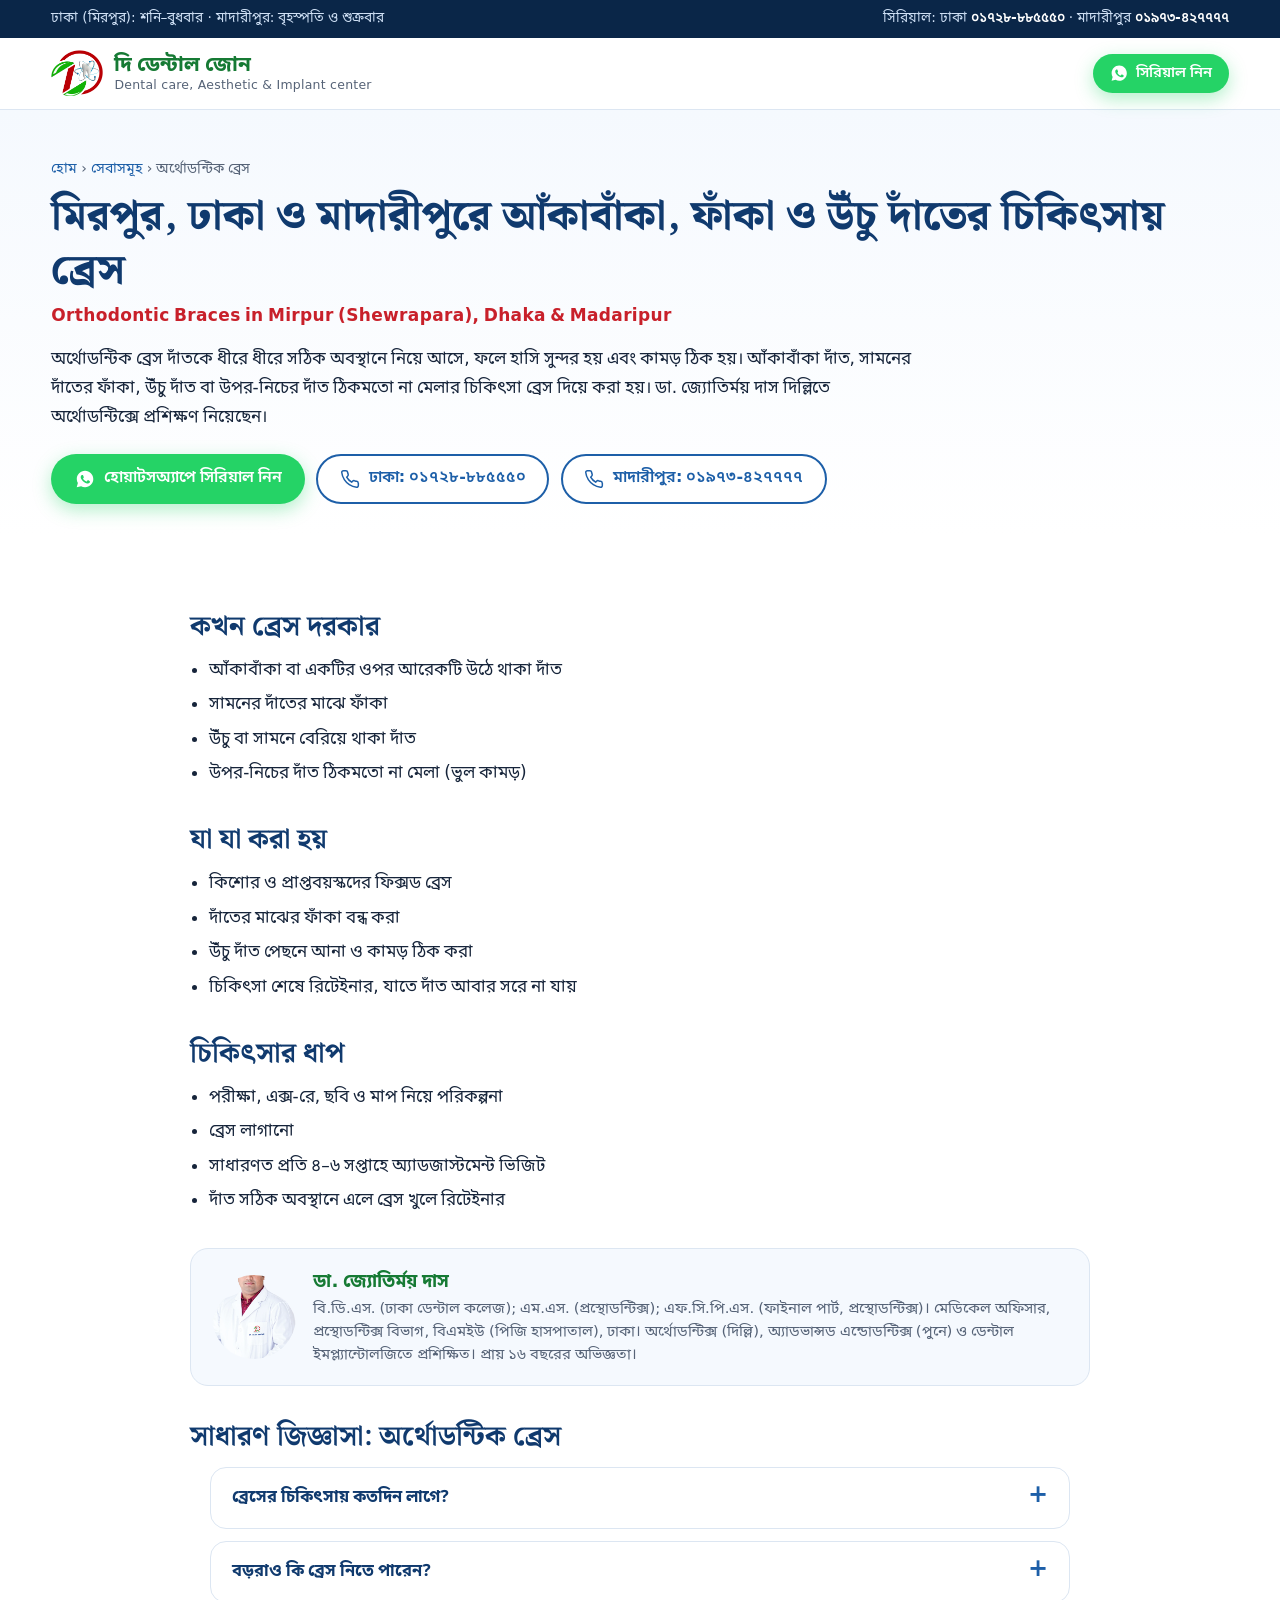
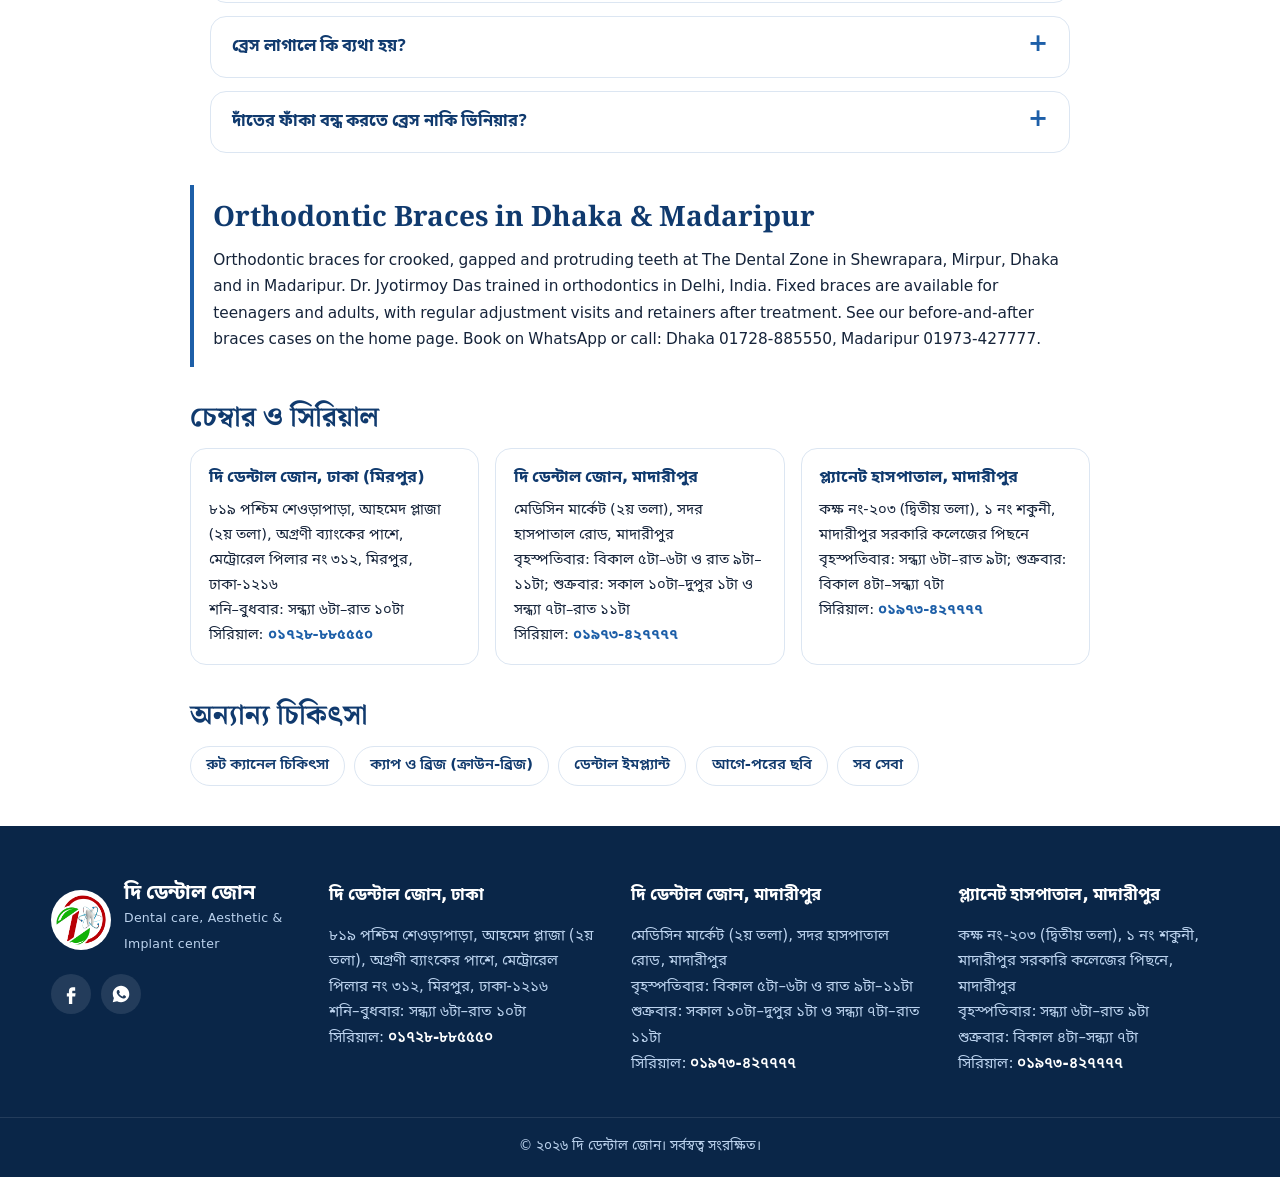
<file: braces/index.html>
<!DOCTYPE html>
<html lang="bn">
<head>
<!-- Google tag (private visitor stats; numbers are visible only in the owner's Google Analytics) -->
<script async src="https://www.googletagmanager.com/gtm.js?id=GTM-T7ZBZH5P"></script>
<script>
  window.dataLayer = window.dataLayer || [];
  function gtag(){dataLayer.push(arguments);}
  gtag('js', new Date());
</script>
<meta charset="utf-8">
<meta name="viewport" content="width=device-width,initial-scale=1">
<title>দাঁতের ব্রেস মিরপুর, ঢাকা ও মাদারীপুর | আঁকাবাঁকা, ফাঁকা ও উঁচু দাঁতের চিকিৎসা | Orthodontic Braces in Dhaka & Madaripur</title>
<meta name="description" content="মিরপুর-শেওড়াপাড়া (ঢাকা) ও মাদারীপুরে আঁকাবাঁকা, ফাঁকা ও উঁচু দাঁতের চিকিৎসায় অর্থোডন্টিক ব্রেস। দিল্লিতে অর্থোডন্টিক্সে প্রশিক্ষিত ডা. জ্যোতির্ময় দাস। Orthodontic braces in Mirpur, Dhaka and Madaripur.">
<link rel="canonical" href="https://drjyotirmoy.com/braces/">
<meta name="robots" content="index,follow,max-image-preview:large">
<meta name="theme-color" content="#103A6E">
<link rel="icon" href="/assets/img/favicon.png">
<meta property="og:type" content="article">
<meta property="og:locale" content="bn_BD">
<meta property="og:site_name" content="দি ডেন্টাল জোন · The Dental Zone">
<meta property="og:title" content="অর্থোডন্টিক ব্রেস · মিরপুর, ঢাকা ও মাদারীপুর | দি ডেন্টাল জোন">
<meta property="og:description" content="মিরপুর-শেওড়াপাড়া (ঢাকা) ও মাদারীপুরে আঁকাবাঁকা, ফাঁকা ও উঁচু দাঁতের চিকিৎসায় অর্থোডন্টিক ব্রেস। দিল্লিতে অর্থোডন্টিক্সে প্রশিক্ষিত ডা. জ্যোতির্ময় দাস। Orthodontic braces in Mirpur, Dhaka and Madaripur.">
<meta property="og:image" content="https://drjyotirmoy.com/assets/img/og-cover-painless.jpg">
<meta property="og:url" content="https://drjyotirmoy.com/braces/">
<meta name="twitter:card" content="summary_large_image">
<link rel="stylesheet" href="/styles.css?v=20261122a">
<style>
.tp-hero{background:linear-gradient(180deg,var(--sky2),#fff);padding:3rem 0 2rem}
.tp-hero .crumb{font-size:.88rem;color:var(--muted)}.tp-hero .crumb a{color:var(--blue)}
.tp-hero h1{font-family:var(--serif);font-weight:800;font-size:clamp(1.7rem,3.6vw,2.6rem);color:var(--blue-d);line-height:1.3;margin:.5rem 0 .3rem}
.tp-hero .en-h{color:var(--red);font-weight:700;letter-spacing:.02em}
.tp-hero p.lead{max-width:860px;color:var(--ink);margin:.9rem 0 1.3rem}
.tp-cta{display:flex;flex-wrap:wrap;gap:.7rem}
.tp-body{padding:2.5rem 0}.tp-body .container{max-width:900px}
.tp-body h2{font-family:var(--serif);color:var(--blue-d);font-size:clamp(1.35rem,2.4vw,1.75rem);margin:2rem 0 .7rem;line-height:1.35}
.tp-body ul{padding-left:1.2rem}.tp-body li{margin:.35rem 0}
.tp-doc{display:flex;gap:1.1rem;align-items:center;background:var(--sky2);border:1px solid var(--line);border-radius:18px;padding:1.1rem 1.3rem;margin:2rem 0}
.tp-doc img{width:84px;height:84px;border-radius:50%;object-fit:cover;flex:none}
.tp-doc b{color:var(--green);font-size:1.15rem}.tp-doc p{font-size:.93rem;color:var(--muted);line-height:1.55}
.tp-en{background:#fff;border-left:4px solid var(--blue);padding:.9rem 1.2rem;margin:2rem 0;font-size:.96rem}
.tp-ch{display:grid;grid-template-columns:repeat(3,1fr);gap:1rem}.tp-ch>div{background:#fff;border:1px solid var(--line);border-radius:16px;padding:1rem 1.1rem;font-size:.92rem}
.tp-ch h3{color:var(--blue-d);font-size:1.02rem;margin-bottom:.3rem}.tp-ch a{color:var(--blue);font-weight:700}
.tp-links{display:flex;flex-wrap:wrap;gap:.6rem}.tp-links a{background:#fff;border:1px solid var(--line);border-radius:999px;padding:.45em 1em;font-weight:600;color:var(--blue-d);font-size:.93rem}
@media(max-width:820px){.tp-ch{grid-template-columns:1fr}}
</style>
<script type="application/ld+json">
{"@context":"https://schema.org","@graph":[{"@type":"MedicalWebPage","@id":"https://drjyotirmoy.com/braces/#page","url":"https://drjyotirmoy.com/braces/","name":"দাঁতের ব্রেস মিরপুর, ঢাকা ও মাদারীপুর | আঁকাবাঁকা, ফাঁকা ও উঁচু দাঁতের চিকিৎসা | Orthodontic Braces in Dhaka & Madaripur","description":"মিরপুর-শেওড়াপাড়া (ঢাকা) ও মাদারীপুরে আঁকাবাঁকা, ফাঁকা ও উঁচু দাঁতের চিকিৎসায় অর্থোডন্টিক ব্রেস। দিল্লিতে অর্থোডন্টিক্সে প্রশিক্ষিত ডা. জ্যোতির্ময় দাস। Orthodontic braces in Mirpur, Dhaka and Madaripur.","inLanguage":["bn-BD","en"],"isPartOf":{"@id":"https://drjyotirmoy.com/#website"},"lastReviewed":"2026-11-22","reviewedBy":{"@id":"https://drjyotirmoy.com/#doctor"},"about":{"@type":"MedicalProcedure","name":"Orthodontic Braces","alternateName":"অর্থোডন্টিক ব্রেস"},"mainEntity":{"@id":"https://drjyotirmoy.com/braces/#procedure"}},{"@type":"MedicalProcedure","@id":"https://drjyotirmoy.com/braces/#procedure","name":"Orthodontic Braces","alternateName":"অর্থোডন্টিক ব্রেস","description":"Orthodontic braces for crooked, gapped and protruding teeth at The Dental Zone in Shewrapara, Mirpur, Dhaka and in Madaripur. Dr. Jyotirmoy Das trained in orthodontics in Delhi, India. Fixed braces are available for teenagers and adults, with regular adjustment visits and retainers after treatment. See our before-and-after braces cases on the home page.","url":"https://drjyotirmoy.com/braces/","howPerformed":"পরীক্ষা, এক্স-রে, ছবি ও মাপ নিয়ে পরিকল্পনা; ব্রেস লাগানো; সাধারণত প্রতি ৪–৬ সপ্তাহে অ্যাডজাস্টমেন্ট ভিজিট; দাঁত সঠিক অবস্থানে এলে ব্রেস খুলে রিটেইনার"},{"@type":"Dentist","@id":"https://drjyotirmoy.com/#dhaka","name":"The Dental Zone, Shewrapara, Mirpur, Dhaka","url":"https://drjyotirmoy.com/","telephone":"+8801728885550","address":{"@type":"PostalAddress","streetAddress":"819 West Shewrapara, Ahmed Plaza (2nd floor), Metro Rail Pillar 312","addressLocality":"Mirpur, Dhaka","postalCode":"1216","addressCountry":"BD"},"availableService":{"@id":"https://drjyotirmoy.com/braces/#procedure"}},{"@type":"Dentist","@id":"https://drjyotirmoy.com/#madaripur","name":"The Dental Zone, Madaripur","url":"https://drjyotirmoy.com/","telephone":"+8801973427777","address":{"@type":"PostalAddress","streetAddress":"Medicine Market (2nd floor), Sadar Hospital Road","addressLocality":"Madaripur","addressCountry":"BD"},"availableService":{"@id":"https://drjyotirmoy.com/braces/#procedure"}},{"@type":"BreadcrumbList","itemListElement":[{"@type":"ListItem","position":1,"name":"দি ডেন্টাল জোন","item":"https://drjyotirmoy.com/"},{"@type":"ListItem","position":2,"name":"অর্থোডন্টিক ব্রেস","item":"https://drjyotirmoy.com/braces/"}]},{"@type":"FAQPage","@id":"https://drjyotirmoy.com/braces/#faq","mainEntity":[{"@type":"Question","name":"ব্রেসের চিকিৎসায় কতদিন লাগে?","acceptedAnswer":{"@type":"Answer","text":"দাঁতের অবস্থা অনুযায়ী সাধারণত এক থেকে দুই বছর বা তার কিছু বেশি। পরীক্ষার পর আনুমানিক সময় জানানো হয়।"}},{"@type":"Question","name":"বড়রাও কি ব্রেস নিতে পারেন?","acceptedAnswer":{"@type":"Answer","text":"হ্যাঁ। দাঁত ও মাড়ি সুস্থ থাকলে প্রাপ্তবয়স্করাও ব্রেস নিতে পারেন।"}},{"@type":"Question","name":"ব্রেস লাগালে কি ব্যথা হয়?","acceptedAnswer":{"@type":"Answer","text":"লাগানোর পর ও অ্যাডজাস্টমেন্টের পর কয়েকদিন দাঁতে হালকা চাপ বা ব্যথা লাগতে পারে, যা সাধারণত নিজে থেকেই কমে যায়।"}},{"@type":"Question","name":"দাঁতের ফাঁকা বন্ধ করতে ব্রেস নাকি ভিনিয়ার?","acceptedAnswer":{"@type":"Answer","text":"দাঁত উঁচু বা আঁকাবাঁকা থাকলে ব্রেস উপযুক্ত; ছোট ফাঁকা দ্রুত বন্ধ করতে কম্পোজিট বা ভিনিয়ার ভালো বিকল্প। পরীক্ষা করে পরামর্শ দেওয়া হয়।"}}]}]}
</script>
</head>
<body>
<!-- icon sprite -->
<svg width="0" height="0" style="position:absolute" aria-hidden="true">
 <defs>
  <symbol id="i-wa" viewBox="0 0 24 24"><path fill="currentColor" d="M12.04 2C6.58 2 2.13 6.45 2.13 11.91c0 1.75.46 3.45 1.32 4.95L2.05 22l5.25-1.38c1.45.79 3.08 1.21 4.74 1.21 5.46 0 9.91-4.45 9.91-9.91C21.95 6.45 17.5 2 12.04 2zm5.8 14.02c-.24.68-1.42 1.3-1.95 1.34-.5.05-.97.23-3.27-.68-2.77-1.09-4.52-3.92-4.66-4.1-.13-.18-1.11-1.48-1.11-2.83 0-1.34.7-2 .95-2.28.25-.27.54-.34.72-.34h.52c.17 0 .4-.06.62.48.24.56.8 1.94.86 2.08.07.14.11.3.02.48-.09.18-.14.3-.27.45-.14.16-.29.36-.41.48-.14.14-.28.29-.12.56.16.27.71 1.17 1.52 1.9 1.05.93 1.93 1.22 2.2 1.36.27.14.43.11.59-.07.16-.18.68-.79.86-1.07.18-.27.36-.23.61-.14.25.09 1.59.75 1.86.89.27.14.45.2.52.32.07.11.07.66-.17 1.33z"/></symbol>
  <symbol id="i-phone" viewBox="0 0 24 24"><path fill="none" stroke="currentColor" stroke-width="1.8" stroke-linecap="round" stroke-linejoin="round" d="M22 16.9v3a2 2 0 0 1-2.2 2 19.8 19.8 0 0 1-8.6-3.1 19.5 19.5 0 0 1-6-6A19.8 19.8 0 0 1 2.1 4.2 2 2 0 0 1 4.1 2h3a2 2 0 0 1 2 1.7c.1.9.4 1.8.7 2.7a2 2 0 0 1-.5 2.1L8 9.8a16 16 0 0 0 6 6l1.3-1.3a2 2 0 0 1 2.1-.4c.9.3 1.8.6 2.7.7a2 2 0 0 1 1.7 2z"/></symbol>
  <symbol id="i-pin" viewBox="0 0 24 24"><path fill="none" stroke="currentColor" stroke-width="1.8" stroke-linecap="round" stroke-linejoin="round" d="M12 22s7-6.1 7-12a7 7 0 0 0-14 0c0 5.9 7 12 7 12z"/><circle cx="12" cy="10" r="2.6" fill="none" stroke="currentColor" stroke-width="1.8"/></symbol>
  <symbol id="i-clock" viewBox="0 0 24 24"><circle cx="12" cy="12" r="9.5" fill="none" stroke="currentColor" stroke-width="1.8"/><path fill="none" stroke="currentColor" stroke-width="1.8" stroke-linecap="round" d="M12 7v5l3.2 2"/></symbol>
  <symbol id="i-tooth" viewBox="0 0 32 32"><path fill="none" stroke="currentColor" stroke-width="2" stroke-linejoin="round" d="M16 7.5c-2-1.6-4.4-2.6-7-2-3.6.8-4.8 4.8-4 8.6.6 2.8 2 4.6 2.6 7.4.6 3 1 7 3.2 7 2 0 2.2-3.8 3-6 .5-1.4 1.2-2 2.2-2s1.7.6 2.2 2c.8 2.2 1 6 3 6 2.2 0 2.6-4 3.2-7 .6-2.8 2-4.6 2.6-7.4.8-3.8-.4-7.8-4-8.6-2.6-.6-5 .4-7 2z"/></symbol>
  <symbol id="i-rct" viewBox="0 0 32 32"><use href="#i-tooth"/><path fill="none" stroke="currentColor" stroke-width="2" stroke-linecap="round" d="M13.4 13.5l-.9 9M18.6 13.5l.9 9"/></symbol>
  <symbol id="i-crown" viewBox="0 0 32 32"><path fill="none" stroke="currentColor" stroke-width="2" stroke-linejoin="round" d="M6 13l4 3 6-7 6 7 4-3-2 10H8z"/><path fill="none" stroke="currentColor" stroke-width="2" stroke-linecap="round" d="M8 27h16"/></symbol>
  <symbol id="i-implant" viewBox="0 0 32 32"><path fill="none" stroke="currentColor" stroke-width="2" stroke-linejoin="round" d="M9 4h14l-1.5 6h-11z"/><path fill="none" stroke="currentColor" stroke-width="2" stroke-linecap="round" d="M12 13h8M11.5 17h9M12 21h8M13 25h6M16 28v1"/></symbol>
  <symbol id="i-braces" viewBox="0 0 32 32"><path fill="none" stroke="currentColor" stroke-width="2" stroke-linejoin="round" d="M4 12c3-2 6-2 6 0v8c0 2-3 2-6 0zM12 11h8v10h-8zM28 12c-3-2-6-2-6 0v8c0 2 3 2 6 0z"/><path fill="none" stroke="currentColor" stroke-width="2" d="M2 16h28"/></symbol>
  <symbol id="i-spark" viewBox="0 0 32 32"><path fill="none" stroke="currentColor" stroke-width="2" stroke-linejoin="round" d="M16 3l2.6 8.4L27 14l-8.4 2.6L16 25l-2.6-8.4L5 14l8.4-2.6z"/><path fill="none" stroke="currentColor" stroke-width="2" stroke-linecap="round" d="M25 22v6M22 25h6"/></symbol>
  <symbol id="i-gap" viewBox="0 0 32 32"><path fill="none" stroke="currentColor" stroke-width="2" stroke-linejoin="round" d="M4 8h9v10c0 4-2 8-4.5 8S4 22 4 18zM19 8h9v10c0 4-2.5 8-4.5 8S19 22 19 18z"/><path fill="none" stroke="currentColor" stroke-width="2" stroke-linecap="round" d="M14.5 14h3M16 12.5l1.5 1.5-1.5 1.5"/></symbol>
  <symbol id="i-fill" viewBox="0 0 32 32"><use href="#i-tooth"/><circle cx="16" cy="13" r="2.6" fill="currentColor"/></symbol>
  <symbol id="i-clock1" viewBox="0 0 32 32"><use href="#i-tooth"/><path fill="none" stroke="currentColor" stroke-width="2" stroke-linecap="round" d="M16 10v4l2.5 1.5"/></symbol>
  <symbol id="i-denture" viewBox="0 0 32 32"><path fill="none" stroke="currentColor" stroke-width="2" stroke-linejoin="round" d="M4 12c0 8 5 14 12 14s12-6 12-14c-4 2-8 3-12 3S8 14 4 12z"/><path fill="none" stroke="currentColor" stroke-width="2" d="M10 14.5v4M16 15v4.5M22 14.5v4"/></symbol>
  <symbol id="i-clean" viewBox="0 0 32 32"><path fill="none" stroke="currentColor" stroke-width="2" stroke-linecap="round" stroke-linejoin="round" d="M5 27l13-13M18 14l4-9 5 5-9 4z"/><path fill="none" stroke="currentColor" stroke-width="2" stroke-linecap="round" d="M7 6v4M5 8h4M24 21v4M22 23h4"/></symbol>
  <symbol id="i-child" viewBox="0 0 32 32"><circle cx="16" cy="16" r="12" fill="none" stroke="currentColor" stroke-width="2"/><circle cx="11.5" cy="13.5" r="1.4" fill="currentColor"/><circle cx="20.5" cy="13.5" r="1.4" fill="currentColor"/><path fill="none" stroke="currentColor" stroke-width="2" stroke-linecap="round" d="M10.5 19c3 3.5 8 3.5 11 0"/></symbol>
  <symbol id="i-shield" viewBox="0 0 32 32"><path fill="none" stroke="currentColor" stroke-width="2" stroke-linejoin="round" d="M16 3l10 4v8c0 7-4.5 11.5-10 14-5.5-2.5-10-7-10-14V7z"/><path fill="none" stroke="currentColor" stroke-width="2" stroke-linecap="round" d="M11 16l3.5 3.5L21 13"/></symbol>
  <symbol id="i-surgery" viewBox="0 0 32 32"><path fill="none" stroke="currentColor" stroke-width="2" stroke-linejoin="round" d="M4 28l14-14 4 4L8 28z"/><path fill="none" stroke="currentColor" stroke-width="2" stroke-linecap="round" d="M20 12l7-7"/></symbol>
  <symbol id="i-cap" viewBox="0 0 32 32"><path fill="none" stroke="currentColor" stroke-width="2" stroke-linejoin="round" d="M16 6L2 13l14 7 14-7z"/><path fill="none" stroke="currentColor" stroke-width="2" stroke-linecap="round" d="M8 16v6c3 3 13 3 16 0v-6M30 13v8"/></symbol>
  <symbol id="i-hosp" viewBox="0 0 32 32"><path fill="none" stroke="currentColor" stroke-width="2" stroke-linejoin="round" d="M5 28V8h22v20M2 28h28"/><path fill="none" stroke="currentColor" stroke-width="2" stroke-linecap="round" d="M16 12v8M12 16h8M13 28v-4h6v4"/></symbol>
  <symbol id="i-star" viewBox="0 0 32 32"><circle cx="16" cy="12" r="8" fill="none" stroke="currentColor" stroke-width="2"/><path fill="none" stroke="currentColor" stroke-width="2" stroke-linejoin="round" d="M11 18.5L9 29l7-3.5 7 3.5-2-10.5"/></symbol>
  <symbol id="i-scan" viewBox="0 0 32 32"><path fill="none" stroke="currentColor" stroke-width="2" stroke-linecap="round" d="M4 10V4h6M22 4h6v6M28 22v6h-6M10 28H4v-6"/><use href="#i-tooth" transform="translate(6.4 6.4) scale(.6)"/></symbol>
  <symbol id="f-bd" viewBox="0 0 20 12"><rect width="20" height="12" fill="#006A4E"/><circle cx="9" cy="6" r="3.9" fill="#F42A41"/></symbol>
  <symbol id="f-uk" viewBox="0 0 60 30"><clipPath id="ukc"><path d="M30 15h30v15zv15H0zH0V0zV0h30z"/></clipPath><rect width="60" height="30" fill="#012169"/><path d="M0 0l60 30M60 0L0 30" stroke="#fff" stroke-width="6"/><path d="M0 0l60 30M60 0L0 30" clip-path="url(#ukc)" stroke="#C8102E" stroke-width="4"/><path d="M30 0v30M0 15h60" stroke="#fff" stroke-width="10"/><path d="M30 0v30M0 15h60" stroke="#C8102E" stroke-width="6"/></symbol>
  <symbol id="f-us" viewBox="0 0 19 10"><rect width="19" height="10" fill="#B22234"/><path d="M0 1.15h19M0 2.7h19M0 4.23h19M0 5.77h19M0 7.3h19M0 8.85h19" stroke="#fff" stroke-width=".77"/><rect width="7.6" height="5.38" fill="#3C3B6E"/></symbol>
  <symbol id="i-fb" viewBox="0 0 24 24"><path fill="currentColor" d="M14 8h3V4h-3c-2.8 0-4.5 1.8-4.5 4.6V11H7v4h2.5v9h4v-9H17l.5-4h-4V8.8c0-.5.3-.8.5-.8z"/></symbol>
 </defs>
</svg>

<div class="topbar"><div class="container"><span>ঢাকা (মিরপুর): শনি–বুধবার · মাদারীপুর: বৃহস্পতি ও শুক্রবার</span><span class="hide-m">সিরিয়াল: ঢাকা <a href="tel:+8801728885550">০১৭২৮-৮৮৫৫৫০</a> · মাদারীপুর <a href="tel:+8801973427777">০১৯৭৩-৪২৭৭৭৭</a></span></div></div>
<header class="header"><div class="container">
 <a class="brand" href="/" aria-label="দি ডেন্টাল জোন"><img src="/assets/img/logo-mark.png" alt="The Dental Zone logo"><span><b>দি ডেন্টাল জোন</b><small class="en">Dental care, Aesthetic &amp; Implant center</small></span></a>
 <a class="btn btn-wa btn-sm" href="/#appointment"><svg><use href="#i-wa"/></svg>সিরিয়াল নিন</a>
</div></header>
<main>
<section class="tp-hero"><div class="container">
 <div class="crumb"><a href="/">হোম</a> › <a href="/#services">সেবাসমূহ</a> › অর্থোডন্টিক ব্রেস</div>
 <h1>মিরপুর, ঢাকা ও মাদারীপুরে আঁকাবাঁকা, ফাঁকা ও উঁচু দাঁতের চিকিৎসায় ব্রেস</h1>
 <div class="en-h">Orthodontic Braces in Mirpur (Shewrapara), Dhaka &amp; Madaripur</div>
 <p class="lead">অর্থোডন্টিক ব্রেস দাঁতকে ধীরে ধীরে সঠিক অবস্থানে নিয়ে আসে, ফলে হাসি সুন্দর হয় এবং কামড় ঠিক হয়। আঁকাবাঁকা দাঁত, সামনের দাঁতের ফাঁকা, উঁচু দাঁত বা উপর-নিচের দাঁত ঠিকমতো না মেলার চিকিৎসা ব্রেস দিয়ে করা হয়। ডা. জ্যোতির্ময় দাস দিল্লিতে অর্থোডন্টিক্সে প্রশিক্ষণ নিয়েছেন।</p>
 <div class="tp-cta"><a class="btn btn-wa" href="/#appointment"><svg><use href="#i-wa"/></svg>হোয়াটসঅ্যাপে সিরিয়াল নিন</a><a class="btn btn-ghost" href="tel:+8801728885550"><svg><use href="#i-phone"/></svg>ঢাকা: ০১৭২৮-৮৮৫৫৫০</a><a class="btn btn-ghost" href="tel:+8801973427777"><svg><use href="#i-phone"/></svg>মাদারীপুর: ০১৯৭৩-৪২৭৭৭৭</a></div>
</div></section>
<section class="tp-body"><div class="container">
 <h2>কখন ব্রেস দরকার</h2><ul><li>আঁকাবাঁকা বা একটির ওপর আরেকটি উঠে থাকা দাঁত</li><li>সামনের দাঁতের মাঝে ফাঁকা</li><li>উঁচু বা সামনে বেরিয়ে থাকা দাঁত</li><li>উপর-নিচের দাঁত ঠিকমতো না মেলা (ভুল কামড়)</li></ul><h2>যা যা করা হয়</h2><ul><li>কিশোর ও প্রাপ্তবয়স্কদের ফিক্সড ব্রেস</li><li>দাঁতের মাঝের ফাঁকা বন্ধ করা</li><li>উঁচু দাঁত পেছনে আনা ও কামড় ঠিক করা</li><li>চিকিৎসা শেষে রিটেইনার, যাতে দাঁত আবার সরে না যায়</li></ul><h2>চিকিৎসার ধাপ</h2><ul><li>পরীক্ষা, এক্স-রে, ছবি ও মাপ নিয়ে পরিকল্পনা</li><li>ব্রেস লাগানো</li><li>সাধারণত প্রতি ৪–৬ সপ্তাহে অ্যাডজাস্টমেন্ট ভিজিট</li><li>দাঁত সঠিক অবস্থানে এলে ব্রেস খুলে রিটেইনার</li></ul>
 <div class="tp-doc"><img src="/assets/img/dr-jyotirmoy-das.webp" alt="ডা. জ্যোতির্ময় দাস"><div><b>ডা. জ্যোতির্ময় দাস</b><p>বি.ডি.এস. (ঢাকা ডেন্টাল কলেজ); এম.এস. (প্রস্থোডন্টিক্স); এফ.সি.পি.এস. (ফাইনাল পার্ট, প্রস্থোডন্টিক্স)। মেডিকেল অফিসার, প্রস্থোডন্টিক্স বিভাগ, বিএমইউ (পিজি হাসপাতাল), ঢাকা। অর্থোডন্টিক্স (দিল্লি), অ্যাডভান্সড এন্ডোডন্টিক্স (পুনে) ও ডেন্টাল ইমপ্ল্যান্টোলজিতে প্রশিক্ষিত। প্রায় ১৬ বছরের অভিজ্ঞতা।</p></div></div>
 <h2>সাধারণ জিজ্ঞাসা: অর্থোডন্টিক ব্রেস</h2>
 <div class="faq"><details><summary>ব্রেসের চিকিৎসায় কতদিন লাগে?</summary><p>দাঁতের অবস্থা অনুযায়ী সাধারণত এক থেকে দুই বছর বা তার কিছু বেশি। পরীক্ষার পর আনুমানিক সময় জানানো হয়।</p></details><details><summary>বড়রাও কি ব্রেস নিতে পারেন?</summary><p>হ্যাঁ। দাঁত ও মাড়ি সুস্থ থাকলে প্রাপ্তবয়স্করাও ব্রেস নিতে পারেন।</p></details><details><summary>ব্রেস লাগালে কি ব্যথা হয়?</summary><p>লাগানোর পর ও অ্যাডজাস্টমেন্টের পর কয়েকদিন দাঁতে হালকা চাপ বা ব্যথা লাগতে পারে, যা সাধারণত নিজে থেকেই কমে যায়।</p></details><details><summary>দাঁতের ফাঁকা বন্ধ করতে ব্রেস নাকি ভিনিয়ার?</summary><p>দাঁত উঁচু বা আঁকাবাঁকা থাকলে ব্রেস উপযুক্ত; ছোট ফাঁকা দ্রুত বন্ধ করতে কম্পোজিট বা ভিনিয়ার ভালো বিকল্প। পরীক্ষা করে পরামর্শ দেওয়া হয়।</p></details></div>
 <div class="tp-en" lang="en"><h2 style="margin-top:0">Orthodontic Braces in Dhaka &amp; Madaripur</h2><p>Orthodontic braces for crooked, gapped and protruding teeth at The Dental Zone in Shewrapara, Mirpur, Dhaka and in Madaripur. Dr. Jyotirmoy Das trained in orthodontics in Delhi, India. Fixed braces are available for teenagers and adults, with regular adjustment visits and retainers after treatment. See our before-and-after braces cases on the home page. Book on WhatsApp or call: Dhaka 01728-885550, Madaripur 01973-427777.</p></div>
 <h2>চেম্বার ও সিরিয়াল</h2>
 <div class="tp-ch">
 <div><h3>দি ডেন্টাল জোন, ঢাকা (মিরপুর)</h3><p>৮১৯ পশ্চিম শেওড়াপাড়া, আহমেদ প্লাজা (২য় তলা), অগ্রণী ব্যাংকের পাশে, মেট্রোরেল পিলার নং ৩১২, মিরপুর, ঢাকা-১২১৬<br>শনি–বুধবার: সন্ধ্যা ৬টা–রাত ১০টা<br>সিরিয়াল: <a href="tel:+8801728885550">০১৭২৮-৮৮৫৫৫০</a></p></div>
 <div><h3>দি ডেন্টাল জোন, মাদারীপুর</h3><p>মেডিসিন মার্কেট (২য় তলা), সদর হাসপাতাল রোড, মাদারীপুর<br>বৃহস্পতিবার: বিকাল ৫টা–৬টা ও রাত ৯টা–১১টা; শুক্রবার: সকাল ১০টা–দুপুর ১টা ও সন্ধ্যা ৭টা–রাত ১১টা<br>সিরিয়াল: <a href="tel:+8801973427777">০১৯৭৩-৪২৭৭৭৭</a></p></div>
 <div><h3>প্ল্যানেট হাসপাতাল, মাদারীপুর</h3><p>কক্ষ নং-২০৩ (দ্বিতীয় তলা), ১ নং শকুনী, মাদারীপুর সরকারি কলেজের পিছনে<br>বৃহস্পতিবার: সন্ধ্যা ৬টা–রাত ৯টা; শুক্রবার: বিকাল ৪টা–সন্ধ্যা ৭টা<br>সিরিয়াল: <a href="tel:+8801973427777">০১৯৭৩-৪২৭৭৭৭</a></p></div>
</div>
 <h2>অন্যান্য চিকিৎসা</h2>
 <div class="tp-links"><a href="/root-canal/">রুট ক্যানেল চিকিৎসা</a><a href="/crown-bridge/">ক্যাপ ও ব্রিজ (ক্রাউন-ব্রিজ)</a><a href="/dental-implant/">ডেন্টাল ইমপ্ল্যান্ট</a><a href="/#cases">আগে-পরের ছবি</a><a href="/#services">সব সেবা</a></div>
</div></section>
</main>
<footer>
 <div class="container">
  <div class="fgrid4">
   <div>
    <div class="f-brand"><img src="/assets/img/logo-mark.png" alt=""><div><b>দি ডেন্টাল জোন</b><small class="en">Dental care, Aesthetic &amp; Implant center</small></div></div>
    <div class="social"><a href="https://www.facebook.com/dentalzone.bd" target="_blank" rel="noopener" aria-label="Facebook"><svg><use href="#i-fb"/></svg></a><a href="/#appointment" aria-label="WhatsApp"><svg><use href="#i-wa"/></svg></a></div>
   </div>
   <div><h4>দি ডেন্টাল জোন, ঢাকা</h4><p>৮১৯ পশ্চিম শেওড়াপাড়া, আহমেদ প্লাজা (২য় তলা), অগ্রণী ব্যাংকের পাশে, মেট্রোরেল পিলার নং ৩১২, মিরপুর, ঢাকা-১২১৬<br>শনি–বুধবার: সন্ধ্যা ৬টা–রাত ১০টা<br>সিরিয়াল: <a href="tel:+8801728885550">০১৭২৮-৮৮৫৫৫০</a></p></div>
   <div><h4>দি ডেন্টাল জোন, মাদারীপুর</h4><p>মেডিসিন মার্কেট (২য় তলা), সদর হাসপাতাল রোড, মাদারীপুর<br>বৃহস্পতিবার: বিকাল ৫টা–৬টা ও রাত ৯টা–১১টা<br>শুক্রবার: সকাল ১০টা–দুপুর ১টা ও সন্ধ্যা ৭টা–রাত ১১টা<br>সিরিয়াল: <a href="tel:+8801973427777">০১৯৭৩-৪২৭৭৭৭</a></p></div>
   <div><h4>প্ল্যানেট হাসপাতাল, মাদারীপুর</h4><p>কক্ষ নং-২০৩ (দ্বিতীয় তলা), ১ নং শকুনী, মাদারীপুর সরকারি কলেজের পিছনে, মাদারীপুর<br>বৃহস্পতিবার: সন্ধ্যা ৬টা–রাত ৯টা<br>শুক্রবার: বিকাল ৪টা–সন্ধ্যা ৭টা<br>সিরিয়াল: <a href="tel:+8801973427777">০১৯৭৩-৪২৭৭৭৭</a></p></div>
  </div>
 </div>
 <div class="copy">© ২০২৬ দি ডেন্টাল জোন। সর্বস্বত্ব সংরক্ষিত।</div>
</footer>
</body>
</html>
</file>
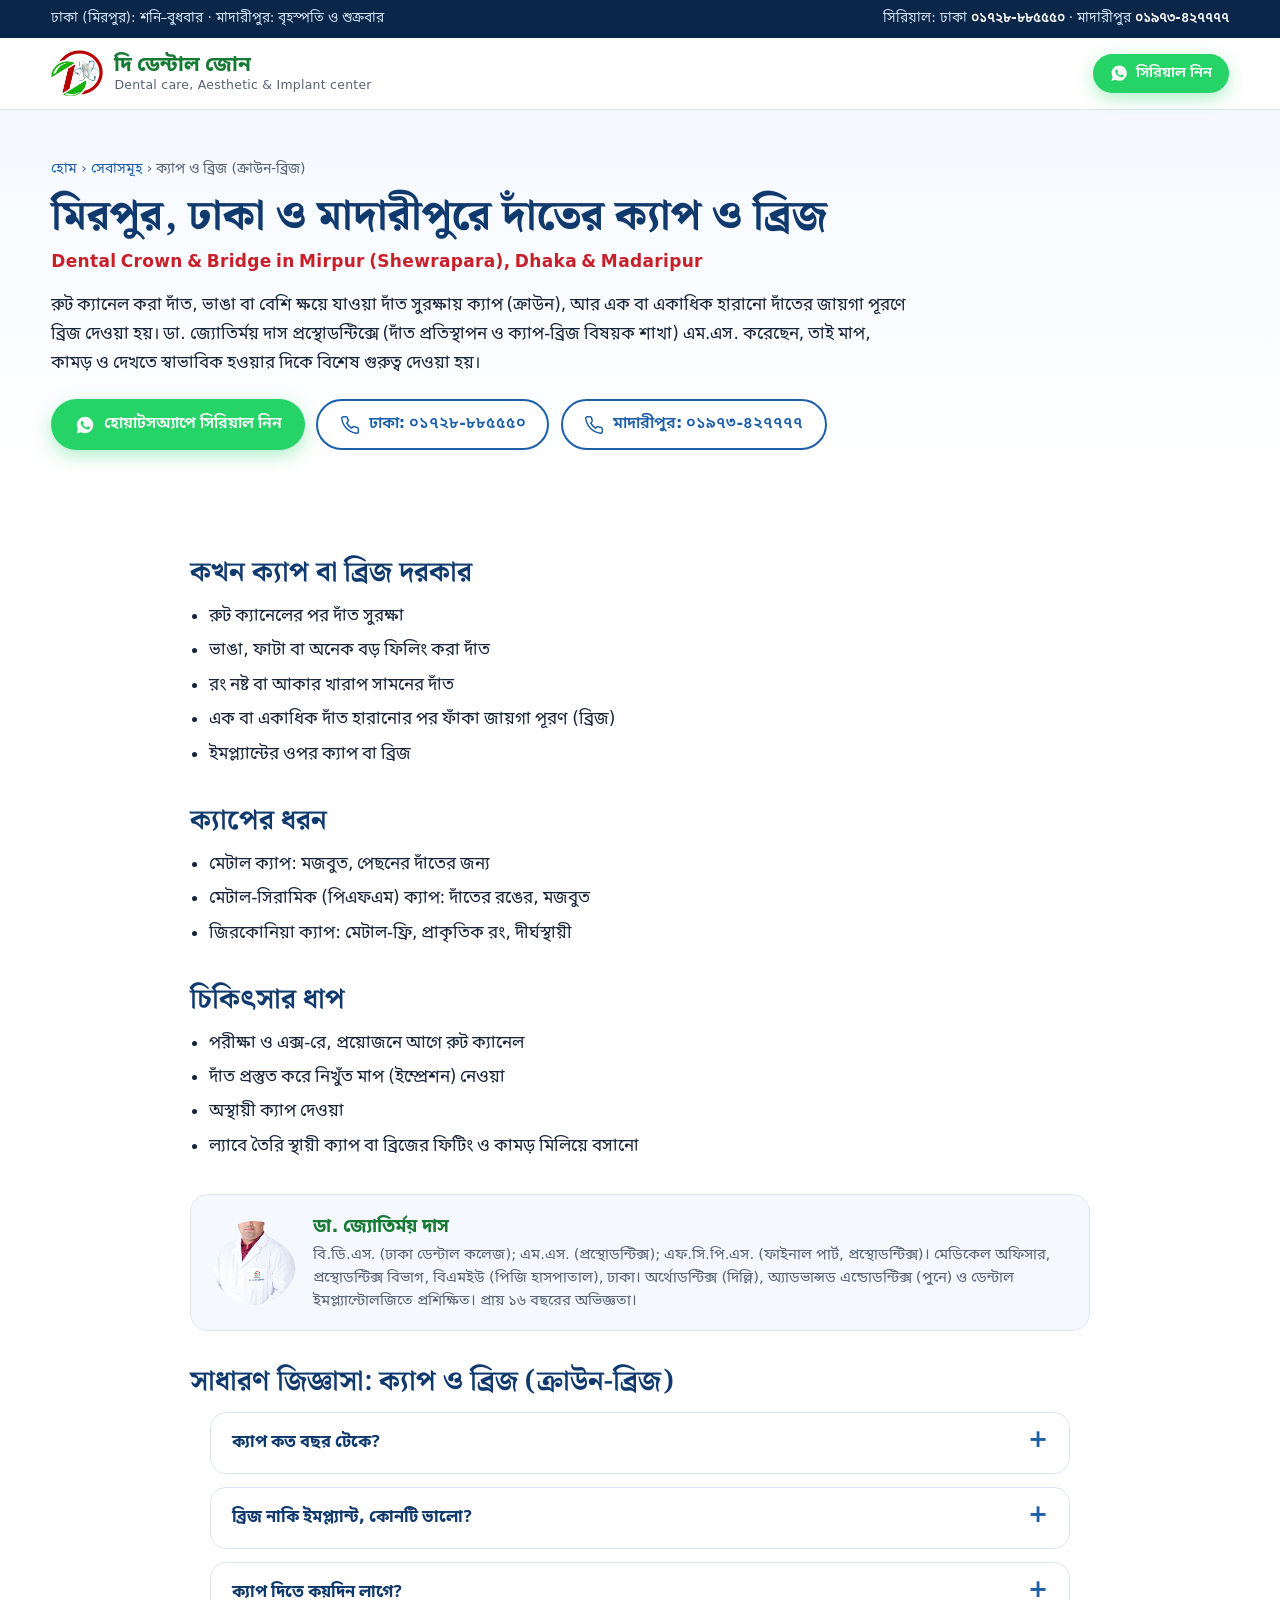
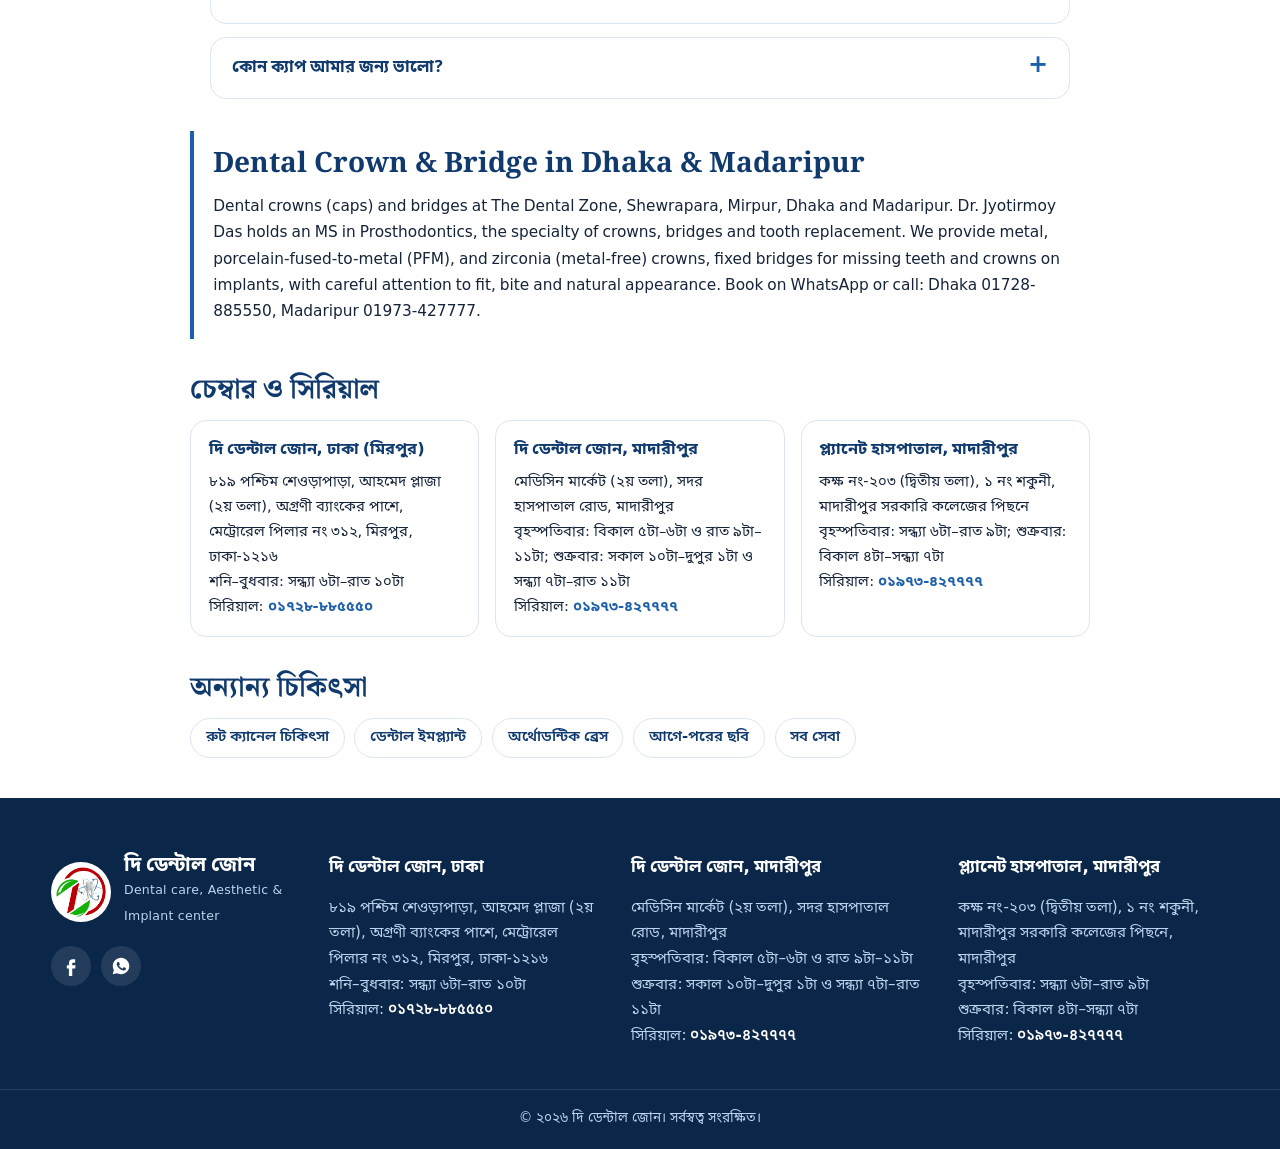
<file: crown-bridge/index.html>
<!DOCTYPE html>
<html lang="bn">
<head>
<!-- Google tag (private visitor stats; numbers are visible only in the owner's Google Analytics) -->
<script async src="https://www.googletagmanager.com/gtm.js?id=GTM-T7ZBZH5P"></script>
<script>
  window.dataLayer = window.dataLayer || [];
  function gtag(){dataLayer.push(arguments);}
  gtag('js', new Date());
</script>
<meta charset="utf-8">
<meta name="viewport" content="width=device-width,initial-scale=1">
<title>দাঁতের ক্যাপ ও ব্রিজ মিরপুর, ঢাকা ও মাদারীপুর | জিরকোনিয়া ক্রাউন | Dental Crown & Bridge in Dhaka & Madaripur</title>
<meta name="description" content="মিরপুর-শেওড়াপাড়া (ঢাকা) ও মাদারীপুরে দাঁতের ক্যাপ (ক্রাউন) ও ব্রিজ: মেটাল, মেটাল-সিরামিক ও জিরকোনিয়া। প্রস্থোডন্টিক্স বিশেষজ্ঞ ডা. জ্যোতির্ময় দাস। Dental crown, zirconia cap and bridge in Mirpur, Dhaka and Madaripur.">
<link rel="canonical" href="https://drjyotirmoy.com/crown-bridge/">
<meta name="robots" content="index,follow,max-image-preview:large">
<meta name="theme-color" content="#103A6E">
<link rel="icon" href="/assets/img/favicon.png">
<meta property="og:type" content="article">
<meta property="og:locale" content="bn_BD">
<meta property="og:site_name" content="দি ডেন্টাল জোন · The Dental Zone">
<meta property="og:title" content="ক্যাপ ও ব্রিজ (ক্রাউন-ব্রিজ) · মিরপুর, ঢাকা ও মাদারীপুর | দি ডেন্টাল জোন">
<meta property="og:description" content="মিরপুর-শেওড়াপাড়া (ঢাকা) ও মাদারীপুরে দাঁতের ক্যাপ (ক্রাউন) ও ব্রিজ: মেটাল, মেটাল-সিরামিক ও জিরকোনিয়া। প্রস্থোডন্টিক্স বিশেষজ্ঞ ডা. জ্যোতির্ময় দাস। Dental crown, zirconia cap and bridge in Mirpur, Dhaka and Madaripur.">
<meta property="og:image" content="https://drjyotirmoy.com/assets/img/og-cover-painless.jpg">
<meta property="og:url" content="https://drjyotirmoy.com/crown-bridge/">
<meta name="twitter:card" content="summary_large_image">
<link rel="stylesheet" href="/styles.css?v=20261122a">
<style>
.tp-hero{background:linear-gradient(180deg,var(--sky2),#fff);padding:3rem 0 2rem}
.tp-hero .crumb{font-size:.88rem;color:var(--muted)}.tp-hero .crumb a{color:var(--blue)}
.tp-hero h1{font-family:var(--serif);font-weight:800;font-size:clamp(1.7rem,3.6vw,2.6rem);color:var(--blue-d);line-height:1.3;margin:.5rem 0 .3rem}
.tp-hero .en-h{color:var(--red);font-weight:700;letter-spacing:.02em}
.tp-hero p.lead{max-width:860px;color:var(--ink);margin:.9rem 0 1.3rem}
.tp-cta{display:flex;flex-wrap:wrap;gap:.7rem}
.tp-body{padding:2.5rem 0}.tp-body .container{max-width:900px}
.tp-body h2{font-family:var(--serif);color:var(--blue-d);font-size:clamp(1.35rem,2.4vw,1.75rem);margin:2rem 0 .7rem;line-height:1.35}
.tp-body ul{padding-left:1.2rem}.tp-body li{margin:.35rem 0}
.tp-doc{display:flex;gap:1.1rem;align-items:center;background:var(--sky2);border:1px solid var(--line);border-radius:18px;padding:1.1rem 1.3rem;margin:2rem 0}
.tp-doc img{width:84px;height:84px;border-radius:50%;object-fit:cover;flex:none}
.tp-doc b{color:var(--green);font-size:1.15rem}.tp-doc p{font-size:.93rem;color:var(--muted);line-height:1.55}
.tp-en{background:#fff;border-left:4px solid var(--blue);padding:.9rem 1.2rem;margin:2rem 0;font-size:.96rem}
.tp-ch{display:grid;grid-template-columns:repeat(3,1fr);gap:1rem}.tp-ch>div{background:#fff;border:1px solid var(--line);border-radius:16px;padding:1rem 1.1rem;font-size:.92rem}
.tp-ch h3{color:var(--blue-d);font-size:1.02rem;margin-bottom:.3rem}.tp-ch a{color:var(--blue);font-weight:700}
.tp-links{display:flex;flex-wrap:wrap;gap:.6rem}.tp-links a{background:#fff;border:1px solid var(--line);border-radius:999px;padding:.45em 1em;font-weight:600;color:var(--blue-d);font-size:.93rem}
@media(max-width:820px){.tp-ch{grid-template-columns:1fr}}
</style>
<script type="application/ld+json">
{"@context":"https://schema.org","@graph":[{"@type":"MedicalWebPage","@id":"https://drjyotirmoy.com/crown-bridge/#page","url":"https://drjyotirmoy.com/crown-bridge/","name":"দাঁতের ক্যাপ ও ব্রিজ মিরপুর, ঢাকা ও মাদারীপুর | জিরকোনিয়া ক্রাউন | Dental Crown & Bridge in Dhaka & Madaripur","description":"মিরপুর-শেওড়াপাড়া (ঢাকা) ও মাদারীপুরে দাঁতের ক্যাপ (ক্রাউন) ও ব্রিজ: মেটাল, মেটাল-সিরামিক ও জিরকোনিয়া। প্রস্থোডন্টিক্স বিশেষজ্ঞ ডা. জ্যোতির্ময় দাস। Dental crown, zirconia cap and bridge in Mirpur, Dhaka and Madaripur.","inLanguage":["bn-BD","en"],"isPartOf":{"@id":"https://drjyotirmoy.com/#website"},"lastReviewed":"2026-11-22","reviewedBy":{"@id":"https://drjyotirmoy.com/#doctor"},"about":{"@type":"MedicalProcedure","name":"Dental Crown & Bridge","alternateName":"ক্যাপ ও ব্রিজ (ক্রাউন-ব্রিজ)"},"mainEntity":{"@id":"https://drjyotirmoy.com/crown-bridge/#procedure"}},{"@type":"MedicalProcedure","@id":"https://drjyotirmoy.com/crown-bridge/#procedure","name":"Dental Crown & Bridge","alternateName":"ক্যাপ ও ব্রিজ (ক্রাউন-ব্রিজ)","description":"Dental crowns (caps) and bridges at The Dental Zone, Shewrapara, Mirpur, Dhaka and Madaripur. Dr. Jyotirmoy Das holds an MS in Prosthodontics, the specialty of crowns, bridges and tooth replacement. We provide metal, porcelain-fused-to-metal (PFM), and zirconia (metal-free) crowns, fixed bridges for missing teeth and crowns on implants, with careful attention to fit, bite and natural appearance.","url":"https://drjyotirmoy.com/crown-bridge/","howPerformed":"পরীক্ষা ও এক্স-রে, প্রয়োজনে আগে রুট ক্যানেল; দাঁত প্রস্তুত করে নিখুঁত মাপ (ইম্প্রেশন) নেওয়া; অস্থায়ী ক্যাপ দেওয়া; ল্যাবে তৈরি স্থায়ী ক্যাপ বা ব্রিজের ফিটিং ও কামড় মিলিয়ে বসানো"},{"@type":"Dentist","@id":"https://drjyotirmoy.com/#dhaka","name":"The Dental Zone, Shewrapara, Mirpur, Dhaka","url":"https://drjyotirmoy.com/","telephone":"+8801728885550","address":{"@type":"PostalAddress","streetAddress":"819 West Shewrapara, Ahmed Plaza (2nd floor), Metro Rail Pillar 312","addressLocality":"Mirpur, Dhaka","postalCode":"1216","addressCountry":"BD"},"availableService":{"@id":"https://drjyotirmoy.com/crown-bridge/#procedure"}},{"@type":"Dentist","@id":"https://drjyotirmoy.com/#madaripur","name":"The Dental Zone, Madaripur","url":"https://drjyotirmoy.com/","telephone":"+8801973427777","address":{"@type":"PostalAddress","streetAddress":"Medicine Market (2nd floor), Sadar Hospital Road","addressLocality":"Madaripur","addressCountry":"BD"},"availableService":{"@id":"https://drjyotirmoy.com/crown-bridge/#procedure"}},{"@type":"BreadcrumbList","itemListElement":[{"@type":"ListItem","position":1,"name":"দি ডেন্টাল জোন","item":"https://drjyotirmoy.com/"},{"@type":"ListItem","position":2,"name":"ক্যাপ ও ব্রিজ (ক্রাউন-ব্রিজ)","item":"https://drjyotirmoy.com/crown-bridge/"}]},{"@type":"FAQPage","@id":"https://drjyotirmoy.com/crown-bridge/#faq","mainEntity":[{"@type":"Question","name":"ক্যাপ কত বছর টেকে?","acceptedAnswer":{"@type":"Answer","text":"সঠিকভাবে তৈরি ও যত্ন নিলে ক্যাপ সাধারণত অনেক বছর ভালো থাকে। নিয়মিত ব্রাশ, ফ্লস ও চেকআপ জরুরি।"}},{"@type":"Question","name":"ব্রিজ নাকি ইমপ্ল্যান্ট, কোনটি ভালো?","acceptedAnswer":{"@type":"Answer","text":"পাশের দাঁত সুস্থ থাকলে সাধারণত ইমপ্ল্যান্ট ভালো, কারণ পাশের দাঁত কাটতে হয় না। পাশের দাঁতে আগেই ক্যাপ দরকার হলে ব্রিজ ভালো বিকল্প। পরীক্ষা করে পরামর্শ দেওয়া হয়।"}},{"@type":"Question","name":"ক্যাপ দিতে কয়দিন লাগে?","acceptedAnswer":{"@type":"Answer","text":"সাধারণত দুইটি ভিজিট লাগে: প্রথম দিনে মাপ ও অস্থায়ী ক্যাপ, ল্যাবে তৈরি হলে স্থায়ী ক্যাপ বসানো।"}},{"@type":"Question","name":"কোন ক্যাপ আমার জন্য ভালো?","acceptedAnswer":{"@type":"Answer","text":"দাঁতের অবস্থান, কামড়ের চাপ, সৌন্দর্য ও বাজেট দেখে ঠিক করা হয়। সামনের দাঁতে মেটাল-ফ্রি জিরকোনিয়া ক্যাপ দেখতে স্বাভাবিক ও ভালো ফল দেয়।"}}]}]}
</script>
</head>
<body>
<!-- icon sprite -->
<svg width="0" height="0" style="position:absolute" aria-hidden="true">
 <defs>
  <symbol id="i-wa" viewBox="0 0 24 24"><path fill="currentColor" d="M12.04 2C6.58 2 2.13 6.45 2.13 11.91c0 1.75.46 3.45 1.32 4.95L2.05 22l5.25-1.38c1.45.79 3.08 1.21 4.74 1.21 5.46 0 9.91-4.45 9.91-9.91C21.95 6.45 17.5 2 12.04 2zm5.8 14.02c-.24.68-1.42 1.3-1.95 1.34-.5.05-.97.23-3.27-.68-2.77-1.09-4.52-3.92-4.66-4.1-.13-.18-1.11-1.48-1.11-2.83 0-1.34.7-2 .95-2.28.25-.27.54-.34.72-.34h.52c.17 0 .4-.06.62.48.24.56.8 1.94.86 2.08.07.14.11.3.02.48-.09.18-.14.3-.27.45-.14.16-.29.36-.41.48-.14.14-.28.29-.12.56.16.27.71 1.17 1.52 1.9 1.05.93 1.93 1.22 2.2 1.36.27.14.43.11.59-.07.16-.18.68-.79.86-1.07.18-.27.36-.23.61-.14.25.09 1.59.75 1.86.89.27.14.45.2.52.32.07.11.07.66-.17 1.33z"/></symbol>
  <symbol id="i-phone" viewBox="0 0 24 24"><path fill="none" stroke="currentColor" stroke-width="1.8" stroke-linecap="round" stroke-linejoin="round" d="M22 16.9v3a2 2 0 0 1-2.2 2 19.8 19.8 0 0 1-8.6-3.1 19.5 19.5 0 0 1-6-6A19.8 19.8 0 0 1 2.1 4.2 2 2 0 0 1 4.1 2h3a2 2 0 0 1 2 1.7c.1.9.4 1.8.7 2.7a2 2 0 0 1-.5 2.1L8 9.8a16 16 0 0 0 6 6l1.3-1.3a2 2 0 0 1 2.1-.4c.9.3 1.8.6 2.7.7a2 2 0 0 1 1.7 2z"/></symbol>
  <symbol id="i-pin" viewBox="0 0 24 24"><path fill="none" stroke="currentColor" stroke-width="1.8" stroke-linecap="round" stroke-linejoin="round" d="M12 22s7-6.1 7-12a7 7 0 0 0-14 0c0 5.9 7 12 7 12z"/><circle cx="12" cy="10" r="2.6" fill="none" stroke="currentColor" stroke-width="1.8"/></symbol>
  <symbol id="i-clock" viewBox="0 0 24 24"><circle cx="12" cy="12" r="9.5" fill="none" stroke="currentColor" stroke-width="1.8"/><path fill="none" stroke="currentColor" stroke-width="1.8" stroke-linecap="round" d="M12 7v5l3.2 2"/></symbol>
  <symbol id="i-tooth" viewBox="0 0 32 32"><path fill="none" stroke="currentColor" stroke-width="2" stroke-linejoin="round" d="M16 7.5c-2-1.6-4.4-2.6-7-2-3.6.8-4.8 4.8-4 8.6.6 2.8 2 4.6 2.6 7.4.6 3 1 7 3.2 7 2 0 2.2-3.8 3-6 .5-1.4 1.2-2 2.2-2s1.7.6 2.2 2c.8 2.2 1 6 3 6 2.2 0 2.6-4 3.2-7 .6-2.8 2-4.6 2.6-7.4.8-3.8-.4-7.8-4-8.6-2.6-.6-5 .4-7 2z"/></symbol>
  <symbol id="i-rct" viewBox="0 0 32 32"><use href="#i-tooth"/><path fill="none" stroke="currentColor" stroke-width="2" stroke-linecap="round" d="M13.4 13.5l-.9 9M18.6 13.5l.9 9"/></symbol>
  <symbol id="i-crown" viewBox="0 0 32 32"><path fill="none" stroke="currentColor" stroke-width="2" stroke-linejoin="round" d="M6 13l4 3 6-7 6 7 4-3-2 10H8z"/><path fill="none" stroke="currentColor" stroke-width="2" stroke-linecap="round" d="M8 27h16"/></symbol>
  <symbol id="i-implant" viewBox="0 0 32 32"><path fill="none" stroke="currentColor" stroke-width="2" stroke-linejoin="round" d="M9 4h14l-1.5 6h-11z"/><path fill="none" stroke="currentColor" stroke-width="2" stroke-linecap="round" d="M12 13h8M11.5 17h9M12 21h8M13 25h6M16 28v1"/></symbol>
  <symbol id="i-braces" viewBox="0 0 32 32"><path fill="none" stroke="currentColor" stroke-width="2" stroke-linejoin="round" d="M4 12c3-2 6-2 6 0v8c0 2-3 2-6 0zM12 11h8v10h-8zM28 12c-3-2-6-2-6 0v8c0 2 3 2 6 0z"/><path fill="none" stroke="currentColor" stroke-width="2" d="M2 16h28"/></symbol>
  <symbol id="i-spark" viewBox="0 0 32 32"><path fill="none" stroke="currentColor" stroke-width="2" stroke-linejoin="round" d="M16 3l2.6 8.4L27 14l-8.4 2.6L16 25l-2.6-8.4L5 14l8.4-2.6z"/><path fill="none" stroke="currentColor" stroke-width="2" stroke-linecap="round" d="M25 22v6M22 25h6"/></symbol>
  <symbol id="i-gap" viewBox="0 0 32 32"><path fill="none" stroke="currentColor" stroke-width="2" stroke-linejoin="round" d="M4 8h9v10c0 4-2 8-4.5 8S4 22 4 18zM19 8h9v10c0 4-2.5 8-4.5 8S19 22 19 18z"/><path fill="none" stroke="currentColor" stroke-width="2" stroke-linecap="round" d="M14.5 14h3M16 12.5l1.5 1.5-1.5 1.5"/></symbol>
  <symbol id="i-fill" viewBox="0 0 32 32"><use href="#i-tooth"/><circle cx="16" cy="13" r="2.6" fill="currentColor"/></symbol>
  <symbol id="i-clock1" viewBox="0 0 32 32"><use href="#i-tooth"/><path fill="none" stroke="currentColor" stroke-width="2" stroke-linecap="round" d="M16 10v4l2.5 1.5"/></symbol>
  <symbol id="i-denture" viewBox="0 0 32 32"><path fill="none" stroke="currentColor" stroke-width="2" stroke-linejoin="round" d="M4 12c0 8 5 14 12 14s12-6 12-14c-4 2-8 3-12 3S8 14 4 12z"/><path fill="none" stroke="currentColor" stroke-width="2" d="M10 14.5v4M16 15v4.5M22 14.5v4"/></symbol>
  <symbol id="i-clean" viewBox="0 0 32 32"><path fill="none" stroke="currentColor" stroke-width="2" stroke-linecap="round" stroke-linejoin="round" d="M5 27l13-13M18 14l4-9 5 5-9 4z"/><path fill="none" stroke="currentColor" stroke-width="2" stroke-linecap="round" d="M7 6v4M5 8h4M24 21v4M22 23h4"/></symbol>
  <symbol id="i-child" viewBox="0 0 32 32"><circle cx="16" cy="16" r="12" fill="none" stroke="currentColor" stroke-width="2"/><circle cx="11.5" cy="13.5" r="1.4" fill="currentColor"/><circle cx="20.5" cy="13.5" r="1.4" fill="currentColor"/><path fill="none" stroke="currentColor" stroke-width="2" stroke-linecap="round" d="M10.5 19c3 3.5 8 3.5 11 0"/></symbol>
  <symbol id="i-shield" viewBox="0 0 32 32"><path fill="none" stroke="currentColor" stroke-width="2" stroke-linejoin="round" d="M16 3l10 4v8c0 7-4.5 11.5-10 14-5.5-2.5-10-7-10-14V7z"/><path fill="none" stroke="currentColor" stroke-width="2" stroke-linecap="round" d="M11 16l3.5 3.5L21 13"/></symbol>
  <symbol id="i-surgery" viewBox="0 0 32 32"><path fill="none" stroke="currentColor" stroke-width="2" stroke-linejoin="round" d="M4 28l14-14 4 4L8 28z"/><path fill="none" stroke="currentColor" stroke-width="2" stroke-linecap="round" d="M20 12l7-7"/></symbol>
  <symbol id="i-cap" viewBox="0 0 32 32"><path fill="none" stroke="currentColor" stroke-width="2" stroke-linejoin="round" d="M16 6L2 13l14 7 14-7z"/><path fill="none" stroke="currentColor" stroke-width="2" stroke-linecap="round" d="M8 16v6c3 3 13 3 16 0v-6M30 13v8"/></symbol>
  <symbol id="i-hosp" viewBox="0 0 32 32"><path fill="none" stroke="currentColor" stroke-width="2" stroke-linejoin="round" d="M5 28V8h22v20M2 28h28"/><path fill="none" stroke="currentColor" stroke-width="2" stroke-linecap="round" d="M16 12v8M12 16h8M13 28v-4h6v4"/></symbol>
  <symbol id="i-star" viewBox="0 0 32 32"><circle cx="16" cy="12" r="8" fill="none" stroke="currentColor" stroke-width="2"/><path fill="none" stroke="currentColor" stroke-width="2" stroke-linejoin="round" d="M11 18.5L9 29l7-3.5 7 3.5-2-10.5"/></symbol>
  <symbol id="i-scan" viewBox="0 0 32 32"><path fill="none" stroke="currentColor" stroke-width="2" stroke-linecap="round" d="M4 10V4h6M22 4h6v6M28 22v6h-6M10 28H4v-6"/><use href="#i-tooth" transform="translate(6.4 6.4) scale(.6)"/></symbol>
  <symbol id="f-bd" viewBox="0 0 20 12"><rect width="20" height="12" fill="#006A4E"/><circle cx="9" cy="6" r="3.9" fill="#F42A41"/></symbol>
  <symbol id="f-uk" viewBox="0 0 60 30"><clipPath id="ukc"><path d="M30 15h30v15zv15H0zH0V0zV0h30z"/></clipPath><rect width="60" height="30" fill="#012169"/><path d="M0 0l60 30M60 0L0 30" stroke="#fff" stroke-width="6"/><path d="M0 0l60 30M60 0L0 30" clip-path="url(#ukc)" stroke="#C8102E" stroke-width="4"/><path d="M30 0v30M0 15h60" stroke="#fff" stroke-width="10"/><path d="M30 0v30M0 15h60" stroke="#C8102E" stroke-width="6"/></symbol>
  <symbol id="f-us" viewBox="0 0 19 10"><rect width="19" height="10" fill="#B22234"/><path d="M0 1.15h19M0 2.7h19M0 4.23h19M0 5.77h19M0 7.3h19M0 8.85h19" stroke="#fff" stroke-width=".77"/><rect width="7.6" height="5.38" fill="#3C3B6E"/></symbol>
  <symbol id="i-fb" viewBox="0 0 24 24"><path fill="currentColor" d="M14 8h3V4h-3c-2.8 0-4.5 1.8-4.5 4.6V11H7v4h2.5v9h4v-9H17l.5-4h-4V8.8c0-.5.3-.8.5-.8z"/></symbol>
 </defs>
</svg>

<div class="topbar"><div class="container"><span>ঢাকা (মিরপুর): শনি–বুধবার · মাদারীপুর: বৃহস্পতি ও শুক্রবার</span><span class="hide-m">সিরিয়াল: ঢাকা <a href="tel:+8801728885550">০১৭২৮-৮৮৫৫৫০</a> · মাদারীপুর <a href="tel:+8801973427777">০১৯৭৩-৪২৭৭৭৭</a></span></div></div>
<header class="header"><div class="container">
 <a class="brand" href="/" aria-label="দি ডেন্টাল জোন"><img src="/assets/img/logo-mark.png" alt="The Dental Zone logo"><span><b>দি ডেন্টাল জোন</b><small class="en">Dental care, Aesthetic &amp; Implant center</small></span></a>
 <a class="btn btn-wa btn-sm" href="/#appointment"><svg><use href="#i-wa"/></svg>সিরিয়াল নিন</a>
</div></header>
<main>
<section class="tp-hero"><div class="container">
 <div class="crumb"><a href="/">হোম</a> › <a href="/#services">সেবাসমূহ</a> › ক্যাপ ও ব্রিজ (ক্রাউন-ব্রিজ)</div>
 <h1>মিরপুর, ঢাকা ও মাদারীপুরে দাঁতের ক্যাপ ও ব্রিজ</h1>
 <div class="en-h">Dental Crown & Bridge in Mirpur (Shewrapara), Dhaka &amp; Madaripur</div>
 <p class="lead">রুট ক্যানেল করা দাঁত, ভাঙা বা বেশি ক্ষয়ে যাওয়া দাঁত সুরক্ষায় ক্যাপ (ক্রাউন), আর এক বা একাধিক হারানো দাঁতের জায়গা পূরণে ব্রিজ দেওয়া হয়। ডা. জ্যোতির্ময় দাস প্রস্থোডন্টিক্সে (দাঁত প্রতিস্থাপন ও ক্যাপ-ব্রিজ বিষয়ক শাখা) এম.এস. করেছেন, তাই মাপ, কামড় ও দেখতে স্বাভাবিক হওয়ার দিকে বিশেষ গুরুত্ব দেওয়া হয়।</p>
 <div class="tp-cta"><a class="btn btn-wa" href="/#appointment"><svg><use href="#i-wa"/></svg>হোয়াটসঅ্যাপে সিরিয়াল নিন</a><a class="btn btn-ghost" href="tel:+8801728885550"><svg><use href="#i-phone"/></svg>ঢাকা: ০১৭২৮-৮৮৫৫৫০</a><a class="btn btn-ghost" href="tel:+8801973427777"><svg><use href="#i-phone"/></svg>মাদারীপুর: ০১৯৭৩-৪২৭৭৭৭</a></div>
</div></section>
<section class="tp-body"><div class="container">
 <h2>কখন ক্যাপ বা ব্রিজ দরকার</h2><ul><li>রুট ক্যানেলের পর দাঁত সুরক্ষা</li><li>ভাঙা, ফাটা বা অনেক বড় ফিলিং করা দাঁত</li><li>রং নষ্ট বা আকার খারাপ সামনের দাঁত</li><li>এক বা একাধিক দাঁত হারানোর পর ফাঁকা জায়গা পূরণ (ব্রিজ)</li><li>ইমপ্ল্যান্টের ওপর ক্যাপ বা ব্রিজ</li></ul><h2>ক্যাপের ধরন</h2><ul><li>মেটাল ক্যাপ: মজবুত, পেছনের দাঁতের জন্য</li><li>মেটাল-সিরামিক (পিএফএম) ক্যাপ: দাঁতের রঙের, মজবুত</li><li>জিরকোনিয়া ক্যাপ: মেটাল-ফ্রি, প্রাকৃতিক রং, দীর্ঘস্থায়ী</li></ul><h2>চিকিৎসার ধাপ</h2><ul><li>পরীক্ষা ও এক্স-রে, প্রয়োজনে আগে রুট ক্যানেল</li><li>দাঁত প্রস্তুত করে নিখুঁত মাপ (ইম্প্রেশন) নেওয়া</li><li>অস্থায়ী ক্যাপ দেওয়া</li><li>ল্যাবে তৈরি স্থায়ী ক্যাপ বা ব্রিজের ফিটিং ও কামড় মিলিয়ে বসানো</li></ul>
 <div class="tp-doc"><img src="/assets/img/dr-jyotirmoy-das.webp" alt="ডা. জ্যোতির্ময় দাস"><div><b>ডা. জ্যোতির্ময় দাস</b><p>বি.ডি.এস. (ঢাকা ডেন্টাল কলেজ); এম.এস. (প্রস্থোডন্টিক্স); এফ.সি.পি.এস. (ফাইনাল পার্ট, প্রস্থোডন্টিক্স)। মেডিকেল অফিসার, প্রস্থোডন্টিক্স বিভাগ, বিএমইউ (পিজি হাসপাতাল), ঢাকা। অর্থোডন্টিক্স (দিল্লি), অ্যাডভান্সড এন্ডোডন্টিক্স (পুনে) ও ডেন্টাল ইমপ্ল্যান্টোলজিতে প্রশিক্ষিত। প্রায় ১৬ বছরের অভিজ্ঞতা।</p></div></div>
 <h2>সাধারণ জিজ্ঞাসা: ক্যাপ ও ব্রিজ (ক্রাউন-ব্রিজ)</h2>
 <div class="faq"><details><summary>ক্যাপ কত বছর টেকে?</summary><p>সঠিকভাবে তৈরি ও যত্ন নিলে ক্যাপ সাধারণত অনেক বছর ভালো থাকে। নিয়মিত ব্রাশ, ফ্লস ও চেকআপ জরুরি।</p></details><details><summary>ব্রিজ নাকি ইমপ্ল্যান্ট, কোনটি ভালো?</summary><p>পাশের দাঁত সুস্থ থাকলে সাধারণত ইমপ্ল্যান্ট ভালো, কারণ পাশের দাঁত কাটতে হয় না। পাশের দাঁতে আগেই ক্যাপ দরকার হলে ব্রিজ ভালো বিকল্প। পরীক্ষা করে পরামর্শ দেওয়া হয়।</p></details><details><summary>ক্যাপ দিতে কয়দিন লাগে?</summary><p>সাধারণত দুইটি ভিজিট লাগে: প্রথম দিনে মাপ ও অস্থায়ী ক্যাপ, ল্যাবে তৈরি হলে স্থায়ী ক্যাপ বসানো।</p></details><details><summary>কোন ক্যাপ আমার জন্য ভালো?</summary><p>দাঁতের অবস্থান, কামড়ের চাপ, সৌন্দর্য ও বাজেট দেখে ঠিক করা হয়। সামনের দাঁতে মেটাল-ফ্রি জিরকোনিয়া ক্যাপ দেখতে স্বাভাবিক ও ভালো ফল দেয়।</p></details></div>
 <div class="tp-en" lang="en"><h2 style="margin-top:0">Dental Crown & Bridge in Dhaka &amp; Madaripur</h2><p>Dental crowns (caps) and bridges at The Dental Zone, Shewrapara, Mirpur, Dhaka and Madaripur. Dr. Jyotirmoy Das holds an MS in Prosthodontics, the specialty of crowns, bridges and tooth replacement. We provide metal, porcelain-fused-to-metal (PFM), and zirconia (metal-free) crowns, fixed bridges for missing teeth and crowns on implants, with careful attention to fit, bite and natural appearance. Book on WhatsApp or call: Dhaka 01728-885550, Madaripur 01973-427777.</p></div>
 <h2>চেম্বার ও সিরিয়াল</h2>
 <div class="tp-ch">
 <div><h3>দি ডেন্টাল জোন, ঢাকা (মিরপুর)</h3><p>৮১৯ পশ্চিম শেওড়াপাড়া, আহমেদ প্লাজা (২য় তলা), অগ্রণী ব্যাংকের পাশে, মেট্রোরেল পিলার নং ৩১২, মিরপুর, ঢাকা-১২১৬<br>শনি–বুধবার: সন্ধ্যা ৬টা–রাত ১০টা<br>সিরিয়াল: <a href="tel:+8801728885550">০১৭২৮-৮৮৫৫৫০</a></p></div>
 <div><h3>দি ডেন্টাল জোন, মাদারীপুর</h3><p>মেডিসিন মার্কেট (২য় তলা), সদর হাসপাতাল রোড, মাদারীপুর<br>বৃহস্পতিবার: বিকাল ৫টা–৬টা ও রাত ৯টা–১১টা; শুক্রবার: সকাল ১০টা–দুপুর ১টা ও সন্ধ্যা ৭টা–রাত ১১টা<br>সিরিয়াল: <a href="tel:+8801973427777">০১৯৭৩-৪২৭৭৭৭</a></p></div>
 <div><h3>প্ল্যানেট হাসপাতাল, মাদারীপুর</h3><p>কক্ষ নং-২০৩ (দ্বিতীয় তলা), ১ নং শকুনী, মাদারীপুর সরকারি কলেজের পিছনে<br>বৃহস্পতিবার: সন্ধ্যা ৬টা–রাত ৯টা; শুক্রবার: বিকাল ৪টা–সন্ধ্যা ৭টা<br>সিরিয়াল: <a href="tel:+8801973427777">০১৯৭৩-৪২৭৭৭৭</a></p></div>
</div>
 <h2>অন্যান্য চিকিৎসা</h2>
 <div class="tp-links"><a href="/root-canal/">রুট ক্যানেল চিকিৎসা</a><a href="/dental-implant/">ডেন্টাল ইমপ্ল্যান্ট</a><a href="/braces/">অর্থোডন্টিক ব্রেস</a><a href="/#cases">আগে-পরের ছবি</a><a href="/#services">সব সেবা</a></div>
</div></section>
</main>
<footer>
 <div class="container">
  <div class="fgrid4">
   <div>
    <div class="f-brand"><img src="/assets/img/logo-mark.png" alt=""><div><b>দি ডেন্টাল জোন</b><small class="en">Dental care, Aesthetic &amp; Implant center</small></div></div>
    <div class="social"><a href="https://www.facebook.com/dentalzone.bd" target="_blank" rel="noopener" aria-label="Facebook"><svg><use href="#i-fb"/></svg></a><a href="/#appointment" aria-label="WhatsApp"><svg><use href="#i-wa"/></svg></a></div>
   </div>
   <div><h4>দি ডেন্টাল জোন, ঢাকা</h4><p>৮১৯ পশ্চিম শেওড়াপাড়া, আহমেদ প্লাজা (২য় তলা), অগ্রণী ব্যাংকের পাশে, মেট্রোরেল পিলার নং ৩১২, মিরপুর, ঢাকা-১২১৬<br>শনি–বুধবার: সন্ধ্যা ৬টা–রাত ১০টা<br>সিরিয়াল: <a href="tel:+8801728885550">০১৭২৮-৮৮৫৫৫০</a></p></div>
   <div><h4>দি ডেন্টাল জোন, মাদারীপুর</h4><p>মেডিসিন মার্কেট (২য় তলা), সদর হাসপাতাল রোড, মাদারীপুর<br>বৃহস্পতিবার: বিকাল ৫টা–৬টা ও রাত ৯টা–১১টা<br>শুক্রবার: সকাল ১০টা–দুপুর ১টা ও সন্ধ্যা ৭টা–রাত ১১টা<br>সিরিয়াল: <a href="tel:+8801973427777">০১৯৭৩-৪২৭৭৭৭</a></p></div>
   <div><h4>প্ল্যানেট হাসপাতাল, মাদারীপুর</h4><p>কক্ষ নং-২০৩ (দ্বিতীয় তলা), ১ নং শকুনী, মাদারীপুর সরকারি কলেজের পিছনে, মাদারীপুর<br>বৃহস্পতিবার: সন্ধ্যা ৬টা–রাত ৯টা<br>শুক্রবার: বিকাল ৪টা–সন্ধ্যা ৭টা<br>সিরিয়াল: <a href="tel:+8801973427777">০১৯৭৩-৪২৭৭৭৭</a></p></div>
  </div>
 </div>
 <div class="copy">© ২০২৬ দি ডেন্টাল জোন। সর্বস্বত্ব সংরক্ষিত।</div>
</footer>
</body>
</html>
</file>
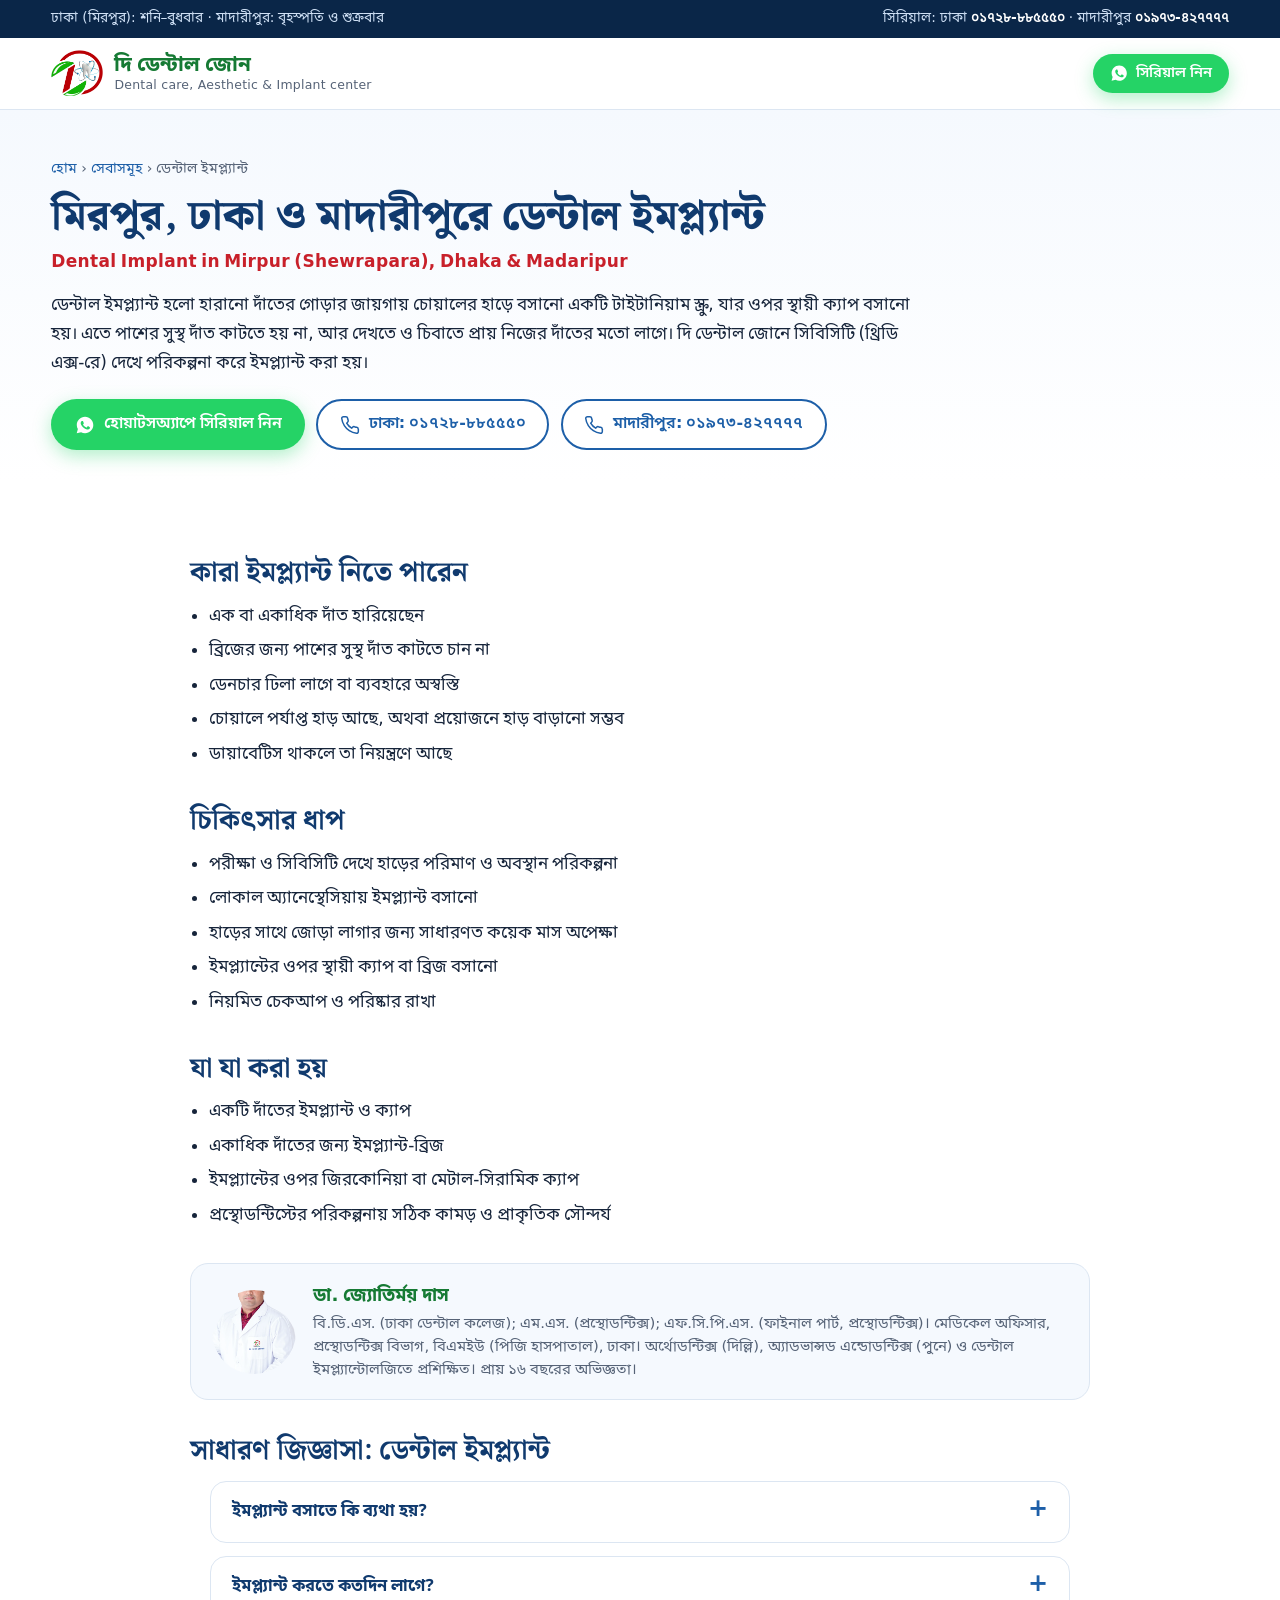
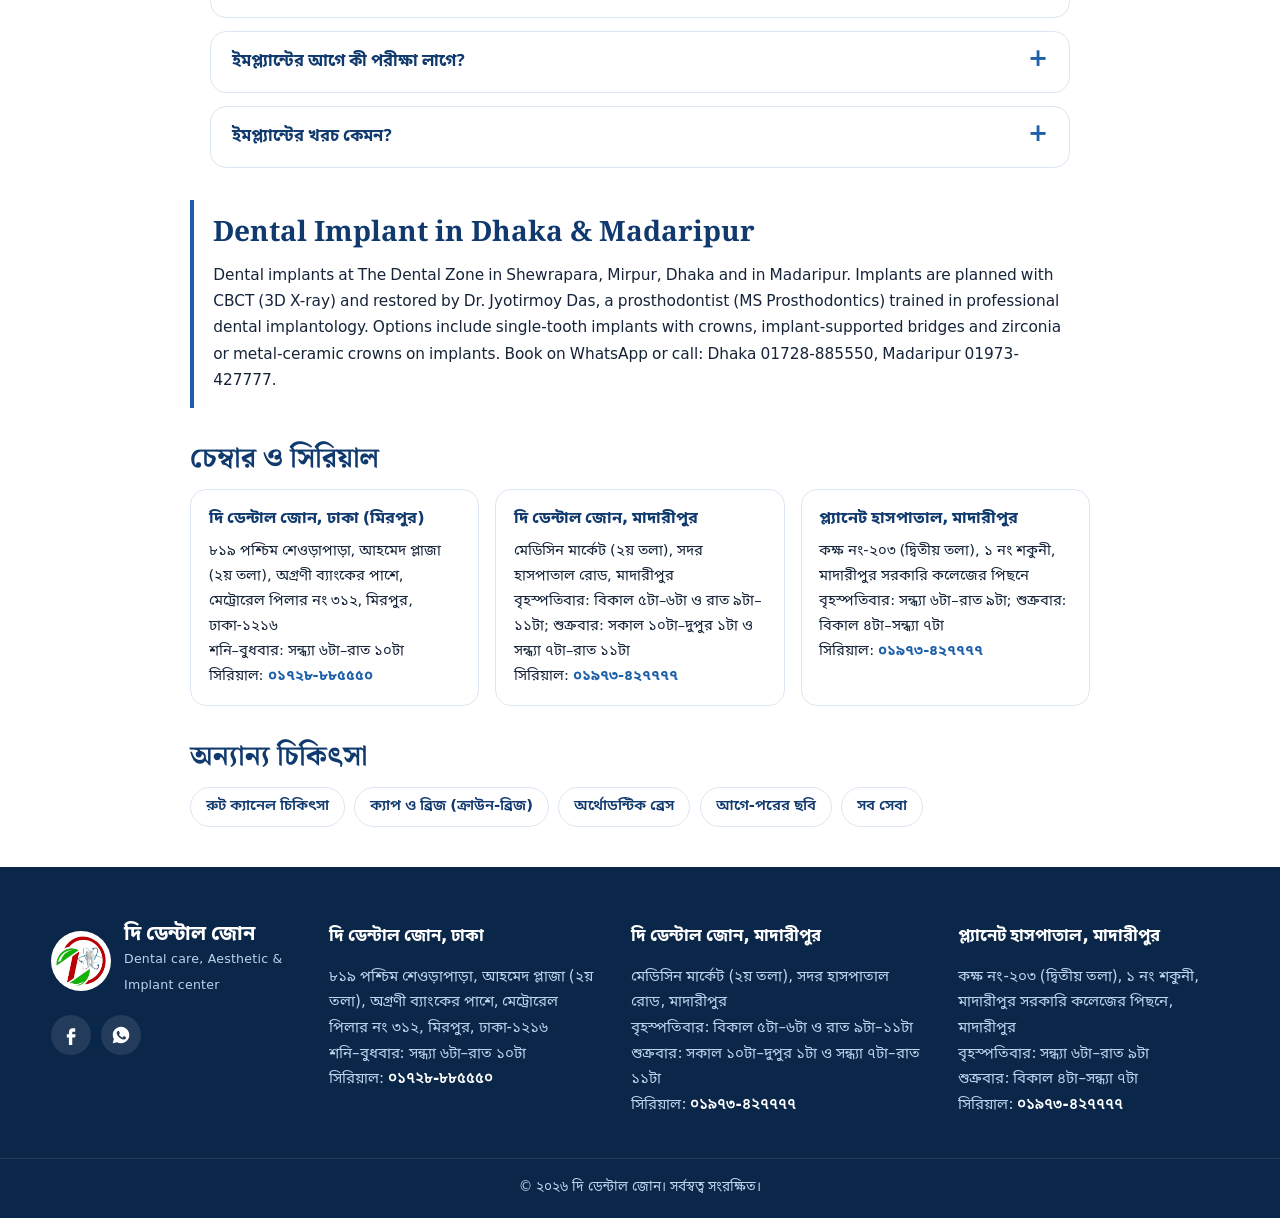
<file: dental-implant/index.html>
<!DOCTYPE html>
<html lang="bn">
<head>
<!-- Google tag (private visitor stats; numbers are visible only in the owner's Google Analytics) -->
<script async src="https://www.googletagmanager.com/gtm.js?id=GTM-T7ZBZH5P"></script>
<script>
  window.dataLayer = window.dataLayer || [];
  function gtag(){dataLayer.push(arguments);}
  gtag('js', new Date());
</script>
<meta charset="utf-8">
<meta name="viewport" content="width=device-width,initial-scale=1">
<title>ডেন্টাল ইমপ্ল্যান্ট মিরপুর, ঢাকা ও মাদারীপুর | হারানো দাঁতের স্থায়ী সমাধান | Dental Implant in Dhaka & Madaripur</title>
<meta name="description" content="মিরপুর-শেওড়াপাড়া (ঢাকা) ও মাদারীপুরে সিবিসিটি পরিকল্পনাসহ ডেন্টাল ইমপ্ল্যান্ট: একটি দাঁত, একাধিক দাঁত ও ইমপ্ল্যান্ট-ব্রিজ। ডা. জ্যোতির্ময় দাস, এম.এস. (প্রস্থোডন্টিক্স)। Dental implants in Mirpur, Dhaka and Madaripur.">
<link rel="canonical" href="https://drjyotirmoy.com/dental-implant/">
<meta name="robots" content="index,follow,max-image-preview:large">
<meta name="theme-color" content="#103A6E">
<link rel="icon" href="/assets/img/favicon.png">
<meta property="og:type" content="article">
<meta property="og:locale" content="bn_BD">
<meta property="og:site_name" content="দি ডেন্টাল জোন · The Dental Zone">
<meta property="og:title" content="ডেন্টাল ইমপ্ল্যান্ট · মিরপুর, ঢাকা ও মাদারীপুর | দি ডেন্টাল জোন">
<meta property="og:description" content="মিরপুর-শেওড়াপাড়া (ঢাকা) ও মাদারীপুরে সিবিসিটি পরিকল্পনাসহ ডেন্টাল ইমপ্ল্যান্ট: একটি দাঁত, একাধিক দাঁত ও ইমপ্ল্যান্ট-ব্রিজ। ডা. জ্যোতির্ময় দাস, এম.এস. (প্রস্থোডন্টিক্স)। Dental implants in Mirpur, Dhaka and Madaripur.">
<meta property="og:image" content="https://drjyotirmoy.com/assets/img/og-cover-painless.jpg">
<meta property="og:url" content="https://drjyotirmoy.com/dental-implant/">
<meta name="twitter:card" content="summary_large_image">
<link rel="stylesheet" href="/styles.css?v=20261122a">
<style>
.tp-hero{background:linear-gradient(180deg,var(--sky2),#fff);padding:3rem 0 2rem}
.tp-hero .crumb{font-size:.88rem;color:var(--muted)}.tp-hero .crumb a{color:var(--blue)}
.tp-hero h1{font-family:var(--serif);font-weight:800;font-size:clamp(1.7rem,3.6vw,2.6rem);color:var(--blue-d);line-height:1.3;margin:.5rem 0 .3rem}
.tp-hero .en-h{color:var(--red);font-weight:700;letter-spacing:.02em}
.tp-hero p.lead{max-width:860px;color:var(--ink);margin:.9rem 0 1.3rem}
.tp-cta{display:flex;flex-wrap:wrap;gap:.7rem}
.tp-body{padding:2.5rem 0}.tp-body .container{max-width:900px}
.tp-body h2{font-family:var(--serif);color:var(--blue-d);font-size:clamp(1.35rem,2.4vw,1.75rem);margin:2rem 0 .7rem;line-height:1.35}
.tp-body ul{padding-left:1.2rem}.tp-body li{margin:.35rem 0}
.tp-doc{display:flex;gap:1.1rem;align-items:center;background:var(--sky2);border:1px solid var(--line);border-radius:18px;padding:1.1rem 1.3rem;margin:2rem 0}
.tp-doc img{width:84px;height:84px;border-radius:50%;object-fit:cover;flex:none}
.tp-doc b{color:var(--green);font-size:1.15rem}.tp-doc p{font-size:.93rem;color:var(--muted);line-height:1.55}
.tp-en{background:#fff;border-left:4px solid var(--blue);padding:.9rem 1.2rem;margin:2rem 0;font-size:.96rem}
.tp-ch{display:grid;grid-template-columns:repeat(3,1fr);gap:1rem}.tp-ch>div{background:#fff;border:1px solid var(--line);border-radius:16px;padding:1rem 1.1rem;font-size:.92rem}
.tp-ch h3{color:var(--blue-d);font-size:1.02rem;margin-bottom:.3rem}.tp-ch a{color:var(--blue);font-weight:700}
.tp-links{display:flex;flex-wrap:wrap;gap:.6rem}.tp-links a{background:#fff;border:1px solid var(--line);border-radius:999px;padding:.45em 1em;font-weight:600;color:var(--blue-d);font-size:.93rem}
@media(max-width:820px){.tp-ch{grid-template-columns:1fr}}
</style>
<script type="application/ld+json">
{"@context":"https://schema.org","@graph":[{"@type":"MedicalWebPage","@id":"https://drjyotirmoy.com/dental-implant/#page","url":"https://drjyotirmoy.com/dental-implant/","name":"ডেন্টাল ইমপ্ল্যান্ট মিরপুর, ঢাকা ও মাদারীপুর | হারানো দাঁতের স্থায়ী সমাধান | Dental Implant in Dhaka & Madaripur","description":"মিরপুর-শেওড়াপাড়া (ঢাকা) ও মাদারীপুরে সিবিসিটি পরিকল্পনাসহ ডেন্টাল ইমপ্ল্যান্ট: একটি দাঁত, একাধিক দাঁত ও ইমপ্ল্যান্ট-ব্রিজ। ডা. জ্যোতির্ময় দাস, এম.এস. (প্রস্থোডন্টিক্স)। Dental implants in Mirpur, Dhaka and Madaripur.","inLanguage":["bn-BD","en"],"isPartOf":{"@id":"https://drjyotirmoy.com/#website"},"lastReviewed":"2026-11-22","reviewedBy":{"@id":"https://drjyotirmoy.com/#doctor"},"about":{"@type":"MedicalProcedure","name":"Dental Implant","alternateName":"ডেন্টাল ইমপ্ল্যান্ট"},"mainEntity":{"@id":"https://drjyotirmoy.com/dental-implant/#procedure"}},{"@type":"MedicalProcedure","@id":"https://drjyotirmoy.com/dental-implant/#procedure","name":"Dental Implant","alternateName":"ডেন্টাল ইমপ্ল্যান্ট","description":"Dental implants at The Dental Zone in Shewrapara, Mirpur, Dhaka and in Madaripur. Implants are planned with CBCT (3D X-ray) and restored by Dr. Jyotirmoy Das, a prosthodontist (MS Prosthodontics) trained in professional dental implantology. Options include single-tooth implants with crowns, implant-supported bridges and zirconia or metal-ceramic crowns on implants.","url":"https://drjyotirmoy.com/dental-implant/","howPerformed":"পরীক্ষা ও সিবিসিটি দেখে হাড়ের পরিমাণ ও অবস্থান পরিকল্পনা; লোকাল অ্যানেস্থেসিয়ায় ইমপ্ল্যান্ট বসানো; হাড়ের সাথে জোড়া লাগার জন্য সাধারণত কয়েক মাস অপেক্ষা; ইমপ্ল্যান্টের ওপর স্থায়ী ক্যাপ বা ব্রিজ বসানো; নিয়মিত চেকআপ ও পরিষ্কার রাখা"},{"@type":"Dentist","@id":"https://drjyotirmoy.com/#dhaka","name":"The Dental Zone, Shewrapara, Mirpur, Dhaka","url":"https://drjyotirmoy.com/","telephone":"+8801728885550","address":{"@type":"PostalAddress","streetAddress":"819 West Shewrapara, Ahmed Plaza (2nd floor), Metro Rail Pillar 312","addressLocality":"Mirpur, Dhaka","postalCode":"1216","addressCountry":"BD"},"availableService":{"@id":"https://drjyotirmoy.com/dental-implant/#procedure"}},{"@type":"Dentist","@id":"https://drjyotirmoy.com/#madaripur","name":"The Dental Zone, Madaripur","url":"https://drjyotirmoy.com/","telephone":"+8801973427777","address":{"@type":"PostalAddress","streetAddress":"Medicine Market (2nd floor), Sadar Hospital Road","addressLocality":"Madaripur","addressCountry":"BD"},"availableService":{"@id":"https://drjyotirmoy.com/dental-implant/#procedure"}},{"@type":"BreadcrumbList","itemListElement":[{"@type":"ListItem","position":1,"name":"দি ডেন্টাল জোন","item":"https://drjyotirmoy.com/"},{"@type":"ListItem","position":2,"name":"ডেন্টাল ইমপ্ল্যান্ট","item":"https://drjyotirmoy.com/dental-implant/"}]},{"@type":"FAQPage","@id":"https://drjyotirmoy.com/dental-implant/#faq","mainEntity":[{"@type":"Question","name":"ইমপ্ল্যান্ট বসাতে কি ব্যথা হয়?","acceptedAnswer":{"@type":"Answer","text":"লোকাল অ্যানেস্থেসিয়া দিয়ে করা হয়, তাই চিকিৎসার সময় ব্যথা লাগে না। পরে কয়েকদিন হালকা ব্যথা বা ফোলা থাকতে পারে, ওষুধে কমে যায়।"}},{"@type":"Question","name":"ইমপ্ল্যান্ট করতে কতদিন লাগে?","acceptedAnswer":{"@type":"Answer","text":"ইমপ্ল্যান্ট বসানোর পর হাড়ের সাথে জোড়া লাগতে সাধারণত কয়েক মাস সময় লাগে, তারপর ক্যাপ বসানো হয়। হাড়ের অবস্থা অনুযায়ী সময় কম-বেশি হয়।"}},{"@type":"Question","name":"ইমপ্ল্যান্টের আগে কী পরীক্ষা লাগে?","acceptedAnswer":{"@type":"Answer","text":"সাধারণত সিবিসিটি (থ্রিডি এক্স-রে) করে হাড়ের পরিমাণ ও গুণমান দেখা হয়। প্রয়োজন হলে রক্তের সুগারসহ সাধারণ স্বাস্থ্য পরীক্ষা করা হয়।"}},{"@type":"Question","name":"ইমপ্ল্যান্টের খরচ কেমন?","acceptedAnswer":{"@type":"Answer","text":"ইমপ্ল্যান্টের ব্র্যান্ড, দাঁতের সংখ্যা ও হাড় বাড়ানোর প্রয়োজন আছে কি না তার ওপর খরচ নির্ভর করে। পরীক্ষার পর আনুমানিক খরচ আগেই জানানো হয়।"}}]}]}
</script>
</head>
<body>
<!-- icon sprite -->
<svg width="0" height="0" style="position:absolute" aria-hidden="true">
 <defs>
  <symbol id="i-wa" viewBox="0 0 24 24"><path fill="currentColor" d="M12.04 2C6.58 2 2.13 6.45 2.13 11.91c0 1.75.46 3.45 1.32 4.95L2.05 22l5.25-1.38c1.45.79 3.08 1.21 4.74 1.21 5.46 0 9.91-4.45 9.91-9.91C21.95 6.45 17.5 2 12.04 2zm5.8 14.02c-.24.68-1.42 1.3-1.95 1.34-.5.05-.97.23-3.27-.68-2.77-1.09-4.52-3.92-4.66-4.1-.13-.18-1.11-1.48-1.11-2.83 0-1.34.7-2 .95-2.28.25-.27.54-.34.72-.34h.52c.17 0 .4-.06.62.48.24.56.8 1.94.86 2.08.07.14.11.3.02.48-.09.18-.14.3-.27.45-.14.16-.29.36-.41.48-.14.14-.28.29-.12.56.16.27.71 1.17 1.52 1.9 1.05.93 1.93 1.22 2.2 1.36.27.14.43.11.59-.07.16-.18.68-.79.86-1.07.18-.27.36-.23.61-.14.25.09 1.59.75 1.86.89.27.14.45.2.52.32.07.11.07.66-.17 1.33z"/></symbol>
  <symbol id="i-phone" viewBox="0 0 24 24"><path fill="none" stroke="currentColor" stroke-width="1.8" stroke-linecap="round" stroke-linejoin="round" d="M22 16.9v3a2 2 0 0 1-2.2 2 19.8 19.8 0 0 1-8.6-3.1 19.5 19.5 0 0 1-6-6A19.8 19.8 0 0 1 2.1 4.2 2 2 0 0 1 4.1 2h3a2 2 0 0 1 2 1.7c.1.9.4 1.8.7 2.7a2 2 0 0 1-.5 2.1L8 9.8a16 16 0 0 0 6 6l1.3-1.3a2 2 0 0 1 2.1-.4c.9.3 1.8.6 2.7.7a2 2 0 0 1 1.7 2z"/></symbol>
  <symbol id="i-pin" viewBox="0 0 24 24"><path fill="none" stroke="currentColor" stroke-width="1.8" stroke-linecap="round" stroke-linejoin="round" d="M12 22s7-6.1 7-12a7 7 0 0 0-14 0c0 5.9 7 12 7 12z"/><circle cx="12" cy="10" r="2.6" fill="none" stroke="currentColor" stroke-width="1.8"/></symbol>
  <symbol id="i-clock" viewBox="0 0 24 24"><circle cx="12" cy="12" r="9.5" fill="none" stroke="currentColor" stroke-width="1.8"/><path fill="none" stroke="currentColor" stroke-width="1.8" stroke-linecap="round" d="M12 7v5l3.2 2"/></symbol>
  <symbol id="i-tooth" viewBox="0 0 32 32"><path fill="none" stroke="currentColor" stroke-width="2" stroke-linejoin="round" d="M16 7.5c-2-1.6-4.4-2.6-7-2-3.6.8-4.8 4.8-4 8.6.6 2.8 2 4.6 2.6 7.4.6 3 1 7 3.2 7 2 0 2.2-3.8 3-6 .5-1.4 1.2-2 2.2-2s1.7.6 2.2 2c.8 2.2 1 6 3 6 2.2 0 2.6-4 3.2-7 .6-2.8 2-4.6 2.6-7.4.8-3.8-.4-7.8-4-8.6-2.6-.6-5 .4-7 2z"/></symbol>
  <symbol id="i-rct" viewBox="0 0 32 32"><use href="#i-tooth"/><path fill="none" stroke="currentColor" stroke-width="2" stroke-linecap="round" d="M13.4 13.5l-.9 9M18.6 13.5l.9 9"/></symbol>
  <symbol id="i-crown" viewBox="0 0 32 32"><path fill="none" stroke="currentColor" stroke-width="2" stroke-linejoin="round" d="M6 13l4 3 6-7 6 7 4-3-2 10H8z"/><path fill="none" stroke="currentColor" stroke-width="2" stroke-linecap="round" d="M8 27h16"/></symbol>
  <symbol id="i-implant" viewBox="0 0 32 32"><path fill="none" stroke="currentColor" stroke-width="2" stroke-linejoin="round" d="M9 4h14l-1.5 6h-11z"/><path fill="none" stroke="currentColor" stroke-width="2" stroke-linecap="round" d="M12 13h8M11.5 17h9M12 21h8M13 25h6M16 28v1"/></symbol>
  <symbol id="i-braces" viewBox="0 0 32 32"><path fill="none" stroke="currentColor" stroke-width="2" stroke-linejoin="round" d="M4 12c3-2 6-2 6 0v8c0 2-3 2-6 0zM12 11h8v10h-8zM28 12c-3-2-6-2-6 0v8c0 2 3 2 6 0z"/><path fill="none" stroke="currentColor" stroke-width="2" d="M2 16h28"/></symbol>
  <symbol id="i-spark" viewBox="0 0 32 32"><path fill="none" stroke="currentColor" stroke-width="2" stroke-linejoin="round" d="M16 3l2.6 8.4L27 14l-8.4 2.6L16 25l-2.6-8.4L5 14l8.4-2.6z"/><path fill="none" stroke="currentColor" stroke-width="2" stroke-linecap="round" d="M25 22v6M22 25h6"/></symbol>
  <symbol id="i-gap" viewBox="0 0 32 32"><path fill="none" stroke="currentColor" stroke-width="2" stroke-linejoin="round" d="M4 8h9v10c0 4-2 8-4.5 8S4 22 4 18zM19 8h9v10c0 4-2.5 8-4.5 8S19 22 19 18z"/><path fill="none" stroke="currentColor" stroke-width="2" stroke-linecap="round" d="M14.5 14h3M16 12.5l1.5 1.5-1.5 1.5"/></symbol>
  <symbol id="i-fill" viewBox="0 0 32 32"><use href="#i-tooth"/><circle cx="16" cy="13" r="2.6" fill="currentColor"/></symbol>
  <symbol id="i-clock1" viewBox="0 0 32 32"><use href="#i-tooth"/><path fill="none" stroke="currentColor" stroke-width="2" stroke-linecap="round" d="M16 10v4l2.5 1.5"/></symbol>
  <symbol id="i-denture" viewBox="0 0 32 32"><path fill="none" stroke="currentColor" stroke-width="2" stroke-linejoin="round" d="M4 12c0 8 5 14 12 14s12-6 12-14c-4 2-8 3-12 3S8 14 4 12z"/><path fill="none" stroke="currentColor" stroke-width="2" d="M10 14.5v4M16 15v4.5M22 14.5v4"/></symbol>
  <symbol id="i-clean" viewBox="0 0 32 32"><path fill="none" stroke="currentColor" stroke-width="2" stroke-linecap="round" stroke-linejoin="round" d="M5 27l13-13M18 14l4-9 5 5-9 4z"/><path fill="none" stroke="currentColor" stroke-width="2" stroke-linecap="round" d="M7 6v4M5 8h4M24 21v4M22 23h4"/></symbol>
  <symbol id="i-child" viewBox="0 0 32 32"><circle cx="16" cy="16" r="12" fill="none" stroke="currentColor" stroke-width="2"/><circle cx="11.5" cy="13.5" r="1.4" fill="currentColor"/><circle cx="20.5" cy="13.5" r="1.4" fill="currentColor"/><path fill="none" stroke="currentColor" stroke-width="2" stroke-linecap="round" d="M10.5 19c3 3.5 8 3.5 11 0"/></symbol>
  <symbol id="i-shield" viewBox="0 0 32 32"><path fill="none" stroke="currentColor" stroke-width="2" stroke-linejoin="round" d="M16 3l10 4v8c0 7-4.5 11.5-10 14-5.5-2.5-10-7-10-14V7z"/><path fill="none" stroke="currentColor" stroke-width="2" stroke-linecap="round" d="M11 16l3.5 3.5L21 13"/></symbol>
  <symbol id="i-surgery" viewBox="0 0 32 32"><path fill="none" stroke="currentColor" stroke-width="2" stroke-linejoin="round" d="M4 28l14-14 4 4L8 28z"/><path fill="none" stroke="currentColor" stroke-width="2" stroke-linecap="round" d="M20 12l7-7"/></symbol>
  <symbol id="i-cap" viewBox="0 0 32 32"><path fill="none" stroke="currentColor" stroke-width="2" stroke-linejoin="round" d="M16 6L2 13l14 7 14-7z"/><path fill="none" stroke="currentColor" stroke-width="2" stroke-linecap="round" d="M8 16v6c3 3 13 3 16 0v-6M30 13v8"/></symbol>
  <symbol id="i-hosp" viewBox="0 0 32 32"><path fill="none" stroke="currentColor" stroke-width="2" stroke-linejoin="round" d="M5 28V8h22v20M2 28h28"/><path fill="none" stroke="currentColor" stroke-width="2" stroke-linecap="round" d="M16 12v8M12 16h8M13 28v-4h6v4"/></symbol>
  <symbol id="i-star" viewBox="0 0 32 32"><circle cx="16" cy="12" r="8" fill="none" stroke="currentColor" stroke-width="2"/><path fill="none" stroke="currentColor" stroke-width="2" stroke-linejoin="round" d="M11 18.5L9 29l7-3.5 7 3.5-2-10.5"/></symbol>
  <symbol id="i-scan" viewBox="0 0 32 32"><path fill="none" stroke="currentColor" stroke-width="2" stroke-linecap="round" d="M4 10V4h6M22 4h6v6M28 22v6h-6M10 28H4v-6"/><use href="#i-tooth" transform="translate(6.4 6.4) scale(.6)"/></symbol>
  <symbol id="f-bd" viewBox="0 0 20 12"><rect width="20" height="12" fill="#006A4E"/><circle cx="9" cy="6" r="3.9" fill="#F42A41"/></symbol>
  <symbol id="f-uk" viewBox="0 0 60 30"><clipPath id="ukc"><path d="M30 15h30v15zv15H0zH0V0zV0h30z"/></clipPath><rect width="60" height="30" fill="#012169"/><path d="M0 0l60 30M60 0L0 30" stroke="#fff" stroke-width="6"/><path d="M0 0l60 30M60 0L0 30" clip-path="url(#ukc)" stroke="#C8102E" stroke-width="4"/><path d="M30 0v30M0 15h60" stroke="#fff" stroke-width="10"/><path d="M30 0v30M0 15h60" stroke="#C8102E" stroke-width="6"/></symbol>
  <symbol id="f-us" viewBox="0 0 19 10"><rect width="19" height="10" fill="#B22234"/><path d="M0 1.15h19M0 2.7h19M0 4.23h19M0 5.77h19M0 7.3h19M0 8.85h19" stroke="#fff" stroke-width=".77"/><rect width="7.6" height="5.38" fill="#3C3B6E"/></symbol>
  <symbol id="i-fb" viewBox="0 0 24 24"><path fill="currentColor" d="M14 8h3V4h-3c-2.8 0-4.5 1.8-4.5 4.6V11H7v4h2.5v9h4v-9H17l.5-4h-4V8.8c0-.5.3-.8.5-.8z"/></symbol>
 </defs>
</svg>

<div class="topbar"><div class="container"><span>ঢাকা (মিরপুর): শনি–বুধবার · মাদারীপুর: বৃহস্পতি ও শুক্রবার</span><span class="hide-m">সিরিয়াল: ঢাকা <a href="tel:+8801728885550">০১৭২৮-৮৮৫৫৫০</a> · মাদারীপুর <a href="tel:+8801973427777">০১৯৭৩-৪২৭৭৭৭</a></span></div></div>
<header class="header"><div class="container">
 <a class="brand" href="/" aria-label="দি ডেন্টাল জোন"><img src="/assets/img/logo-mark.png" alt="The Dental Zone logo"><span><b>দি ডেন্টাল জোন</b><small class="en">Dental care, Aesthetic &amp; Implant center</small></span></a>
 <a class="btn btn-wa btn-sm" href="/#appointment"><svg><use href="#i-wa"/></svg>সিরিয়াল নিন</a>
</div></header>
<main>
<section class="tp-hero"><div class="container">
 <div class="crumb"><a href="/">হোম</a> › <a href="/#services">সেবাসমূহ</a> › ডেন্টাল ইমপ্ল্যান্ট</div>
 <h1>মিরপুর, ঢাকা ও মাদারীপুরে ডেন্টাল ইমপ্ল্যান্ট</h1>
 <div class="en-h">Dental Implant in Mirpur (Shewrapara), Dhaka &amp; Madaripur</div>
 <p class="lead">ডেন্টাল ইমপ্ল্যান্ট হলো হারানো দাঁতের গোড়ার জায়গায় চোয়ালের হাড়ে বসানো একটি টাইটানিয়াম স্ক্রু, যার ওপর স্থায়ী ক্যাপ বসানো হয়। এতে পাশের সুস্থ দাঁত কাটতে হয় না, আর দেখতে ও চিবাতে প্রায় নিজের দাঁতের মতো লাগে। দি ডেন্টাল জোনে সিবিসিটি (থ্রিডি এক্স-রে) দেখে পরিকল্পনা করে ইমপ্ল্যান্ট করা হয়।</p>
 <div class="tp-cta"><a class="btn btn-wa" href="/#appointment"><svg><use href="#i-wa"/></svg>হোয়াটসঅ্যাপে সিরিয়াল নিন</a><a class="btn btn-ghost" href="tel:+8801728885550"><svg><use href="#i-phone"/></svg>ঢাকা: ০১৭২৮-৮৮৫৫৫০</a><a class="btn btn-ghost" href="tel:+8801973427777"><svg><use href="#i-phone"/></svg>মাদারীপুর: ০১৯৭৩-৪২৭৭৭৭</a></div>
</div></section>
<section class="tp-body"><div class="container">
 <h2>কারা ইমপ্ল্যান্ট নিতে পারেন</h2><ul><li>এক বা একাধিক দাঁত হারিয়েছেন</li><li>ব্রিজের জন্য পাশের সুস্থ দাঁত কাটতে চান না</li><li>ডেনচার ঢিলা লাগে বা ব্যবহারে অস্বস্তি</li><li>চোয়ালে পর্যাপ্ত হাড় আছে, অথবা প্রয়োজনে হাড় বাড়ানো সম্ভব</li><li>ডায়াবেটিস থাকলে তা নিয়ন্ত্রণে আছে</li></ul><h2>চিকিৎসার ধাপ</h2><ul><li>পরীক্ষা ও সিবিসিটি দেখে হাড়ের পরিমাণ ও অবস্থান পরিকল্পনা</li><li>লোকাল অ্যানেস্থেসিয়ায় ইমপ্ল্যান্ট বসানো</li><li>হাড়ের সাথে জোড়া লাগার জন্য সাধারণত কয়েক মাস অপেক্ষা</li><li>ইমপ্ল্যান্টের ওপর স্থায়ী ক্যাপ বা ব্রিজ বসানো</li><li>নিয়মিত চেকআপ ও পরিষ্কার রাখা</li></ul><h2>যা যা করা হয়</h2><ul><li>একটি দাঁতের ইমপ্ল্যান্ট ও ক্যাপ</li><li>একাধিক দাঁতের জন্য ইমপ্ল্যান্ট-ব্রিজ</li><li>ইমপ্ল্যান্টের ওপর জিরকোনিয়া বা মেটাল-সিরামিক ক্যাপ</li><li>প্রস্থোডন্টিস্টের পরিকল্পনায় সঠিক কামড় ও প্রাকৃতিক সৌন্দর্য</li></ul>
 <div class="tp-doc"><img src="/assets/img/dr-jyotirmoy-das.webp" alt="ডা. জ্যোতির্ময় দাস"><div><b>ডা. জ্যোতির্ময় দাস</b><p>বি.ডি.এস. (ঢাকা ডেন্টাল কলেজ); এম.এস. (প্রস্থোডন্টিক্স); এফ.সি.পি.এস. (ফাইনাল পার্ট, প্রস্থোডন্টিক্স)। মেডিকেল অফিসার, প্রস্থোডন্টিক্স বিভাগ, বিএমইউ (পিজি হাসপাতাল), ঢাকা। অর্থোডন্টিক্স (দিল্লি), অ্যাডভান্সড এন্ডোডন্টিক্স (পুনে) ও ডেন্টাল ইমপ্ল্যান্টোলজিতে প্রশিক্ষিত। প্রায় ১৬ বছরের অভিজ্ঞতা।</p></div></div>
 <h2>সাধারণ জিজ্ঞাসা: ডেন্টাল ইমপ্ল্যান্ট</h2>
 <div class="faq"><details><summary>ইমপ্ল্যান্ট বসাতে কি ব্যথা হয়?</summary><p>লোকাল অ্যানেস্থেসিয়া দিয়ে করা হয়, তাই চিকিৎসার সময় ব্যথা লাগে না। পরে কয়েকদিন হালকা ব্যথা বা ফোলা থাকতে পারে, ওষুধে কমে যায়।</p></details><details><summary>ইমপ্ল্যান্ট করতে কতদিন লাগে?</summary><p>ইমপ্ল্যান্ট বসানোর পর হাড়ের সাথে জোড়া লাগতে সাধারণত কয়েক মাস সময় লাগে, তারপর ক্যাপ বসানো হয়। হাড়ের অবস্থা অনুযায়ী সময় কম-বেশি হয়।</p></details><details><summary>ইমপ্ল্যান্টের আগে কী পরীক্ষা লাগে?</summary><p>সাধারণত সিবিসিটি (থ্রিডি এক্স-রে) করে হাড়ের পরিমাণ ও গুণমান দেখা হয়। প্রয়োজন হলে রক্তের সুগারসহ সাধারণ স্বাস্থ্য পরীক্ষা করা হয়।</p></details><details><summary>ইমপ্ল্যান্টের খরচ কেমন?</summary><p>ইমপ্ল্যান্টের ব্র্যান্ড, দাঁতের সংখ্যা ও হাড় বাড়ানোর প্রয়োজন আছে কি না তার ওপর খরচ নির্ভর করে। পরীক্ষার পর আনুমানিক খরচ আগেই জানানো হয়।</p></details></div>
 <div class="tp-en" lang="en"><h2 style="margin-top:0">Dental Implant in Dhaka &amp; Madaripur</h2><p>Dental implants at The Dental Zone in Shewrapara, Mirpur, Dhaka and in Madaripur. Implants are planned with CBCT (3D X-ray) and restored by Dr. Jyotirmoy Das, a prosthodontist (MS Prosthodontics) trained in professional dental implantology. Options include single-tooth implants with crowns, implant-supported bridges and zirconia or metal-ceramic crowns on implants. Book on WhatsApp or call: Dhaka 01728-885550, Madaripur 01973-427777.</p></div>
 <h2>চেম্বার ও সিরিয়াল</h2>
 <div class="tp-ch">
 <div><h3>দি ডেন্টাল জোন, ঢাকা (মিরপুর)</h3><p>৮১৯ পশ্চিম শেওড়াপাড়া, আহমেদ প্লাজা (২য় তলা), অগ্রণী ব্যাংকের পাশে, মেট্রোরেল পিলার নং ৩১২, মিরপুর, ঢাকা-১২১৬<br>শনি–বুধবার: সন্ধ্যা ৬টা–রাত ১০টা<br>সিরিয়াল: <a href="tel:+8801728885550">০১৭২৮-৮৮৫৫৫০</a></p></div>
 <div><h3>দি ডেন্টাল জোন, মাদারীপুর</h3><p>মেডিসিন মার্কেট (২য় তলা), সদর হাসপাতাল রোড, মাদারীপুর<br>বৃহস্পতিবার: বিকাল ৫টা–৬টা ও রাত ৯টা–১১টা; শুক্রবার: সকাল ১০টা–দুপুর ১টা ও সন্ধ্যা ৭টা–রাত ১১টা<br>সিরিয়াল: <a href="tel:+8801973427777">০১৯৭৩-৪২৭৭৭৭</a></p></div>
 <div><h3>প্ল্যানেট হাসপাতাল, মাদারীপুর</h3><p>কক্ষ নং-২০৩ (দ্বিতীয় তলা), ১ নং শকুনী, মাদারীপুর সরকারি কলেজের পিছনে<br>বৃহস্পতিবার: সন্ধ্যা ৬টা–রাত ৯টা; শুক্রবার: বিকাল ৪টা–সন্ধ্যা ৭টা<br>সিরিয়াল: <a href="tel:+8801973427777">০১৯৭৩-৪২৭৭৭৭</a></p></div>
</div>
 <h2>অন্যান্য চিকিৎসা</h2>
 <div class="tp-links"><a href="/root-canal/">রুট ক্যানেল চিকিৎসা</a><a href="/crown-bridge/">ক্যাপ ও ব্রিজ (ক্রাউন-ব্রিজ)</a><a href="/braces/">অর্থোডন্টিক ব্রেস</a><a href="/#cases">আগে-পরের ছবি</a><a href="/#services">সব সেবা</a></div>
</div></section>
</main>
<footer>
 <div class="container">
  <div class="fgrid4">
   <div>
    <div class="f-brand"><img src="/assets/img/logo-mark.png" alt=""><div><b>দি ডেন্টাল জোন</b><small class="en">Dental care, Aesthetic &amp; Implant center</small></div></div>
    <div class="social"><a href="https://www.facebook.com/dentalzone.bd" target="_blank" rel="noopener" aria-label="Facebook"><svg><use href="#i-fb"/></svg></a><a href="/#appointment" aria-label="WhatsApp"><svg><use href="#i-wa"/></svg></a></div>
   </div>
   <div><h4>দি ডেন্টাল জোন, ঢাকা</h4><p>৮১৯ পশ্চিম শেওড়াপাড়া, আহমেদ প্লাজা (২য় তলা), অগ্রণী ব্যাংকের পাশে, মেট্রোরেল পিলার নং ৩১২, মিরপুর, ঢাকা-১২১৬<br>শনি–বুধবার: সন্ধ্যা ৬টা–রাত ১০টা<br>সিরিয়াল: <a href="tel:+8801728885550">০১৭২৮-৮৮৫৫৫০</a></p></div>
   <div><h4>দি ডেন্টাল জোন, মাদারীপুর</h4><p>মেডিসিন মার্কেট (২য় তলা), সদর হাসপাতাল রোড, মাদারীপুর<br>বৃহস্পতিবার: বিকাল ৫টা–৬টা ও রাত ৯টা–১১টা<br>শুক্রবার: সকাল ১০টা–দুপুর ১টা ও সন্ধ্যা ৭টা–রাত ১১টা<br>সিরিয়াল: <a href="tel:+8801973427777">০১৯৭৩-৪২৭৭৭৭</a></p></div>
   <div><h4>প্ল্যানেট হাসপাতাল, মাদারীপুর</h4><p>কক্ষ নং-২০৩ (দ্বিতীয় তলা), ১ নং শকুনী, মাদারীপুর সরকারি কলেজের পিছনে, মাদারীপুর<br>বৃহস্পতিবার: সন্ধ্যা ৬টা–রাত ৯টা<br>শুক্রবার: বিকাল ৪টা–সন্ধ্যা ৭টা<br>সিরিয়াল: <a href="tel:+8801973427777">০১৯৭৩-৪২৭৭৭৭</a></p></div>
  </div>
 </div>
 <div class="copy">© ২০২৬ দি ডেন্টাল জোন। সর্বস্বত্ব সংরক্ষিত।</div>
</footer>
</body>
</html>
</file>
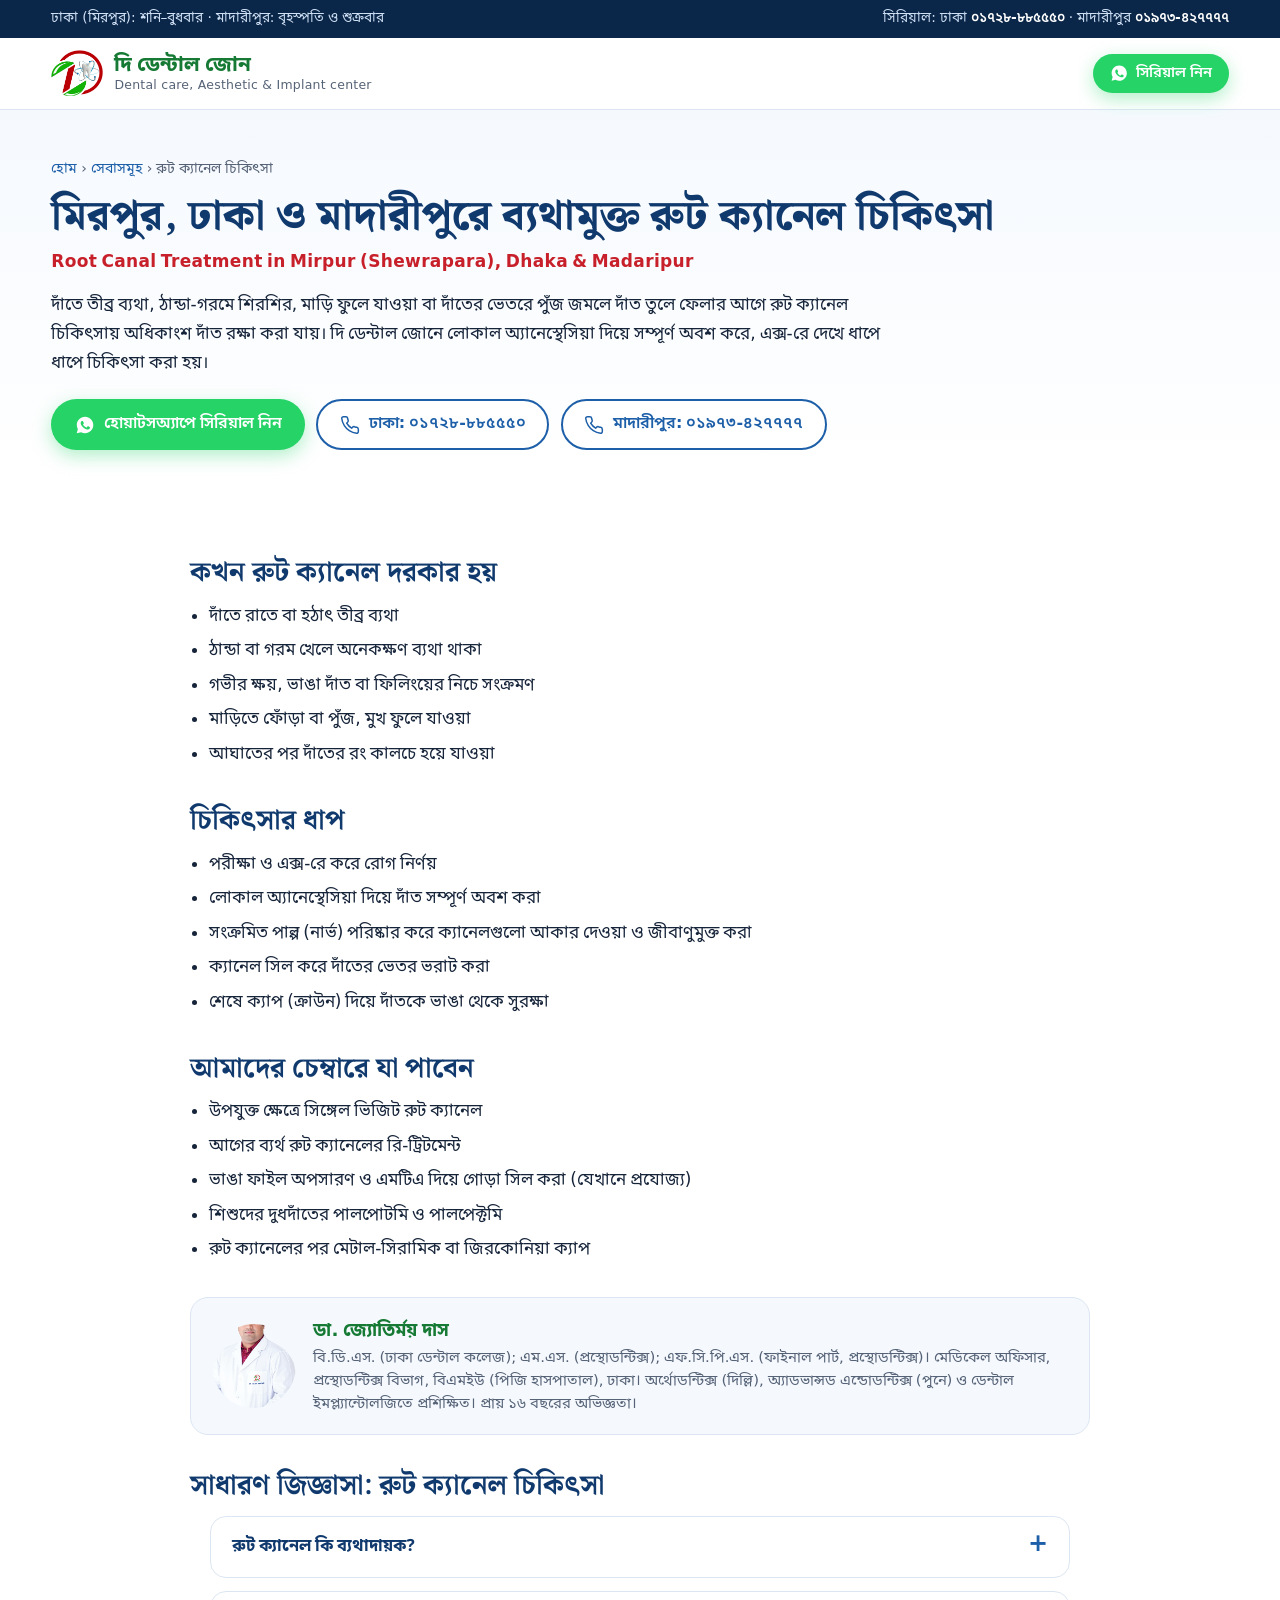
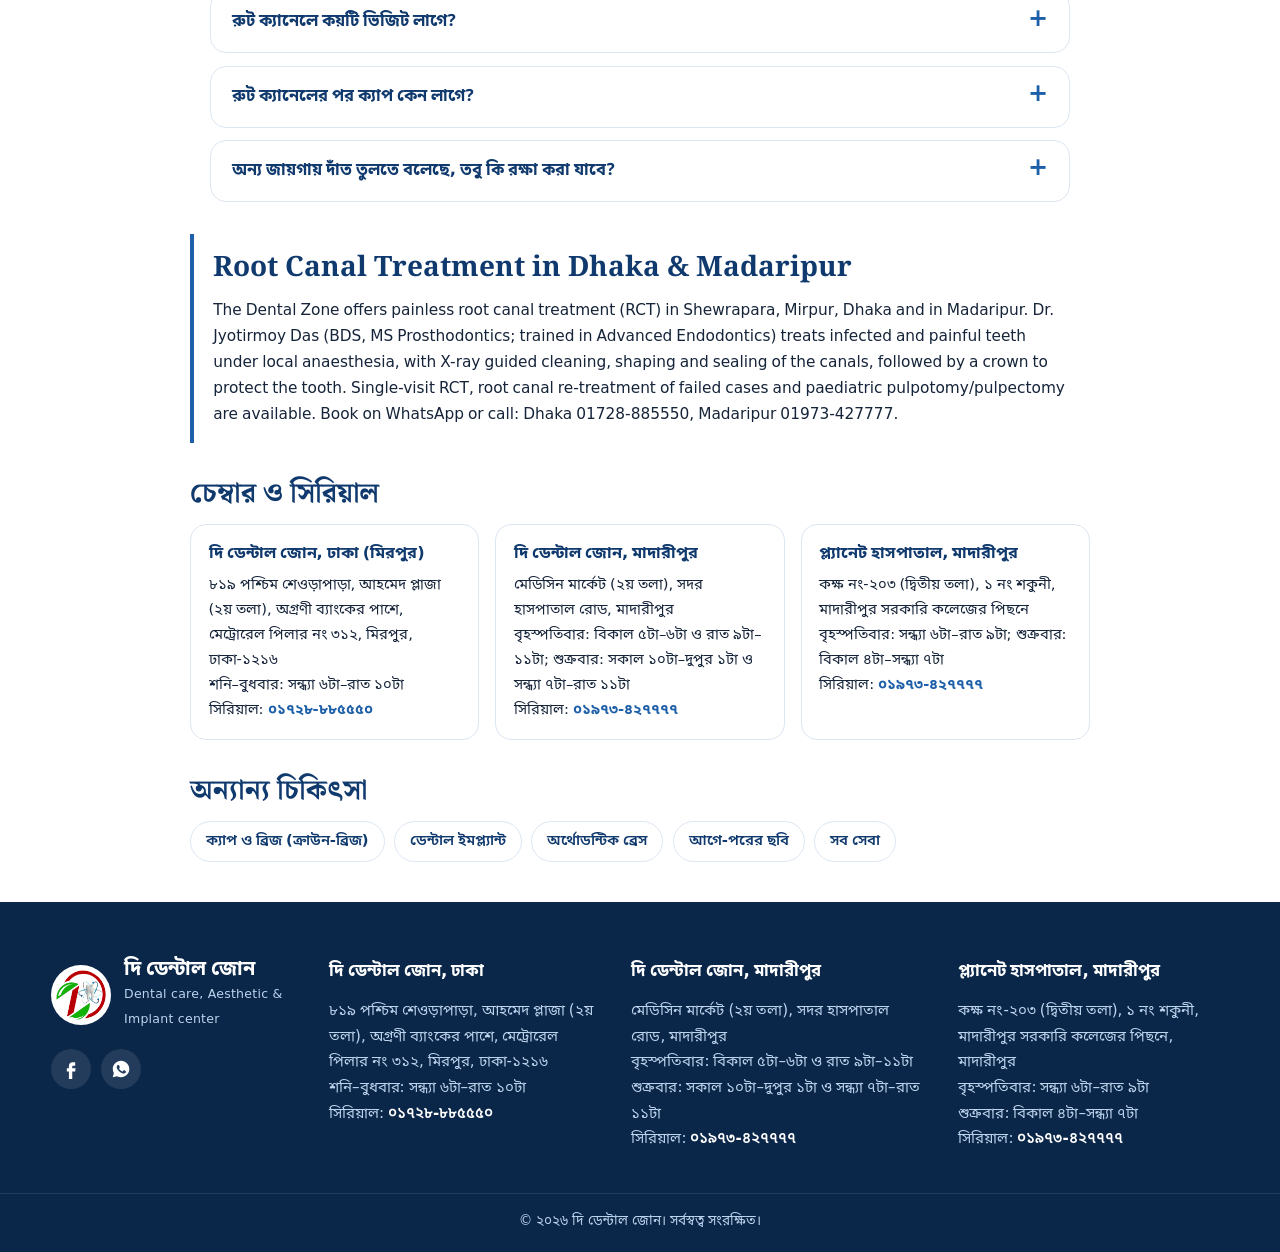
<file: root-canal/index.html>
<!DOCTYPE html>
<html lang="bn">
<head>
<!-- Google tag (private visitor stats; numbers are visible only in the owner's Google Analytics) -->
<script async src="https://www.googletagmanager.com/gtm.js?id=GTM-T7ZBZH5P"></script>
<script>
  window.dataLayer = window.dataLayer || [];
  function gtag(){dataLayer.push(arguments);}
  gtag('js', new Date());
</script>
<meta charset="utf-8">
<meta name="viewport" content="width=device-width,initial-scale=1">
<title>রুট ক্যানেল চিকিৎসা মিরপুর, ঢাকা ও মাদারীপুর | ব্যথামুক্ত RCT | Root Canal Treatment in Dhaka & Madaripur</title>
<meta name="description" content="মিরপুর-শেওড়াপাড়া (ঢাকা) ও মাদারীপুরে ব্যথামুক্ত মানসম্মত রুট ক্যানেল চিকিৎসা, রি-ট্রিটমেন্ট ও সিঙ্গেল ভিজিট RCT। ডা. জ্যোতির্ময় দাস, বি.ডি.এস., এম.এস. (প্রস্থোডন্টিক্স)। Painless root canal treatment in Mirpur, Dhaka and Madaripur.">
<link rel="canonical" href="https://drjyotirmoy.com/root-canal/">
<meta name="robots" content="index,follow,max-image-preview:large">
<meta name="theme-color" content="#103A6E">
<link rel="icon" href="/assets/img/favicon.png">
<meta property="og:type" content="article">
<meta property="og:locale" content="bn_BD">
<meta property="og:site_name" content="দি ডেন্টাল জোন · The Dental Zone">
<meta property="og:title" content="রুট ক্যানেল চিকিৎসা · মিরপুর, ঢাকা ও মাদারীপুর | দি ডেন্টাল জোন">
<meta property="og:description" content="মিরপুর-শেওড়াপাড়া (ঢাকা) ও মাদারীপুরে ব্যথামুক্ত মানসম্মত রুট ক্যানেল চিকিৎসা, রি-ট্রিটমেন্ট ও সিঙ্গেল ভিজিট RCT। ডা. জ্যোতির্ময় দাস, বি.ডি.এস., এম.এস. (প্রস্থোডন্টিক্স)। Painless root canal treatment in Mirpur, Dhaka and Madaripur.">
<meta property="og:image" content="https://drjyotirmoy.com/assets/img/og-cover-painless.jpg">
<meta property="og:url" content="https://drjyotirmoy.com/root-canal/">
<meta name="twitter:card" content="summary_large_image">
<link rel="stylesheet" href="/styles.css?v=20261122a">
<style>
.tp-hero{background:linear-gradient(180deg,var(--sky2),#fff);padding:3rem 0 2rem}
.tp-hero .crumb{font-size:.88rem;color:var(--muted)}.tp-hero .crumb a{color:var(--blue)}
.tp-hero h1{font-family:var(--serif);font-weight:800;font-size:clamp(1.7rem,3.6vw,2.6rem);color:var(--blue-d);line-height:1.3;margin:.5rem 0 .3rem}
.tp-hero .en-h{color:var(--red);font-weight:700;letter-spacing:.02em}
.tp-hero p.lead{max-width:860px;color:var(--ink);margin:.9rem 0 1.3rem}
.tp-cta{display:flex;flex-wrap:wrap;gap:.7rem}
.tp-body{padding:2.5rem 0}.tp-body .container{max-width:900px}
.tp-body h2{font-family:var(--serif);color:var(--blue-d);font-size:clamp(1.35rem,2.4vw,1.75rem);margin:2rem 0 .7rem;line-height:1.35}
.tp-body ul{padding-left:1.2rem}.tp-body li{margin:.35rem 0}
.tp-doc{display:flex;gap:1.1rem;align-items:center;background:var(--sky2);border:1px solid var(--line);border-radius:18px;padding:1.1rem 1.3rem;margin:2rem 0}
.tp-doc img{width:84px;height:84px;border-radius:50%;object-fit:cover;flex:none}
.tp-doc b{color:var(--green);font-size:1.15rem}.tp-doc p{font-size:.93rem;color:var(--muted);line-height:1.55}
.tp-en{background:#fff;border-left:4px solid var(--blue);padding:.9rem 1.2rem;margin:2rem 0;font-size:.96rem}
.tp-ch{display:grid;grid-template-columns:repeat(3,1fr);gap:1rem}.tp-ch>div{background:#fff;border:1px solid var(--line);border-radius:16px;padding:1rem 1.1rem;font-size:.92rem}
.tp-ch h3{color:var(--blue-d);font-size:1.02rem;margin-bottom:.3rem}.tp-ch a{color:var(--blue);font-weight:700}
.tp-links{display:flex;flex-wrap:wrap;gap:.6rem}.tp-links a{background:#fff;border:1px solid var(--line);border-radius:999px;padding:.45em 1em;font-weight:600;color:var(--blue-d);font-size:.93rem}
@media(max-width:820px){.tp-ch{grid-template-columns:1fr}}
</style>
<script type="application/ld+json">
{"@context":"https://schema.org","@graph":[{"@type":"MedicalWebPage","@id":"https://drjyotirmoy.com/root-canal/#page","url":"https://drjyotirmoy.com/root-canal/","name":"রুট ক্যানেল চিকিৎসা মিরপুর, ঢাকা ও মাদারীপুর | ব্যথামুক্ত RCT | Root Canal Treatment in Dhaka & Madaripur","description":"মিরপুর-শেওড়াপাড়া (ঢাকা) ও মাদারীপুরে ব্যথামুক্ত মানসম্মত রুট ক্যানেল চিকিৎসা, রি-ট্রিটমেন্ট ও সিঙ্গেল ভিজিট RCT। ডা. জ্যোতির্ময় দাস, বি.ডি.এস., এম.এস. (প্রস্থোডন্টিক্স)। Painless root canal treatment in Mirpur, Dhaka and Madaripur.","inLanguage":["bn-BD","en"],"isPartOf":{"@id":"https://drjyotirmoy.com/#website"},"lastReviewed":"2026-11-22","reviewedBy":{"@id":"https://drjyotirmoy.com/#doctor"},"about":{"@type":"MedicalProcedure","name":"Root Canal Treatment","alternateName":"রুট ক্যানেল চিকিৎসা"},"mainEntity":{"@id":"https://drjyotirmoy.com/root-canal/#procedure"}},{"@type":"MedicalProcedure","@id":"https://drjyotirmoy.com/root-canal/#procedure","name":"Root Canal Treatment","alternateName":"রুট ক্যানেল চিকিৎসা","description":"The Dental Zone offers painless root canal treatment (RCT) in Shewrapara, Mirpur, Dhaka and in Madaripur. Dr. Jyotirmoy Das (BDS, MS Prosthodontics; trained in Advanced Endodontics) treats infected and painful teeth under local anaesthesia, with X-ray guided cleaning, shaping and sealing of the canals, followed by a crown to protect the tooth. Single-visit RCT, root canal re-treatment of failed cases and paediatric pulpotomy/pulpectomy are available.","url":"https://drjyotirmoy.com/root-canal/","howPerformed":"পরীক্ষা ও এক্স-রে করে রোগ নির্ণয়; লোকাল অ্যানেস্থেসিয়া দিয়ে দাঁত সম্পূর্ণ অবশ করা; সংক্রমিত পাল্প (নার্ভ) পরিষ্কার করে ক্যানেলগুলো আকার দেওয়া ও জীবাণুমুক্ত করা; ক্যানেল সিল করে দাঁতের ভেতর ভরাট করা; শেষে ক্যাপ (ক্রাউন) দিয়ে দাঁতকে ভাঙা থেকে সুরক্ষা"},{"@type":"Dentist","@id":"https://drjyotirmoy.com/#dhaka","name":"The Dental Zone, Shewrapara, Mirpur, Dhaka","url":"https://drjyotirmoy.com/","telephone":"+8801728885550","address":{"@type":"PostalAddress","streetAddress":"819 West Shewrapara, Ahmed Plaza (2nd floor), Metro Rail Pillar 312","addressLocality":"Mirpur, Dhaka","postalCode":"1216","addressCountry":"BD"},"availableService":{"@id":"https://drjyotirmoy.com/root-canal/#procedure"}},{"@type":"Dentist","@id":"https://drjyotirmoy.com/#madaripur","name":"The Dental Zone, Madaripur","url":"https://drjyotirmoy.com/","telephone":"+8801973427777","address":{"@type":"PostalAddress","streetAddress":"Medicine Market (2nd floor), Sadar Hospital Road","addressLocality":"Madaripur","addressCountry":"BD"},"availableService":{"@id":"https://drjyotirmoy.com/root-canal/#procedure"}},{"@type":"BreadcrumbList","itemListElement":[{"@type":"ListItem","position":1,"name":"দি ডেন্টাল জোন","item":"https://drjyotirmoy.com/"},{"@type":"ListItem","position":2,"name":"রুট ক্যানেল চিকিৎসা","item":"https://drjyotirmoy.com/root-canal/"}]},{"@type":"FAQPage","@id":"https://drjyotirmoy.com/root-canal/#faq","mainEntity":[{"@type":"Question","name":"রুট ক্যানেল কি ব্যথাদায়ক?","acceptedAnswer":{"@type":"Answer","text":"না। লোকাল অ্যানেস্থেসিয়া দিয়ে জায়গাটি সম্পূর্ণ অবশ করা হয়, তাই চিকিৎসার সময় সাধারণত ব্যথা লাগে না। পরে কিছুদিন হালকা অস্বস্তি থাকতে পারে, যা নির্দেশিত ওষুধে কমে যায়।"}},{"@type":"Question","name":"রুট ক্যানেলে কয়টি ভিজিট লাগে?","acceptedAnswer":{"@type":"Answer","text":"দাঁতের অবস্থা অনুযায়ী এক থেকে তিনটি ভিজিট। সংক্রমণ কম থাকলে অনেক ক্ষেত্রে এক ভিজিটেই শেষ করা যায়।"}},{"@type":"Question","name":"রুট ক্যানেলের পর ক্যাপ কেন লাগে?","acceptedAnswer":{"@type":"Answer","text":"রুট ক্যানেলের পর দাঁত তুলনামূলক ভঙ্গুর হয়, বিশেষ করে মাড়ির দাঁত। ক্যাপ দাঁতকে ভাঙা থেকে রক্ষা করে।"}},{"@type":"Question","name":"অন্য জায়গায় দাঁত তুলতে বলেছে, তবু কি রক্ষা করা যাবে?","acceptedAnswer":{"@type":"Answer","text":"অনেক ক্ষেত্রেই সম্ভব। এক্স-রে দেখে চিকিৎসক জানাবেন দাঁতটি রি-ট্রিটমেন্ট বা অন্য পদ্ধতিতে রক্ষা করা যাবে কি না।"}}]}]}
</script>
</head>
<body>
<!-- icon sprite -->
<svg width="0" height="0" style="position:absolute" aria-hidden="true">
 <defs>
  <symbol id="i-wa" viewBox="0 0 24 24"><path fill="currentColor" d="M12.04 2C6.58 2 2.13 6.45 2.13 11.91c0 1.75.46 3.45 1.32 4.95L2.05 22l5.25-1.38c1.45.79 3.08 1.21 4.74 1.21 5.46 0 9.91-4.45 9.91-9.91C21.95 6.45 17.5 2 12.04 2zm5.8 14.02c-.24.68-1.42 1.3-1.95 1.34-.5.05-.97.23-3.27-.68-2.77-1.09-4.52-3.92-4.66-4.1-.13-.18-1.11-1.48-1.11-2.83 0-1.34.7-2 .95-2.28.25-.27.54-.34.72-.34h.52c.17 0 .4-.06.62.48.24.56.8 1.94.86 2.08.07.14.11.3.02.48-.09.18-.14.3-.27.45-.14.16-.29.36-.41.48-.14.14-.28.29-.12.56.16.27.71 1.17 1.52 1.9 1.05.93 1.93 1.22 2.2 1.36.27.14.43.11.59-.07.16-.18.68-.79.86-1.07.18-.27.36-.23.61-.14.25.09 1.59.75 1.86.89.27.14.45.2.52.32.07.11.07.66-.17 1.33z"/></symbol>
  <symbol id="i-phone" viewBox="0 0 24 24"><path fill="none" stroke="currentColor" stroke-width="1.8" stroke-linecap="round" stroke-linejoin="round" d="M22 16.9v3a2 2 0 0 1-2.2 2 19.8 19.8 0 0 1-8.6-3.1 19.5 19.5 0 0 1-6-6A19.8 19.8 0 0 1 2.1 4.2 2 2 0 0 1 4.1 2h3a2 2 0 0 1 2 1.7c.1.9.4 1.8.7 2.7a2 2 0 0 1-.5 2.1L8 9.8a16 16 0 0 0 6 6l1.3-1.3a2 2 0 0 1 2.1-.4c.9.3 1.8.6 2.7.7a2 2 0 0 1 1.7 2z"/></symbol>
  <symbol id="i-pin" viewBox="0 0 24 24"><path fill="none" stroke="currentColor" stroke-width="1.8" stroke-linecap="round" stroke-linejoin="round" d="M12 22s7-6.1 7-12a7 7 0 0 0-14 0c0 5.9 7 12 7 12z"/><circle cx="12" cy="10" r="2.6" fill="none" stroke="currentColor" stroke-width="1.8"/></symbol>
  <symbol id="i-clock" viewBox="0 0 24 24"><circle cx="12" cy="12" r="9.5" fill="none" stroke="currentColor" stroke-width="1.8"/><path fill="none" stroke="currentColor" stroke-width="1.8" stroke-linecap="round" d="M12 7v5l3.2 2"/></symbol>
  <symbol id="i-tooth" viewBox="0 0 32 32"><path fill="none" stroke="currentColor" stroke-width="2" stroke-linejoin="round" d="M16 7.5c-2-1.6-4.4-2.6-7-2-3.6.8-4.8 4.8-4 8.6.6 2.8 2 4.6 2.6 7.4.6 3 1 7 3.2 7 2 0 2.2-3.8 3-6 .5-1.4 1.2-2 2.2-2s1.7.6 2.2 2c.8 2.2 1 6 3 6 2.2 0 2.6-4 3.2-7 .6-2.8 2-4.6 2.6-7.4.8-3.8-.4-7.8-4-8.6-2.6-.6-5 .4-7 2z"/></symbol>
  <symbol id="i-rct" viewBox="0 0 32 32"><use href="#i-tooth"/><path fill="none" stroke="currentColor" stroke-width="2" stroke-linecap="round" d="M13.4 13.5l-.9 9M18.6 13.5l.9 9"/></symbol>
  <symbol id="i-crown" viewBox="0 0 32 32"><path fill="none" stroke="currentColor" stroke-width="2" stroke-linejoin="round" d="M6 13l4 3 6-7 6 7 4-3-2 10H8z"/><path fill="none" stroke="currentColor" stroke-width="2" stroke-linecap="round" d="M8 27h16"/></symbol>
  <symbol id="i-implant" viewBox="0 0 32 32"><path fill="none" stroke="currentColor" stroke-width="2" stroke-linejoin="round" d="M9 4h14l-1.5 6h-11z"/><path fill="none" stroke="currentColor" stroke-width="2" stroke-linecap="round" d="M12 13h8M11.5 17h9M12 21h8M13 25h6M16 28v1"/></symbol>
  <symbol id="i-braces" viewBox="0 0 32 32"><path fill="none" stroke="currentColor" stroke-width="2" stroke-linejoin="round" d="M4 12c3-2 6-2 6 0v8c0 2-3 2-6 0zM12 11h8v10h-8zM28 12c-3-2-6-2-6 0v8c0 2 3 2 6 0z"/><path fill="none" stroke="currentColor" stroke-width="2" d="M2 16h28"/></symbol>
  <symbol id="i-spark" viewBox="0 0 32 32"><path fill="none" stroke="currentColor" stroke-width="2" stroke-linejoin="round" d="M16 3l2.6 8.4L27 14l-8.4 2.6L16 25l-2.6-8.4L5 14l8.4-2.6z"/><path fill="none" stroke="currentColor" stroke-width="2" stroke-linecap="round" d="M25 22v6M22 25h6"/></symbol>
  <symbol id="i-gap" viewBox="0 0 32 32"><path fill="none" stroke="currentColor" stroke-width="2" stroke-linejoin="round" d="M4 8h9v10c0 4-2 8-4.5 8S4 22 4 18zM19 8h9v10c0 4-2.5 8-4.5 8S19 22 19 18z"/><path fill="none" stroke="currentColor" stroke-width="2" stroke-linecap="round" d="M14.5 14h3M16 12.5l1.5 1.5-1.5 1.5"/></symbol>
  <symbol id="i-fill" viewBox="0 0 32 32"><use href="#i-tooth"/><circle cx="16" cy="13" r="2.6" fill="currentColor"/></symbol>
  <symbol id="i-clock1" viewBox="0 0 32 32"><use href="#i-tooth"/><path fill="none" stroke="currentColor" stroke-width="2" stroke-linecap="round" d="M16 10v4l2.5 1.5"/></symbol>
  <symbol id="i-denture" viewBox="0 0 32 32"><path fill="none" stroke="currentColor" stroke-width="2" stroke-linejoin="round" d="M4 12c0 8 5 14 12 14s12-6 12-14c-4 2-8 3-12 3S8 14 4 12z"/><path fill="none" stroke="currentColor" stroke-width="2" d="M10 14.5v4M16 15v4.5M22 14.5v4"/></symbol>
  <symbol id="i-clean" viewBox="0 0 32 32"><path fill="none" stroke="currentColor" stroke-width="2" stroke-linecap="round" stroke-linejoin="round" d="M5 27l13-13M18 14l4-9 5 5-9 4z"/><path fill="none" stroke="currentColor" stroke-width="2" stroke-linecap="round" d="M7 6v4M5 8h4M24 21v4M22 23h4"/></symbol>
  <symbol id="i-child" viewBox="0 0 32 32"><circle cx="16" cy="16" r="12" fill="none" stroke="currentColor" stroke-width="2"/><circle cx="11.5" cy="13.5" r="1.4" fill="currentColor"/><circle cx="20.5" cy="13.5" r="1.4" fill="currentColor"/><path fill="none" stroke="currentColor" stroke-width="2" stroke-linecap="round" d="M10.5 19c3 3.5 8 3.5 11 0"/></symbol>
  <symbol id="i-shield" viewBox="0 0 32 32"><path fill="none" stroke="currentColor" stroke-width="2" stroke-linejoin="round" d="M16 3l10 4v8c0 7-4.5 11.5-10 14-5.5-2.5-10-7-10-14V7z"/><path fill="none" stroke="currentColor" stroke-width="2" stroke-linecap="round" d="M11 16l3.5 3.5L21 13"/></symbol>
  <symbol id="i-surgery" viewBox="0 0 32 32"><path fill="none" stroke="currentColor" stroke-width="2" stroke-linejoin="round" d="M4 28l14-14 4 4L8 28z"/><path fill="none" stroke="currentColor" stroke-width="2" stroke-linecap="round" d="M20 12l7-7"/></symbol>
  <symbol id="i-cap" viewBox="0 0 32 32"><path fill="none" stroke="currentColor" stroke-width="2" stroke-linejoin="round" d="M16 6L2 13l14 7 14-7z"/><path fill="none" stroke="currentColor" stroke-width="2" stroke-linecap="round" d="M8 16v6c3 3 13 3 16 0v-6M30 13v8"/></symbol>
  <symbol id="i-hosp" viewBox="0 0 32 32"><path fill="none" stroke="currentColor" stroke-width="2" stroke-linejoin="round" d="M5 28V8h22v20M2 28h28"/><path fill="none" stroke="currentColor" stroke-width="2" stroke-linecap="round" d="M16 12v8M12 16h8M13 28v-4h6v4"/></symbol>
  <symbol id="i-star" viewBox="0 0 32 32"><circle cx="16" cy="12" r="8" fill="none" stroke="currentColor" stroke-width="2"/><path fill="none" stroke="currentColor" stroke-width="2" stroke-linejoin="round" d="M11 18.5L9 29l7-3.5 7 3.5-2-10.5"/></symbol>
  <symbol id="i-scan" viewBox="0 0 32 32"><path fill="none" stroke="currentColor" stroke-width="2" stroke-linecap="round" d="M4 10V4h6M22 4h6v6M28 22v6h-6M10 28H4v-6"/><use href="#i-tooth" transform="translate(6.4 6.4) scale(.6)"/></symbol>
  <symbol id="f-bd" viewBox="0 0 20 12"><rect width="20" height="12" fill="#006A4E"/><circle cx="9" cy="6" r="3.9" fill="#F42A41"/></symbol>
  <symbol id="f-uk" viewBox="0 0 60 30"><clipPath id="ukc"><path d="M30 15h30v15zv15H0zH0V0zV0h30z"/></clipPath><rect width="60" height="30" fill="#012169"/><path d="M0 0l60 30M60 0L0 30" stroke="#fff" stroke-width="6"/><path d="M0 0l60 30M60 0L0 30" clip-path="url(#ukc)" stroke="#C8102E" stroke-width="4"/><path d="M30 0v30M0 15h60" stroke="#fff" stroke-width="10"/><path d="M30 0v30M0 15h60" stroke="#C8102E" stroke-width="6"/></symbol>
  <symbol id="f-us" viewBox="0 0 19 10"><rect width="19" height="10" fill="#B22234"/><path d="M0 1.15h19M0 2.7h19M0 4.23h19M0 5.77h19M0 7.3h19M0 8.85h19" stroke="#fff" stroke-width=".77"/><rect width="7.6" height="5.38" fill="#3C3B6E"/></symbol>
  <symbol id="i-fb" viewBox="0 0 24 24"><path fill="currentColor" d="M14 8h3V4h-3c-2.8 0-4.5 1.8-4.5 4.6V11H7v4h2.5v9h4v-9H17l.5-4h-4V8.8c0-.5.3-.8.5-.8z"/></symbol>
 </defs>
</svg>

<div class="topbar"><div class="container"><span>ঢাকা (মিরপুর): শনি–বুধবার · মাদারীপুর: বৃহস্পতি ও শুক্রবার</span><span class="hide-m">সিরিয়াল: ঢাকা <a href="tel:+8801728885550">০১৭২৮-৮৮৫৫৫০</a> · মাদারীপুর <a href="tel:+8801973427777">০১৯৭৩-৪২৭৭৭৭</a></span></div></div>
<header class="header"><div class="container">
 <a class="brand" href="/" aria-label="দি ডেন্টাল জোন"><img src="/assets/img/logo-mark.png" alt="The Dental Zone logo"><span><b>দি ডেন্টাল জোন</b><small class="en">Dental care, Aesthetic &amp; Implant center</small></span></a>
 <a class="btn btn-wa btn-sm" href="/#appointment"><svg><use href="#i-wa"/></svg>সিরিয়াল নিন</a>
</div></header>
<main>
<section class="tp-hero"><div class="container">
 <div class="crumb"><a href="/">হোম</a> › <a href="/#services">সেবাসমূহ</a> › রুট ক্যানেল চিকিৎসা</div>
 <h1>মিরপুর, ঢাকা ও মাদারীপুরে ব্যথামুক্ত রুট ক্যানেল চিকিৎসা</h1>
 <div class="en-h">Root Canal Treatment in Mirpur (Shewrapara), Dhaka &amp; Madaripur</div>
 <p class="lead">দাঁতে তীব্র ব্যথা, ঠান্ডা-গরমে শিরশির, মাড়ি ফুলে যাওয়া বা দাঁতের ভেতরে পুঁজ জমলে দাঁত তুলে ফেলার আগে রুট ক্যানেল চিকিৎসায় অধিকাংশ দাঁত রক্ষা করা যায়। দি ডেন্টাল জোনে লোকাল অ্যানেস্থেসিয়া দিয়ে সম্পূর্ণ অবশ করে, এক্স-রে দেখে ধাপে ধাপে চিকিৎসা করা হয়।</p>
 <div class="tp-cta"><a class="btn btn-wa" href="/#appointment"><svg><use href="#i-wa"/></svg>হোয়াটসঅ্যাপে সিরিয়াল নিন</a><a class="btn btn-ghost" href="tel:+8801728885550"><svg><use href="#i-phone"/></svg>ঢাকা: ০১৭২৮-৮৮৫৫৫০</a><a class="btn btn-ghost" href="tel:+8801973427777"><svg><use href="#i-phone"/></svg>মাদারীপুর: ০১৯৭৩-৪২৭৭৭৭</a></div>
</div></section>
<section class="tp-body"><div class="container">
 <h2>কখন রুট ক্যানেল দরকার হয়</h2><ul><li>দাঁতে রাতে বা হঠাৎ তীব্র ব্যথা</li><li>ঠান্ডা বা গরম খেলে অনেকক্ষণ ব্যথা থাকা</li><li>গভীর ক্ষয়, ভাঙা দাঁত বা ফিলিংয়ের নিচে সংক্রমণ</li><li>মাড়িতে ফোঁড়া বা পুঁজ, মুখ ফুলে যাওয়া</li><li>আঘাতের পর দাঁতের রং কালচে হয়ে যাওয়া</li></ul><h2>চিকিৎসার ধাপ</h2><ul><li>পরীক্ষা ও এক্স-রে করে রোগ নির্ণয়</li><li>লোকাল অ্যানেস্থেসিয়া দিয়ে দাঁত সম্পূর্ণ অবশ করা</li><li>সংক্রমিত পাল্প (নার্ভ) পরিষ্কার করে ক্যানেলগুলো আকার দেওয়া ও জীবাণুমুক্ত করা</li><li>ক্যানেল সিল করে দাঁতের ভেতর ভরাট করা</li><li>শেষে ক্যাপ (ক্রাউন) দিয়ে দাঁতকে ভাঙা থেকে সুরক্ষা</li></ul><h2>আমাদের চেম্বারে যা পাবেন</h2><ul><li>উপযুক্ত ক্ষেত্রে সিঙ্গেল ভিজিট রুট ক্যানেল</li><li>আগের ব্যর্থ রুট ক্যানেলের রি-ট্রিটমেন্ট</li><li>ভাঙা ফাইল অপসারণ ও এমটিএ দিয়ে গোড়া সিল করা (যেখানে প্রযোজ্য)</li><li>শিশুদের দুধদাঁতের পালপোটমি ও পালপেক্টমি</li><li>রুট ক্যানেলের পর মেটাল-সিরামিক বা জিরকোনিয়া ক্যাপ</li></ul>
 <div class="tp-doc"><img src="/assets/img/dr-jyotirmoy-das.webp" alt="ডা. জ্যোতির্ময় দাস"><div><b>ডা. জ্যোতির্ময় দাস</b><p>বি.ডি.এস. (ঢাকা ডেন্টাল কলেজ); এম.এস. (প্রস্থোডন্টিক্স); এফ.সি.পি.এস. (ফাইনাল পার্ট, প্রস্থোডন্টিক্স)। মেডিকেল অফিসার, প্রস্থোডন্টিক্স বিভাগ, বিএমইউ (পিজি হাসপাতাল), ঢাকা। অর্থোডন্টিক্স (দিল্লি), অ্যাডভান্সড এন্ডোডন্টিক্স (পুনে) ও ডেন্টাল ইমপ্ল্যান্টোলজিতে প্রশিক্ষিত। প্রায় ১৬ বছরের অভিজ্ঞতা।</p></div></div>
 <h2>সাধারণ জিজ্ঞাসা: রুট ক্যানেল চিকিৎসা</h2>
 <div class="faq"><details><summary>রুট ক্যানেল কি ব্যথাদায়ক?</summary><p>না। লোকাল অ্যানেস্থেসিয়া দিয়ে জায়গাটি সম্পূর্ণ অবশ করা হয়, তাই চিকিৎসার সময় সাধারণত ব্যথা লাগে না। পরে কিছুদিন হালকা অস্বস্তি থাকতে পারে, যা নির্দেশিত ওষুধে কমে যায়।</p></details><details><summary>রুট ক্যানেলে কয়টি ভিজিট লাগে?</summary><p>দাঁতের অবস্থা অনুযায়ী এক থেকে তিনটি ভিজিট। সংক্রমণ কম থাকলে অনেক ক্ষেত্রে এক ভিজিটেই শেষ করা যায়।</p></details><details><summary>রুট ক্যানেলের পর ক্যাপ কেন লাগে?</summary><p>রুট ক্যানেলের পর দাঁত তুলনামূলক ভঙ্গুর হয়, বিশেষ করে মাড়ির দাঁত। ক্যাপ দাঁতকে ভাঙা থেকে রক্ষা করে।</p></details><details><summary>অন্য জায়গায় দাঁত তুলতে বলেছে, তবু কি রক্ষা করা যাবে?</summary><p>অনেক ক্ষেত্রেই সম্ভব। এক্স-রে দেখে চিকিৎসক জানাবেন দাঁতটি রি-ট্রিটমেন্ট বা অন্য পদ্ধতিতে রক্ষা করা যাবে কি না।</p></details></div>
 <div class="tp-en" lang="en"><h2 style="margin-top:0">Root Canal Treatment in Dhaka &amp; Madaripur</h2><p>The Dental Zone offers painless root canal treatment (RCT) in Shewrapara, Mirpur, Dhaka and in Madaripur. Dr. Jyotirmoy Das (BDS, MS Prosthodontics; trained in Advanced Endodontics) treats infected and painful teeth under local anaesthesia, with X-ray guided cleaning, shaping and sealing of the canals, followed by a crown to protect the tooth. Single-visit RCT, root canal re-treatment of failed cases and paediatric pulpotomy/pulpectomy are available. Book on WhatsApp or call: Dhaka 01728-885550, Madaripur 01973-427777.</p></div>
 <h2>চেম্বার ও সিরিয়াল</h2>
 <div class="tp-ch">
 <div><h3>দি ডেন্টাল জোন, ঢাকা (মিরপুর)</h3><p>৮১৯ পশ্চিম শেওড়াপাড়া, আহমেদ প্লাজা (২য় তলা), অগ্রণী ব্যাংকের পাশে, মেট্রোরেল পিলার নং ৩১২, মিরপুর, ঢাকা-১২১৬<br>শনি–বুধবার: সন্ধ্যা ৬টা–রাত ১০টা<br>সিরিয়াল: <a href="tel:+8801728885550">০১৭২৮-৮৮৫৫৫০</a></p></div>
 <div><h3>দি ডেন্টাল জোন, মাদারীপুর</h3><p>মেডিসিন মার্কেট (২য় তলা), সদর হাসপাতাল রোড, মাদারীপুর<br>বৃহস্পতিবার: বিকাল ৫টা–৬টা ও রাত ৯টা–১১টা; শুক্রবার: সকাল ১০টা–দুপুর ১টা ও সন্ধ্যা ৭টা–রাত ১১টা<br>সিরিয়াল: <a href="tel:+8801973427777">০১৯৭৩-৪২৭৭৭৭</a></p></div>
 <div><h3>প্ল্যানেট হাসপাতাল, মাদারীপুর</h3><p>কক্ষ নং-২০৩ (দ্বিতীয় তলা), ১ নং শকুনী, মাদারীপুর সরকারি কলেজের পিছনে<br>বৃহস্পতিবার: সন্ধ্যা ৬টা–রাত ৯টা; শুক্রবার: বিকাল ৪টা–সন্ধ্যা ৭টা<br>সিরিয়াল: <a href="tel:+8801973427777">০১৯৭৩-৪২৭৭৭৭</a></p></div>
</div>
 <h2>অন্যান্য চিকিৎসা</h2>
 <div class="tp-links"><a href="/crown-bridge/">ক্যাপ ও ব্রিজ (ক্রাউন-ব্রিজ)</a><a href="/dental-implant/">ডেন্টাল ইমপ্ল্যান্ট</a><a href="/braces/">অর্থোডন্টিক ব্রেস</a><a href="/#cases">আগে-পরের ছবি</a><a href="/#services">সব সেবা</a></div>
</div></section>
</main>
<footer>
 <div class="container">
  <div class="fgrid4">
   <div>
    <div class="f-brand"><img src="/assets/img/logo-mark.png" alt=""><div><b>দি ডেন্টাল জোন</b><small class="en">Dental care, Aesthetic &amp; Implant center</small></div></div>
    <div class="social"><a href="https://www.facebook.com/dentalzone.bd" target="_blank" rel="noopener" aria-label="Facebook"><svg><use href="#i-fb"/></svg></a><a href="/#appointment" aria-label="WhatsApp"><svg><use href="#i-wa"/></svg></a></div>
   </div>
   <div><h4>দি ডেন্টাল জোন, ঢাকা</h4><p>৮১৯ পশ্চিম শেওড়াপাড়া, আহমেদ প্লাজা (২য় তলা), অগ্রণী ব্যাংকের পাশে, মেট্রোরেল পিলার নং ৩১২, মিরপুর, ঢাকা-১২১৬<br>শনি–বুধবার: সন্ধ্যা ৬টা–রাত ১০টা<br>সিরিয়াল: <a href="tel:+8801728885550">০১৭২৮-৮৮৫৫৫০</a></p></div>
   <div><h4>দি ডেন্টাল জোন, মাদারীপুর</h4><p>মেডিসিন মার্কেট (২য় তলা), সদর হাসপাতাল রোড, মাদারীপুর<br>বৃহস্পতিবার: বিকাল ৫টা–৬টা ও রাত ৯টা–১১টা<br>শুক্রবার: সকাল ১০টা–দুপুর ১টা ও সন্ধ্যা ৭টা–রাত ১১টা<br>সিরিয়াল: <a href="tel:+8801973427777">০১৯৭৩-৪২৭৭৭৭</a></p></div>
   <div><h4>প্ল্যানেট হাসপাতাল, মাদারীপুর</h4><p>কক্ষ নং-২০৩ (দ্বিতীয় তলা), ১ নং শকুনী, মাদারীপুর সরকারি কলেজের পিছনে, মাদারীপুর<br>বৃহস্পতিবার: সন্ধ্যা ৬টা–রাত ৯টা<br>শুক্রবার: বিকাল ৪টা–সন্ধ্যা ৭টা<br>সিরিয়াল: <a href="tel:+8801973427777">০১৯৭৩-৪২৭৭৭৭</a></p></div>
  </div>
 </div>
 <div class="copy">© ২০২৬ দি ডেন্টাল জোন। সর্বস্বত্ব সংরক্ষিত।</div>
</footer>
</body>
</html>
</file>
<file: styles.css>
/* The Dental Zone · Dr. Jyotirmoy Das — site styles */
@font-face{font-family:"Noto Sans Bengali";src:url(assets/fonts/NotoSansBengali-Regular.ttf) format("truetype");font-weight:400;font-display:swap}
@font-face{font-family:"Noto Sans Bengali";src:url(assets/fonts/NotoSansBengali-SemiBold.ttf) format("truetype");font-weight:600;font-display:swap}
@font-face{font-family:"Noto Sans Bengali";src:url(assets/fonts/NotoSansBengali-Bold.ttf) format("truetype");font-weight:700;font-display:swap}
@font-face{font-family:"Noto Serif Bengali";src:url(assets/fonts/NotoSerifBengali-VF.ttf) format("truetype");font-weight:100 900;font-display:swap}

:root{
  --blue:#1D5FA8; --blue-d:#103A6E; --blue-dd:#0A2648; --sky:#EAF3FD; --sky2:#F5F9FE;
  --red:#C8202A; --red-l:#FDECEC; --green:#167A34; --green-l:#E8F5EC; --wa:#25D366; --wa-d:#128C4A;
  --ink:#16243A; --muted:#566377; --line:#DCE6F2; --white:#fff;
  --r:18px; --shadow:0 10px 30px rgba(16,58,110,.10); --shadow-s:0 4px 14px rgba(16,58,110,.08);
  --sans:"Noto Sans Bengali",system-ui,-apple-system,"Segoe UI",Roboto,Arial,sans-serif;
  --serif:"Noto Serif Bengali","Noto Sans Bengali",Georgia,serif;
}
*{box-sizing:border-box;margin:0;padding:0}
html{scroll-behavior:smooth;scroll-padding-top:84px}
body{font-family:var(--sans);color:var(--ink);background:var(--white);line-height:1.7;font-size:17px;-webkit-font-smoothing:antialiased}
img{max-width:100%;display:block}
a{color:inherit;text-decoration:none}
.container{width:min(1180px,92%);margin-inline:auto}
.en{font-family:system-ui,-apple-system,"Segoe UI",Roboto,Arial,sans-serif;letter-spacing:.02em}

/* buttons */
.btn{display:inline-flex;align-items:center;gap:.55em;padding:.8em 1.35em;border-radius:999px;font-weight:600;font-size:1rem;border:2px solid transparent;cursor:pointer;transition:transform .15s,box-shadow .15s,background .15s;font-family:inherit;line-height:1.3}
.btn:hover{transform:translateY(-2px)}
.btn svg{width:1.25em;height:1.25em;flex:none}
.btn-wa{background:var(--wa);color:#fff;box-shadow:0 6px 18px rgba(37,211,102,.35)}
.btn-wa:hover{background:#1fbd5a}
.btn-blue{background:var(--blue);color:#fff;box-shadow:0 6px 18px rgba(29,95,168,.3)}
.btn-blue:hover{background:var(--blue-d)}
.btn-ghost{border-color:var(--blue);color:var(--blue);background:#fff}
.btn-ghost:hover{background:var(--sky)}
.btn-sm{padding:.55em 1em;font-size:.92rem}

/* top bar */
.topbar{background:var(--blue-dd);color:#cfe0f5;font-size:.86rem}
.topbar .container{display:flex;justify-content:space-between;gap:1rem;padding:.45rem 0;flex-wrap:wrap}
.topbar a{color:#fff;font-weight:600}
.topbar span{white-space:nowrap}

/* header */
.header{position:sticky;top:0;z-index:50;background:rgba(255,255,255,.96);backdrop-filter:blur(8px);border-bottom:1px solid var(--line)}
.header .container{display:flex;align-items:center;justify-content:space-between;gap:1rem;padding:.6rem 0}
.brand{display:flex;align-items:center;gap:.7rem}
.brand img{width:52px;height:52px;object-fit:contain}
.brand b{display:block;font-size:1.3rem;color:var(--green);line-height:1.15}
.brand small{display:block;font-size:.78rem;color:var(--muted);line-height:1.2}
.nav{display:flex;align-items:center;gap:1.4rem}
.nav a{font-weight:600;color:var(--ink);font-size:.98rem}
.nav a:not(.btn):hover{color:var(--blue)}
.menu-btn{display:none;background:none;border:0;cursor:pointer;padding:.4rem}
.menu-btn span{display:block;width:26px;height:3px;background:var(--blue-d);margin:5px 0;border-radius:2px}

/* hero */
.hero{position:relative;background:linear-gradient(135deg,var(--sky2) 0%,var(--sky) 55%,#dcebfb 100%);overflow:hidden}
.hero::before{content:"";position:absolute;right:-180px;top:-160px;width:620px;height:620px;border-radius:50%;background:radial-gradient(circle,rgba(29,95,168,.16),transparent 70%)}
.hero .container{display:grid;grid-template-columns:1.1fr .9fr;align-items:end;gap:2rem;position:relative}
.hero-text{padding:4.2rem 0 4.5rem}
.kicker{display:inline-block;background:var(--red);color:#fff;font-weight:600;font-size:.92rem;padding:.3em 1em;border-radius:999px;margin-bottom:1rem}
.hero h1{font-family:var(--serif);font-weight:800;font-size:clamp(2.3rem,5vw,3.9rem);line-height:1.25;color:var(--blue-d)}
.hero h1 .g{color:var(--green)} .hero h1 .r{color:var(--red)}
.hero .lead{font-size:1.12rem;color:var(--muted);margin:1rem 0 1.6rem;max-width:36em}
.hero .lead strong{color:var(--ink)}
.hero-cta{display:flex;gap:.8rem;flex-wrap:wrap}
.hero-chips{display:flex;gap:.7rem;flex-wrap:wrap;margin-top:1.8rem}
.chip{background:#fff;border:1px solid var(--line);border-radius:14px;padding:.55rem .9rem;box-shadow:var(--shadow-s);font-size:.9rem;line-height:1.45}
.chip b{display:block;color:var(--blue-d);font-size:.95rem}
.hero-photo{position:relative;align-self:end;display:flex;justify-content:center}
.hero-photo .ring{position:absolute;left:50%;transform:translateX(-50%);width:min(400px,92%);aspect-ratio:1;border-radius:50%;bottom:-40px;background:linear-gradient(160deg,var(--blue),var(--blue-d));box-shadow:0 0 0 14px rgba(255,255,255,.7),0 0 0 16px rgba(200,32,42,.35)}
.hero-photo img{position:relative;height:min(540px,72vh);width:auto;z-index:1;margin-top:2rem}
.name-card{position:absolute;z-index:2;left:0;bottom:2.2rem;background:#fff;border-radius:14px;padding:.7rem 1rem;box-shadow:var(--shadow);border-left:5px solid var(--green)}
.name-card b{display:block;color:var(--green);font-size:1.15rem;line-height:1.3}
.name-card small{color:var(--muted);font-size:.85rem}

/* trust strip */
.trust{background:var(--blue-d);color:#fff}
.trust .container{display:grid;grid-template-columns:repeat(4,1fr)}
.trust div{padding:1.5rem 1.2rem;display:flex;gap:.8rem;align-items:flex-start;border-right:1px solid rgba(255,255,255,.12)}
.trust div:last-child{border-right:0}
.trust svg{width:38px;height:38px;flex:none;color:#9cc6f2}
.trust b{display:block;font-size:1.02rem}
.trust small{color:#bcd3ee;font-size:.88rem;line-height:1.5;display:block}

/* sections */
section{padding:5rem 0}
.sec-head{text-align:center;max-width:720px;margin:0 auto 2.8rem}
.eyebrow{color:var(--red);font-weight:700;font-size:.95rem;display:inline-flex;align-items:center;gap:.5rem}
.eyebrow::before,.eyebrow::after{content:"";width:26px;height:2px;background:currentColor;opacity:.5}
.sec-head h2,.h2{font-family:var(--serif);font-weight:800;font-size:clamp(1.8rem,3.4vw,2.6rem);color:var(--blue-d);line-height:1.3;margin:.3rem 0 .6rem}
.sec-head p{color:var(--muted)}
.alt{background:var(--sky2)}

/* doctor */
.doctor .container{display:grid;grid-template-columns:.85fr 1.15fr;gap:3.5rem;align-items:center}
.doc-photo{position:relative;border-radius:28px;background:linear-gradient(170deg,var(--sky),#cfe2f8);padding-top:2rem;overflow:hidden;box-shadow:var(--shadow)}
.doc-photo::after{content:"";position:absolute;inset:auto 0 0 0;height:8px;background:linear-gradient(90deg,var(--blue),var(--green),var(--red))}
.doc-photo img{margin:0 auto;width:86%}
.doctor .eyebrow::before{display:none}
.doctor h2{font-family:var(--serif);font-size:clamp(2rem,3.6vw,2.8rem);color:var(--green);line-height:1.3;margin:.2rem 0}
.doctor .en-name{color:var(--muted);font-weight:600;margin-bottom:1rem}
.degrees{list-style:none;margin:1rem 0}
.degrees li{font-weight:700;font-size:1.12rem;color:var(--blue-d);padding:.15rem 0}
.post-line{background:var(--green-l);border-left:4px solid var(--green);padding:.8rem 1rem;border-radius:0 12px 12px 0;color:var(--green);font-weight:600;margin:1rem 0}
.trainings{display:grid;gap:.5rem;margin:1.2rem 0}
.trainings div{display:flex;gap:.65rem;align-items:center;font-weight:600;color:var(--blue-d);font-size:1.02rem}
.trainings div::before{content:"";width:10px;height:10px;border-radius:50%;background:var(--blue);box-shadow:0 0 0 4px var(--sky);flex:none}
.bio{color:var(--muted);margin-top:1rem}

/* services */
.svc-grid{display:grid;grid-template-columns:repeat(3,1fr);gap:1.2rem}
.svc{background:#fff;border:1px solid var(--line);border-radius:var(--r);padding:1.4rem 1.3rem;display:flex;gap:1rem;align-items:flex-start;transition:transform .2s,box-shadow .2s,border-color .2s}
.svc:hover{transform:translateY(-4px);box-shadow:var(--shadow);border-color:#bcd3ee}
.svc .ic{width:52px;height:52px;border-radius:14px;background:var(--sky);color:var(--blue);display:grid;place-items:center;flex:none}
.svc:nth-child(3n+2) .ic{background:var(--green-l);color:var(--green)}
.svc:nth-child(3n) .ic{background:var(--red-l);color:var(--red)}
.svc .ic svg{width:30px;height:30px}
.svc h3{font-size:1.08rem;line-height:1.45;color:var(--blue-d)}
.svc .en{display:block;font-size:.8rem;color:var(--blue);font-weight:600;margin:.1rem 0 .35rem;text-transform:uppercase;letter-spacing:.06em}
.svc p{font-size:.93rem;color:var(--muted);line-height:1.6}
.svc-more{margin-top:1.6rem;display:flex;flex-wrap:wrap;gap:.6rem;justify-content:center}
.svc-more span{background:#fff;border:1px solid var(--line);border-radius:999px;padding:.4em 1em;font-size:.92rem;font-weight:600;color:var(--blue-d)}

/* process */
.steps{display:grid;grid-template-columns:repeat(4,1fr);gap:1.2rem;counter-reset:s}
.step{background:#fff;border-radius:var(--r);padding:1.6rem 1.3rem;box-shadow:var(--shadow-s);position:relative;border-top:4px solid var(--blue)}
.step:nth-child(2){border-color:var(--green)} .step:nth-child(3){border-color:var(--red)} .step:nth-child(4){border-color:var(--blue-d)}
.step .n{font-family:var(--serif);font-size:2.2rem;font-weight:800;color:var(--sky);-webkit-text-stroke:1.5px var(--blue);line-height:1}
.step h3{margin:.5rem 0 .3rem;color:var(--blue-d);font-size:1.12rem}
.step p{color:var(--muted);font-size:.94rem}

/* chambers */
.ch-grid{display:grid;grid-template-columns:repeat(3,1fr);gap:1.4rem}
.ch{background:#fff;border-radius:22px;box-shadow:var(--shadow);overflow:hidden;display:flex;flex-direction:column;border:1px solid var(--line)}
.ch-top{padding:1.3rem 1.4rem;color:#fff;background:linear-gradient(135deg,var(--blue),var(--blue-d));position:relative}
.ch-top.mad{background:linear-gradient(135deg,#1a7a3f,#0d5a2b)}
.ch-top.pl{background:linear-gradient(135deg,#b51d26,#86121a)}
.ch-top .city{font-size:.82rem;background:rgba(255,255,255,.18);padding:.15em .8em;border-radius:999px;font-weight:600}
.ch-top h3{font-size:1.3rem;margin:.55rem 0 0;line-height:1.35}
.ch-top small{opacity:.85;font-size:.85rem}
.ch-body{padding:1.3rem 1.4rem;display:flex;flex-direction:column;gap:1rem;flex:1}
.row{display:flex;gap:.7rem;align-items:flex-start;font-size:.97rem}
.row svg{width:22px;height:22px;flex:none;color:var(--blue);margin-top:.2rem}
.days{display:inline-block;background:var(--red-l);color:var(--red);font-weight:700;border-radius:999px;padding:.1em .8em;font-size:.9rem;margin-bottom:.25rem}
.times{list-style:none}
.times li{font-weight:600;color:var(--ink)}
.times li span{color:var(--muted);font-weight:400}
.ch-phone{font-size:1.25rem;font-weight:700;color:var(--blue-d)}
.ch-actions{display:flex;gap:.5rem;flex-wrap:wrap;margin-top:auto;padding-top:.4rem}
.ch-actions .btn{flex:1;justify-content:center}
.map-link{font-size:.9rem;color:var(--blue);font-weight:600;display:inline-flex;gap:.3rem;align-items:center}
.map-link:hover{text-decoration:underline}

/* cases */
.cases-grid{display:grid;grid-template-columns:repeat(2,1fr);gap:1.6rem;max-width:900px;margin:auto}
.case{background:#fff;border-radius:20px;overflow:hidden;box-shadow:var(--shadow)}
.case img{width:100%;cursor:zoom-in}
.case div{padding:.9rem 1.1rem}
.case b{color:var(--blue-d)}
.case small{display:block;color:var(--muted)}
.note{text-align:center;color:var(--muted);font-size:.88rem;margin-top:1.2rem}

/* appointment */
.appt{background:linear-gradient(135deg,var(--blue-d),var(--blue-dd));color:#fff;position:relative;overflow:hidden}
.appt::before{content:"";position:absolute;left:-200px;bottom:-240px;width:560px;height:560px;border-radius:50%;background:radial-gradient(circle,rgba(37,211,102,.18),transparent 70%)}
.appt .container{display:grid;grid-template-columns:.85fr 1.15fr;gap:3rem;align-items:start;position:relative}
.appt .h2{color:#fff}
.appt .eyebrow{color:#ff9aa0}
.appt-info p{color:#c9dbf1}
.how{list-style:none;margin:1.5rem 0;display:grid;gap:.9rem}
.how li{display:flex;gap:.9rem;align-items:flex-start}
.how li b{width:34px;height:34px;border-radius:50%;background:var(--wa);display:grid;place-items:center;flex:none;font-size:1rem}
.how li span{color:#e2ecf8;padding-top:.2rem}
.call-box{background:rgba(255,255,255,.08);border:1px solid rgba(255,255,255,.18);border-radius:16px;padding:1rem 1.2rem;margin-top:1.5rem}
.call-box div{display:flex;justify-content:space-between;gap:1rem;padding:.3rem 0;flex-wrap:wrap}
.call-box a{font-weight:700;color:#fff}
.call-box small{color:#bcd3ee}
form.card{background:#fff;color:var(--ink);border-radius:24px;padding:2rem;box-shadow:0 20px 50px rgba(0,0,0,.25)}
form h3{color:var(--blue-d);font-size:1.3rem;margin-bottom:.2rem}
form .sub{color:var(--muted);font-size:.92rem;margin-bottom:1.2rem}
.fgrid{display:grid;grid-template-columns:1fr 1fr;gap:1rem}
.f{display:flex;flex-direction:column;gap:.3rem}
.f.full{grid-column:1/-1}
.f label{font-weight:600;font-size:.93rem;color:var(--blue-d)}
.f label i{color:var(--red);font-style:normal}
.f input,.f select,.f textarea{font:inherit;font-size:1rem;padding:.7rem .9rem;border:1.5px solid var(--line);border-radius:12px;background:var(--sky2);color:var(--ink);width:100%}
.f input:focus,.f select:focus,.f textarea:focus{outline:none;border-color:var(--blue);background:#fff;box-shadow:0 0 0 4px rgba(29,95,168,.12)}
.f textarea{min-height:90px;resize:vertical}
.ch-pick{display:grid;grid-template-columns:repeat(3,1fr);gap:.6rem}
.ch-pick label{border:1.5px solid var(--line);border-radius:14px;padding:.7rem .7rem;cursor:pointer;background:var(--sky2);display:block;font-weight:600;line-height:1.35;transition:.15s;font-size:.92rem}
.ch-pick label small{display:block;font-weight:400;color:var(--muted);font-size:.8rem}
.ch-pick input{position:absolute;opacity:0;pointer-events:none}
.ch-pick input:checked+label{border-color:var(--blue);background:var(--sky);box-shadow:0 0 0 3px rgba(29,95,168,.15)}
.hint{font-size:.85rem;color:var(--muted);min-height:1.2em}
.hint.warn{color:var(--red);font-weight:600}
.err{color:var(--red);font-size:.88rem;font-weight:600;min-height:1.3em;margin-top:.6rem}
form .btn-wa{width:100%;justify-content:center;font-size:1.08rem;padding:.95em;margin-top:.6rem}
.privacy{font-size:.82rem;color:var(--muted);margin-top:.7rem;text-align:center}

/* faq */
.faq{max-width:860px;margin:auto;display:grid;gap:.8rem}
.faq details{background:#fff;border:1px solid var(--line);border-radius:16px;padding:1rem 1.3rem;transition:box-shadow .2s}
.faq details[open]{box-shadow:var(--shadow-s);border-color:#bcd3ee}
.faq summary{cursor:pointer;font-weight:700;color:var(--blue-d);list-style:none;display:flex;justify-content:space-between;gap:1rem;font-size:1.03rem}
.faq summary::-webkit-details-marker{display:none}
.faq summary::after{content:"+";font-size:1.5rem;line-height:1;color:var(--blue);transition:transform .2s}
.faq details[open] summary::after{transform:rotate(45deg)}
.faq p{color:var(--muted);margin-top:.6rem}

/* footer */
footer{background:var(--blue-dd);color:#bcd3ee;padding:3.5rem 0 0;font-size:.94rem}
.fgrid4{display:grid;grid-template-columns:1fr 1.1fr 1.2fr 1.1fr;gap:2rem}
footer p+p{margin-top:.7rem}
footer .f-ch{display:block;color:#fff;font-weight:600}
footer p a{color:#fff;font-weight:600}
footer h4{color:#fff;font-size:1.05rem;margin-bottom:.8rem}
footer ul{list-style:none;display:grid;gap:.35rem}
footer a:hover{color:#fff}
.f-brand{display:flex;gap:.8rem;align-items:center;margin-bottom:.8rem}
.f-brand img{width:60px;height:60px;background:#fff;border-radius:50%;padding:5px}
.f-brand b{color:#fff;font-size:1.25rem;display:block;line-height:1.2}
.social{display:flex;gap:.6rem;margin-top:1rem}
.social a{width:40px;height:40px;border-radius:50%;background:rgba(255,255,255,.1);display:grid;place-items:center}
.social a:hover{background:var(--blue)}
.social svg{width:20px;height:20px;color:#fff}
.copy{border-top:1px solid rgba(255,255,255,.1);margin-top:2.5rem;padding:1.1rem 0;text-align:center;font-size:.85rem}

/* floating WhatsApp */
.fab{position:fixed;right:20px;bottom:20px;z-index:60;display:flex;flex-direction:column;align-items:flex-end;gap:.7rem}
.fab-btn{width:62px;height:62px;border-radius:50%;background:var(--wa);border:0;cursor:pointer;display:grid;place-items:center;box-shadow:0 8px 24px rgba(37,211,102,.45);position:relative}
.fab-btn svg{width:34px;height:34px;color:#fff}
.fab-btn::before{content:"";position:absolute;inset:0;border-radius:50%;border:2px solid var(--wa);animation:pulse 2s infinite}
@keyframes pulse{0%{transform:scale(1);opacity:.8}100%{transform:scale(1.5);opacity:0}}
.fab-panel{width:300px;background:#fff;border-radius:18px;box-shadow:0 18px 50px rgba(10,38,72,.28);overflow:hidden;transform-origin:bottom right;transform:scale(.9);opacity:0;pointer-events:none;transition:.18s}
.fab.open .fab-panel{transform:none;opacity:1;pointer-events:auto}
.fab-head{background:var(--wa-d);color:#fff;padding:1rem 1.1rem;display:flex;gap:.7rem;align-items:center}
.fab-head img{width:44px;height:44px;border-radius:50%;background:#fff;object-fit:cover;object-position:top}
.fab-head b{display:block;line-height:1.3}
.fab-head small{opacity:.9;font-size:.82rem}
.fab-body{padding:.9rem;display:grid;gap:.55rem;background:#f1f7f3}
.fab-body p{font-size:.9rem;color:var(--muted);padding:0 .2rem}
.fab-body a{background:#fff;border-radius:12px;padding:.65rem .8rem;display:flex;justify-content:space-between;align-items:center;gap:.5rem;font-weight:600;font-size:.93rem;border:1px solid #dbe9df}
.fab-body a small{display:block;font-weight:400;color:var(--muted);font-size:.8rem}
.fab-body a:hover{border-color:var(--wa)}
.fab-body a svg{width:22px;height:22px;color:var(--wa);flex:none}
.fab-tip{background:#fff;color:var(--ink);font-weight:600;font-size:.88rem;padding:.45rem .9rem;border-radius:999px;box-shadow:var(--shadow-s)}
.fab.open .fab-tip{display:none}

/* lightbox */
.lb{position:fixed;inset:0;background:rgba(5,20,40,.88);display:none;place-items:center;z-index:80;padding:2rem;cursor:zoom-out}
.lb.show{display:grid}
.lb img{max-height:92vh;border-radius:12px}

/* reveal */
.reveal{opacity:0;transform:translateY(18px);transition:opacity .6s,transform .6s}
.reveal.in{opacity:1;transform:none}

/* responsive */
@media (max-width:1000px){
  .svc-grid{grid-template-columns:repeat(2,1fr)}
  .steps{grid-template-columns:repeat(2,1fr)}
  .ch-grid{grid-template-columns:1fr;max-width:560px;margin:auto}
  .trust .container{grid-template-columns:repeat(2,1fr)}
  .trust div:nth-child(2){border-right:0}
  .fgrid4{grid-template-columns:1fr 1fr}
  .appt .container,.doctor .container{grid-template-columns:1fr}
  .doc-photo{max-width:420px;margin:auto}
}
@media (max-width:860px){
  .nav{position:fixed;inset:var(--hh,70px) 0 auto 0;background:#fff;flex-direction:column;align-items:stretch;gap:0;padding:.6rem 4% 1.2rem;border-bottom:1px solid var(--line);box-shadow:var(--shadow);display:none}
  .nav.open{display:flex}
  .nav a:not(.btn){padding:.75rem 0;border-bottom:1px solid var(--line)}
  .nav .btn{margin-top:.9rem;justify-content:center}
  .menu-btn{display:block}
  .hero .container{grid-template-columns:1fr}
  .hero-text{padding:2.6rem 0 0;text-align:center}
  .hero-cta,.hero-chips{justify-content:center}
  .hero .lead{margin-inline:auto}
  .hero-photo{max-width:360px;margin:0 auto}
  .hero-photo img{height:420px}
  .name-card{left:-10px;bottom:1.4rem}
  .topbar .hide-m{display:none}
}
@media (max-width:640px){
  body{font-size:16px}
  section{padding:3.6rem 0}
  .svc-grid,.steps,.cases-grid,.fgrid,.fgrid4{grid-template-columns:1fr}
  .ch-pick{grid-template-columns:1fr}
  .trust .container{grid-template-columns:1fr}
  .trust div{border-right:0;border-bottom:1px solid rgba(255,255,255,.12);padding:1rem .4rem}
  form.card{padding:1.4rem}
  .brand b{font-size:1.12rem} .brand img{width:44px;height:44px}
  .fab-panel{width:calc(100vw - 40px)}
  .fab-tip{display:none}
  .doc-photo{max-width:300px}
  .hero-chips .chip{flex:1 1 140px}
}
@media (prefers-reduced-motion:reduce){*{animation:none!important;transition:none!important}.reveal{opacity:1;transform:none}}

/* maps */
.map{border-radius:14px;overflow:hidden;border:1px solid var(--line);aspect-ratio:16/10;background:var(--sky2)}
.map iframe{width:100%;height:100%;border:0;display:block}

/* gallery */
.g-filters{display:flex;flex-wrap:wrap;gap:.5rem;justify-content:center;margin-bottom:1.8rem}
.g-filters button{font:inherit;font-weight:600;font-size:.93rem;border:1.5px solid var(--line);background:#fff;color:var(--blue-d);border-radius:999px;padding:.4em 1.1em;cursor:pointer}
.g-filters button.on{background:var(--blue);border-color:var(--blue);color:#fff}
.g-grid{display:grid;grid-template-columns:repeat(auto-fill,minmax(250px,1fr));gap:1.3rem}
.g-item{background:#fff;border-radius:18px;overflow:hidden;box-shadow:var(--shadow-s);border:1px solid var(--line);display:flex;flex-direction:column}
.g-media{position:relative;aspect-ratio:4/5;background:var(--sky);cursor:zoom-in;overflow:hidden}
.g-media img{width:100%;height:100%;object-fit:cover;transition:transform .4s}
.g-item:hover .g-media img{transform:scale(1.03)}
.g-play{position:absolute;inset:0;display:grid;place-items:center}
.g-play span{width:66px;height:66px;border-radius:50%;background:rgba(200,32,42,.92);display:grid;place-items:center;box-shadow:0 6px 20px rgba(0,0,0,.3)}
.g-play span::after{content:"";border-left:20px solid #fff;border-top:12px solid transparent;border-bottom:12px solid transparent;margin-left:5px}
.g-tag{position:absolute;left:10px;top:10px;background:rgba(255,255,255,.95);color:var(--blue-d);font-size:.78rem;font-weight:700;padding:.15em .7em;border-radius:999px}
.g-cap{padding:.85rem 1rem}
.g-cap b{color:var(--blue-d);display:block;line-height:1.45}
.g-cap small{color:var(--muted)}
.g-empty{grid-column:1/-1;text-align:center;color:var(--muted);padding:2rem}
.lb-in{max-width:min(960px,94vw);max-height:92vh;display:grid;place-items:center}
.lb-in img,.lb-in video{max-height:88vh;max-width:100%;border-radius:12px}
.lb-in iframe{width:min(900px,94vw);aspect-ratio:16/9;border:0;border-radius:12px}
.lb-x{position:absolute;top:14px;right:18px;background:rgba(255,255,255,.15);color:#fff;border:0;font-size:2rem;width:48px;height:48px;border-radius:50%;cursor:pointer;line-height:1}
@media (max-width:640px){.g-grid{grid-template-columns:1fr 1fr;gap:.8rem}.g-cap{padding:.6rem .7rem;font-size:.9rem}}
.pluscode{display:block;color:var(--muted);font-size:.82rem}

/* stats band */
.stats{background:linear-gradient(90deg,var(--blue),var(--blue-d));color:#fff}
.stats .container{display:grid;grid-template-columns:repeat(4,1fr);text-align:center}
.stats .container>div{padding:2rem 1rem;border-right:1px solid rgba(255,255,255,.15)}
.stats .container>div:last-child{border-right:0}
.stats b{font-family:var(--serif);font-size:clamp(2.3rem,4.5vw,3.4rem);font-weight:800;line-height:1.1}
.stats span{font-size:1.6rem;font-weight:700;color:#ffd166;margin-left:.1em}
.stats small{display:block;color:#cfe0f5;font-size:.98rem;margin-top:.2rem}

/* explainers */
.explain{background:linear-gradient(180deg,#fff,var(--sky2))}
.ex-tabs{display:flex;flex-wrap:wrap;gap:.6rem;justify-content:center;margin-bottom:1.6rem}
.ex-tabs button{font:inherit;font-weight:600;border:1.5px solid var(--line);background:#fff;color:var(--blue-d);border-radius:999px;padding:.5em 1.15em;cursor:pointer;display:flex;gap:.5em;align-items:center;transition:.15s}
.ex-tabs button i{font-style:normal;width:1.6em;height:1.6em;border-radius:50%;background:var(--sky);display:grid;place-items:center;font-size:.85em}
.ex-tabs button.on{background:var(--blue);border-color:var(--blue);color:#fff;box-shadow:0 8px 20px rgba(29,95,168,.3)}
.ex-tabs button.on i{background:rgba(255,255,255,.2)}
.ex-stage{position:relative;max-width:620px;margin:auto;border-radius:28px;overflow:hidden;box-shadow:0 24px 60px rgba(16,58,110,.18)}
.ex-stage canvas{width:100%;height:auto;display:block}
.ex-play{position:absolute;right:14px;bottom:14px;width:44px;height:44px;border-radius:50%;border:0;background:rgba(16,58,110,.85);color:#fff;font-size:1rem;cursor:pointer}

/* before / after */
.results{background:linear-gradient(180deg,var(--sky2),#fff)}
.ba-wrap{display:grid;grid-template-columns:1.55fr 1fr;gap:2rem;align-items:center;background:#fff;border-radius:28px;padding:1.4rem;box-shadow:var(--shadow);border:1px solid var(--line)}
.ba{position:relative;border-radius:20px;overflow:hidden;aspect-ratio:12/6;background:#111;cursor:ew-resize;user-select:none;touch-action:pan-y}
.ba img{position:absolute;inset:0;width:100%;height:100%;object-fit:cover;pointer-events:none}
.ba-before{clip-path:inset(0 calc(100% - var(--pos,50%)) 0 0)}
.ba-handle{position:absolute;top:0;bottom:0;left:var(--pos,50%);width:4px;margin-left:-2px;background:#fff;box-shadow:0 0 12px rgba(0,0,0,.35)}
.ba-handle span{position:absolute;top:50%;left:50%;transform:translate(-50%,-50%);width:54px;height:54px;border-radius:50%;background:#fff;color:var(--blue);display:grid;place-items:center;font-size:1.4rem;font-weight:700;box-shadow:0 6px 18px rgba(0,0,0,.3)}
.ba-lab{position:absolute;top:14px;padding:.25em .9em;border-radius:999px;font-weight:700;font-size:.92rem;color:#fff}
.ba-lab.l{left:14px;background:rgba(200,32,42,.92)} .ba-lab.r{right:14px;background:rgba(22,122,52,.92)}
.ba-side h3{font-family:var(--serif);color:var(--blue-d);font-size:1.5rem;line-height:1.4;margin:.3rem 0}
.ba-side p{color:var(--muted)}
.ba-count{color:var(--red);font-weight:700;font-size:.95rem}
.ba-nav{display:flex;gap:.6rem;margin:1rem 0}
.ba-nav button{width:48px;height:48px;border-radius:50%;border:1.5px solid var(--blue);background:#fff;color:var(--blue);font-size:1.6rem;cursor:pointer;line-height:1}
.ba-nav button:hover{background:var(--blue);color:#fff}
.ba-thumbs{display:grid;grid-template-columns:repeat(4,1fr);gap:.5rem;max-height:252px;overflow-y:auto;padding-right:4px}
.ba-filters{margin-bottom:1.2rem}
.ba-thumbs button{border:2px solid transparent;border-radius:10px;overflow:hidden;padding:0;cursor:pointer;aspect-ratio:4/3;background:#eee;opacity:.7;transition:.15s}
.ba-thumbs button.on{border-color:var(--blue);opacity:1}
.ba-thumbs img{width:100%;height:100%;object-fit:cover}
.ba.fade img{animation:bafade .45s}
@keyframes bafade{from{opacity:.2}to{opacity:1}}
.g-head{text-align:center;font-family:var(--serif);color:var(--blue-d);font-size:1.5rem;margin:3rem 0 1rem}
.g-media img{object-fit:cover}
@media (max-width:1000px){.ba-wrap{grid-template-columns:1fr}.stats .container{grid-template-columns:repeat(2,1fr)}.stats .container>div:nth-child(2){border-right:0}.stats .container>div{border-bottom:1px solid rgba(255,255,255,.12)}}
@media (max-width:640px){.ba{aspect-ratio:4/3}.ba-wrap{padding:.8rem}.ba-handle span{width:44px;height:44px}.nav a{font-size:.95rem}}
@media (max-width:1180px) and (min-width:861px){.nav{gap:.9rem}.nav a{font-size:.9rem}}

/* explainer: animation / 3D video switch */
.ex-mode{display:flex;justify-content:center;margin:-.6rem auto 1.2rem;background:#fff;border:1.5px solid var(--line);border-radius:999px;padding:4px;width:max-content}
.ex-mode[hidden]{display:none}
.ex-mode button{font:inherit;font-size:.92rem;font-weight:600;border:0;background:none;color:var(--blue-d);padding:.4em 1.1em;border-radius:999px;cursor:pointer}
.ex-mode button.on{background:var(--red);color:#fff}
.ex-video{position:absolute;inset:0;background:#0b1f3a;display:grid;place-items:center}
.ex-video[hidden]{display:none}
.ex-video iframe{width:100%;aspect-ratio:16/9;border:0}
.ex-yt{position:relative;width:100%;border:0;padding:0;background:none;cursor:pointer}
.ex-yt img{width:100%;aspect-ratio:16/9;object-fit:cover;display:block}
.ex-yt span{position:absolute;left:50%;top:50%;width:76px;height:54px;margin:-27px 0 0 -38px;border-radius:14px;background:#C8202A;box-shadow:0 8px 24px rgba(0,0,0,.35)}
.ex-yt span::after{content:"";position:absolute;left:31px;top:15px;border-left:20px solid #fff;border-top:12px solid transparent;border-bottom:12px solid transparent}

/* date chips in the booking form */
.date-pick{display:grid;grid-template-columns:repeat(4,1fr);gap:.5rem}
.date-pick:empty{display:none}
.date-pick button{font:inherit;border:1.5px solid var(--line);background:var(--sky2);border-radius:12px;padding:.5rem .3rem;cursor:pointer;line-height:1.3;color:var(--ink,#16304f)}
.date-pick button b{display:block;font-size:.9rem}
.date-pick button span{display:block;font-size:.8rem;color:var(--muted)}
.date-pick button.on{border-color:var(--blue);background:var(--blue);color:#fff;box-shadow:0 0 0 3px rgba(29,95,168,.18)}
.date-pick button.on span{color:#dbe8f7}
@media (max-width:520px){.date-pick{grid-template-columns:repeat(2,1fr)}}

/* painless treatment focus */
.pain-badge{display:inline-flex;align-items:center;gap:.7rem;background:var(--green-l);border:1.5px solid var(--green);border-radius:16px;padding:.55rem 1rem .55rem .7rem;margin:1rem 0 .4rem;text-align:left}
.pain-badge svg{width:34px;height:34px;flex:none;color:var(--green);fill:none;stroke:currentColor;stroke-width:1.8}
.pain-badge span{font-size:.92rem;color:var(--muted);line-height:1.4}
.pain-badge b{display:block;color:var(--green);font-size:1.25rem;font-weight:800}
.painless{background:linear-gradient(180deg,#fff,var(--green-l))}
.pl-head{text-align:center;max-width:760px;margin:0 auto 2.2rem}
.pl-head h2{font-family:var(--serif);font-weight:800;font-size:clamp(1.9rem,4vw,2.8rem);color:var(--green);margin:.3rem 0 .6rem}
.pl-head p{color:var(--muted);font-size:1.05rem}
.pl-grid{display:grid;grid-template-columns:repeat(4,1fr);gap:1.1rem}
.pl-item{background:#fff;border:1px solid var(--line);border-top:4px solid var(--green);border-radius:16px;padding:1.3rem 1.1rem;box-shadow:var(--shadow-s)}
.pl-item svg{width:42px;height:42px;color:var(--green);fill:none;stroke:currentColor;stroke-width:1.7;margin-bottom:.5rem}
.pl-item b{display:block;color:var(--blue-d);font-size:1.08rem;margin-bottom:.3rem}
.pl-item span{color:var(--muted);font-size:.95rem;line-height:1.55}
@media (max-width:1000px){.pl-grid{grid-template-columns:repeat(2,1fr)}}
@media (max-width:520px){.pl-grid{grid-template-columns:1fr}}

/* featured RCT case */
.feat{background:var(--blue-d);color:#fff}
.feat-head{text-align:center;max-width:820px;margin:0 auto 2rem}
.feat-head .eyebrow{color:#ffd166}
.feat-head h2{font-family:var(--serif);font-weight:800;font-size:clamp(1.8rem,4vw,2.7rem);margin:.3rem 0 .7rem;color:#fff}
.feat-head p{color:#cfe0f5;font-size:1.03rem;line-height:1.7}
.feat-grid{display:grid;grid-template-columns:1fr 1.25fr;gap:1.4rem;align-items:center}
.feat-video video{width:100%;max-height:560px;border-radius:18px;background:#000;display:block;box-shadow:0 12px 30px rgba(0,0,0,.35)}
.feat-steps{display:grid;grid-template-columns:repeat(4,1fr);gap:.7rem}
.feat-steps figure{margin:0;background:rgba(255,255,255,.06);border:1px solid rgba(255,255,255,.14);border-radius:14px;overflow:hidden}
.feat-steps img{width:100%;aspect-ratio:13/17;object-fit:cover;display:block}
.feat-steps figcaption{padding:.55rem .6rem .7rem;font-size:.86rem;line-height:1.45;color:#e6eef8}
.feat-steps figcaption b{display:inline-grid;place-items:center;width:1.5em;height:1.5em;border-radius:50%;background:#ffd166;color:var(--blue-d);margin-right:.35rem;font-size:.85rem}
@media (max-width:1000px){.feat-grid{grid-template-columns:1fr}.feat-video video{max-height:480px;margin:0 auto;width:auto;max-width:100%}}
@media (max-width:620px){.feat-steps{grid-template-columns:repeat(2,1fr)}}
.feat-grid{grid-template-columns:auto 1fr}
.feat-video video{height:min(560px,70vh);width:auto;max-width:100%;max-height:none;aspect-ratio:4/5;object-fit:contain}
@media (max-width:1000px){.feat-grid{grid-template-columns:1fr}.feat-video{text-align:center}.feat-video video{display:inline-block;height:auto;width:100%;max-width:440px}}
.pain-badge{padding:.5rem 1.1rem .5rem .7rem}.pain-badge b{font-size:1.35rem}

.feat-head p b{color:#ffd166}
.feat-tags{display:flex;flex-wrap:wrap;justify-content:center;gap:.5rem;margin-top:1rem}
.feat-tags span{background:rgba(200,32,42,.9);color:#fff;border-radius:999px;padding:.3em .9em;font-size:.88rem;font-weight:600}
.feat-note{text-align:center;color:#cfe0f5;font-size:.95rem;margin:1.6rem auto 0;max-width:760px;border-top:1px solid rgba(255,255,255,.15);padding-top:1rem}

/* batch 3 */
.doc-photo img{height:auto}
.results .feat{background:var(--blue-d);color:#fff;border-radius:24px;padding:2.2rem 1.6rem 1.8rem;margin:0 0 2.6rem;box-shadow:var(--shadow)}
.results .feat .feat-head{margin-bottom:1.6rem}
.results .g-head:first-of-type{margin-top:0}
@media (max-width:620px){.results .feat{padding:1.6rem 1rem 1.4rem;border-radius:18px}}

.g-ba{display:flex;flex-direction:column;cursor:pointer}
.g-split{position:relative;flex:1;overflow:hidden}
.g-split+.g-split{border-top:3px solid #fff}
.g-split span{position:absolute;right:8px;bottom:8px;background:var(--red,#C8202A);color:#fff;font-size:.75rem;font-weight:700;padding:.1em .6em;border-radius:999px}
.g-split span.a{background:var(--green,#167A34)}
/* language switch */
.lang{display:flex;align-items:center;gap:2px;background:var(--sky,#EAF3FD);border:1px solid var(--line);border-radius:999px;padding:3px;margin-left:auto}
.lang a{display:inline-flex;align-items:center;gap:.35em;padding:.28em .7em;border-radius:999px;font-size:.85rem;font-weight:600;color:var(--blue-d);line-height:1.2;white-space:nowrap}
.lang a.on{background:#fff;box-shadow:0 1px 4px rgba(16,58,110,.18)}
.lang a:not(.on):hover{color:var(--blue)}
.lang .flag{width:20px;height:12px;border-radius:2px;flex:none;box-shadow:0 0 0 .5px rgba(0,0,0,.2)}
.header .lang{order:2;margin-left:1rem}
.header .menu-btn{order:3}
@media (max-width:860px){.header .lang{margin-left:auto}.lang a{padding:.28em .55em;font-size:.8rem}}
@media (max-width:420px){.lang a span{display:none}.lang a{padding:.4em .5em}}
html[lang=en] body{font-family:system-ui,-apple-system,"Segoe UI",Roboto,Arial,sans-serif}
html[lang=en] .hero h1,html[lang=en] .sec-head h2,html[lang=en] .h2,html[lang=en] .doctor h2{font-family:Georgia,"Times New Roman",serif;letter-spacing:-.01em}
.nav a{white-space:nowrap}
.nav .btn{white-space:nowrap}
@media (min-width:861px) and (max-width:1380px){.lang a{padding:.3em .5em;font-size:.78rem}.header .lang{margin-left:.6rem}.nav{gap:1rem}.nav a{font-size:.93rem}}
/* floating WhatsApp: the closed panel must never block taps on the page (mobile booking form fix) */
.fab{pointer-events:none}
.fab-btn,.fab-tip{pointer-events:auto}
.fab-panel{visibility:hidden}
.fab.open .fab-panel{visibility:visible;pointer-events:auto}
.ch-pick{position:relative}
.ch-pick input{left:0;top:0;width:1px;height:1px;margin:0}
@media (max-width:640px){.topbar span{white-space:normal}.topbar .container{justify-content:center;text-align:center}}
html[lang=en] .stats b.txt{font-size:clamp(1.5rem,6vw,3rem)}
body{overflow-x:hidden}

/* ---- mobile refinement (2026-11-19) ---- */
@media (max-width:640px){
  section{padding:2.8rem 0}
  .sec-head{margin-bottom:1.6rem}
  .sec-head p{font-size:.95rem}
  .topbar{font-size:.78rem}
  .topbar .container{padding:.35rem 0}
  .header .container{padding:.45rem 0;gap:.6rem}
  .hero .container{gap:.5rem}
  .hero-text{padding-top:1.6rem}
  .hero .lead{font-size:.97rem;line-height:1.75}
  .hero-photo img{height:340px;margin-top:.8rem}
  .hero-photo .ring{width:min(300px,86%);bottom:-30px}
  .doc-photo{display:none}
  .doctor .container{gap:0}
  .trust div{padding:.85rem .3rem}
  .trust svg{width:32px;height:32px}
  .stats .container>div{padding:1.2rem .6rem}
  .stats small{font-size:.88rem}
  .pl-grid{gap:.7rem}
  .pl-item{display:grid;grid-template-columns:34px 1fr;column-gap:.85rem;padding:.95rem 1rem;border-top-width:3px}
  .pl-item svg{grid-row:span 2;width:32px;height:32px;margin:0}
  .pl-item b{font-size:1rem;margin-bottom:.15rem}
  .pl-item span{font-size:.9rem}
  .svc-grid{gap:.7rem}
  .svc{padding:1rem;gap:.8rem}
  .svc .ic{width:44px;height:44px;border-radius:12px}
  .svc .ic svg{width:26px;height:26px}
  .svc h3{font-size:1rem}
  .svc p{font-size:.88rem}
  .steps{grid-template-columns:1fr 1fr;gap:.7rem}
  .step{padding:1rem .9rem}
  .step .n{font-size:1.6rem}
  .step h3{font-size:.98rem;margin:.35rem 0 .2rem}
  .step p{font-size:.85rem;line-height:1.55}
  .map{aspect-ratio:2/1}
  .fab{right:14px;bottom:14px}
  .fab-btn{width:54px;height:54px}
  .fab-btn svg{width:30px;height:30px}
}
@media (max-width:480px){
  .brand small{display:none}
  .brand b{font-size:1.08rem}
}

/* hero: doctor credentials block + key services (first impression) */
.hero-doc{margin:1.2rem 0 .7rem;padding-left:1rem;border-left:4px solid var(--green)}
.hero-doc b{display:block;font-size:1.45rem;color:var(--blue-d);line-height:1.3}
.hero-doc span{display:block;line-height:1.55}
.hero-doc .hd-deg{font-size:.98rem;font-weight:600;color:var(--ink);margin-top:.15rem}
.hero-doc .hd-post{font-size:.9rem;color:var(--muted)}
.hero-svc{list-style:none;display:flex;flex-wrap:wrap;gap:.45rem;margin:.3rem 0 1.5rem;padding:0}
.hero-svc li{background:#fff;border:1px solid var(--line);color:var(--blue-d);font-weight:600;font-size:.86rem;padding:.28em .85em;border-radius:999px;box-shadow:0 1px 3px rgba(16,58,110,.06)}
@media (max-width:860px){.hero-doc{border-left:0;padding:0;text-align:center}.hero-svc{justify-content:center}}
@media (max-width:640px){.hero-doc b{font-size:1.3rem}.hero-doc .hd-deg{font-size:.9rem}.hero-doc .hd-post{font-size:.84rem}.hero .lead{font-size:.95rem}.hero-chips{display:none}.hero-svc li{font-size:.8rem}}
@media (max-width:480px){.lang a span{display:none}.lang a{padding:.4em .5em}}

.svc-link{display:inline-block;margin-top:.45rem;font-size:.9rem;font-weight:700;color:var(--blue)}
.svc-link:hover{text-decoration:underline}
</file>
